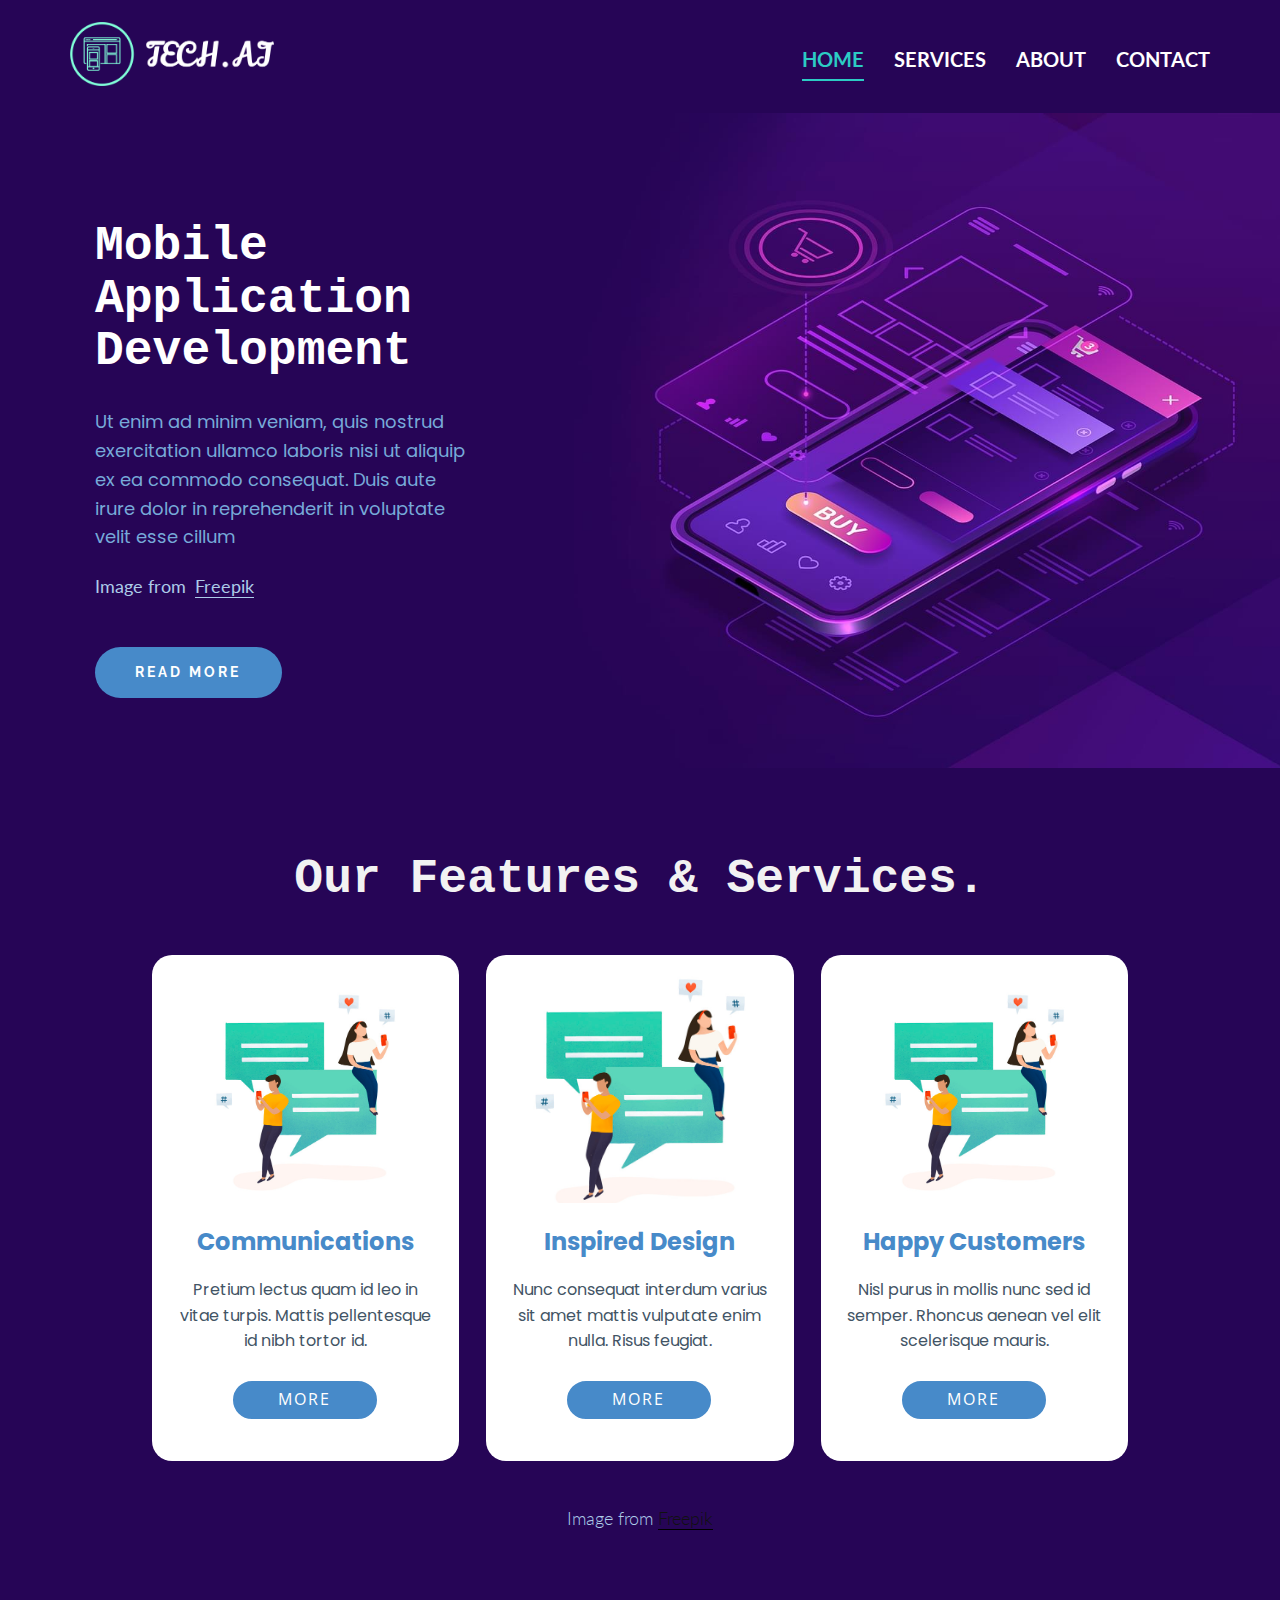
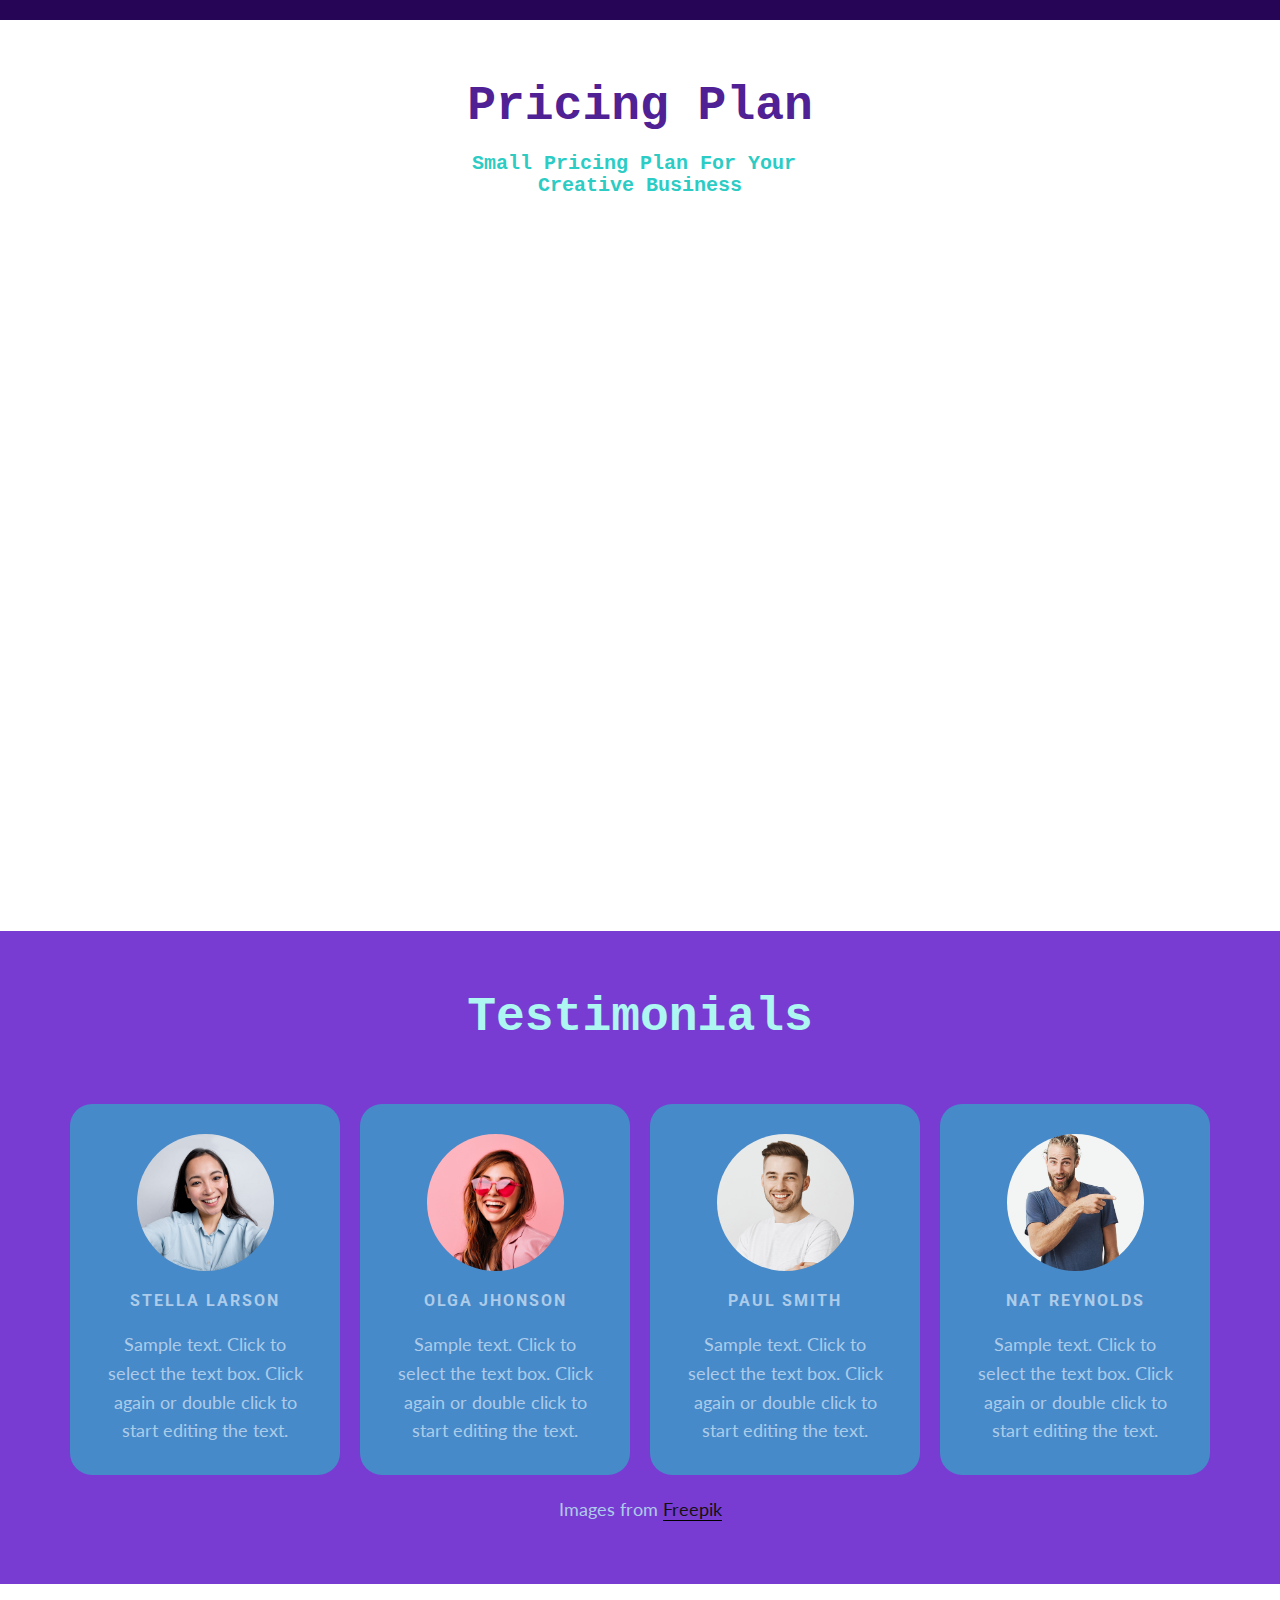
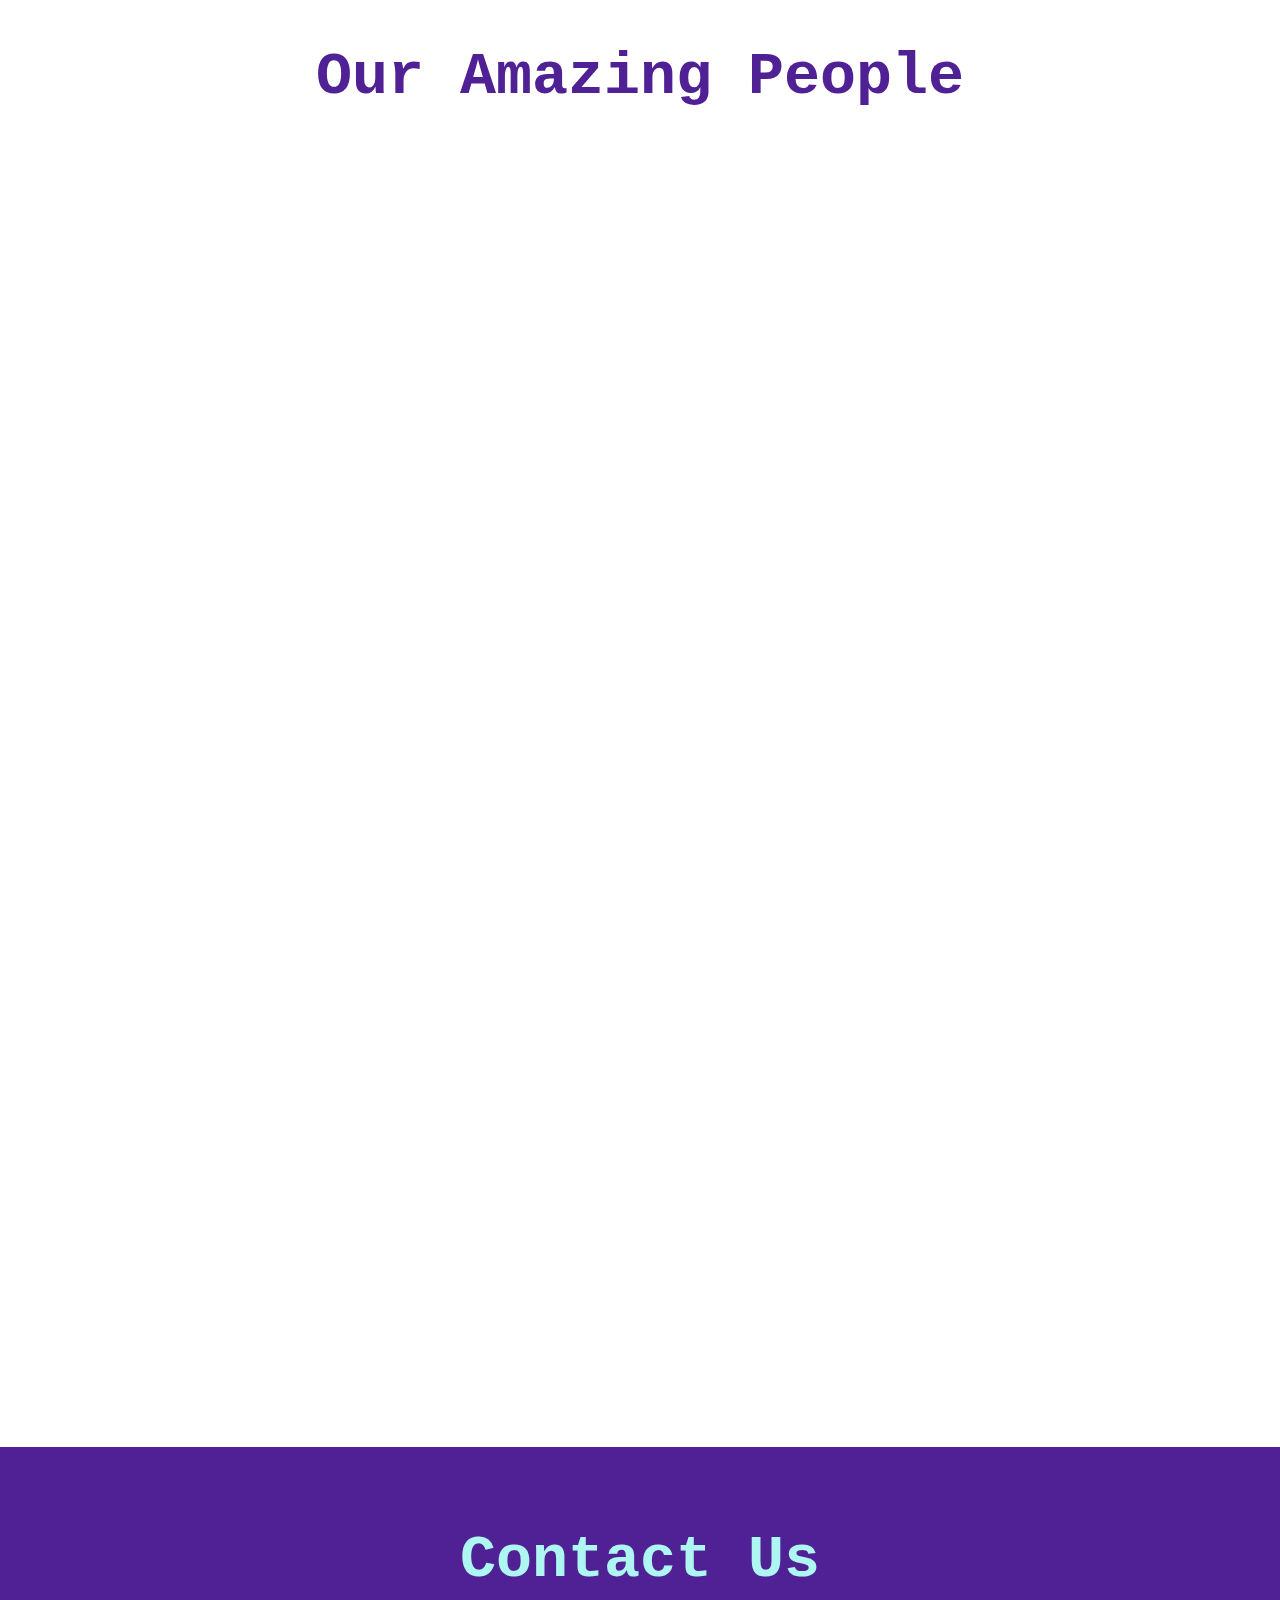
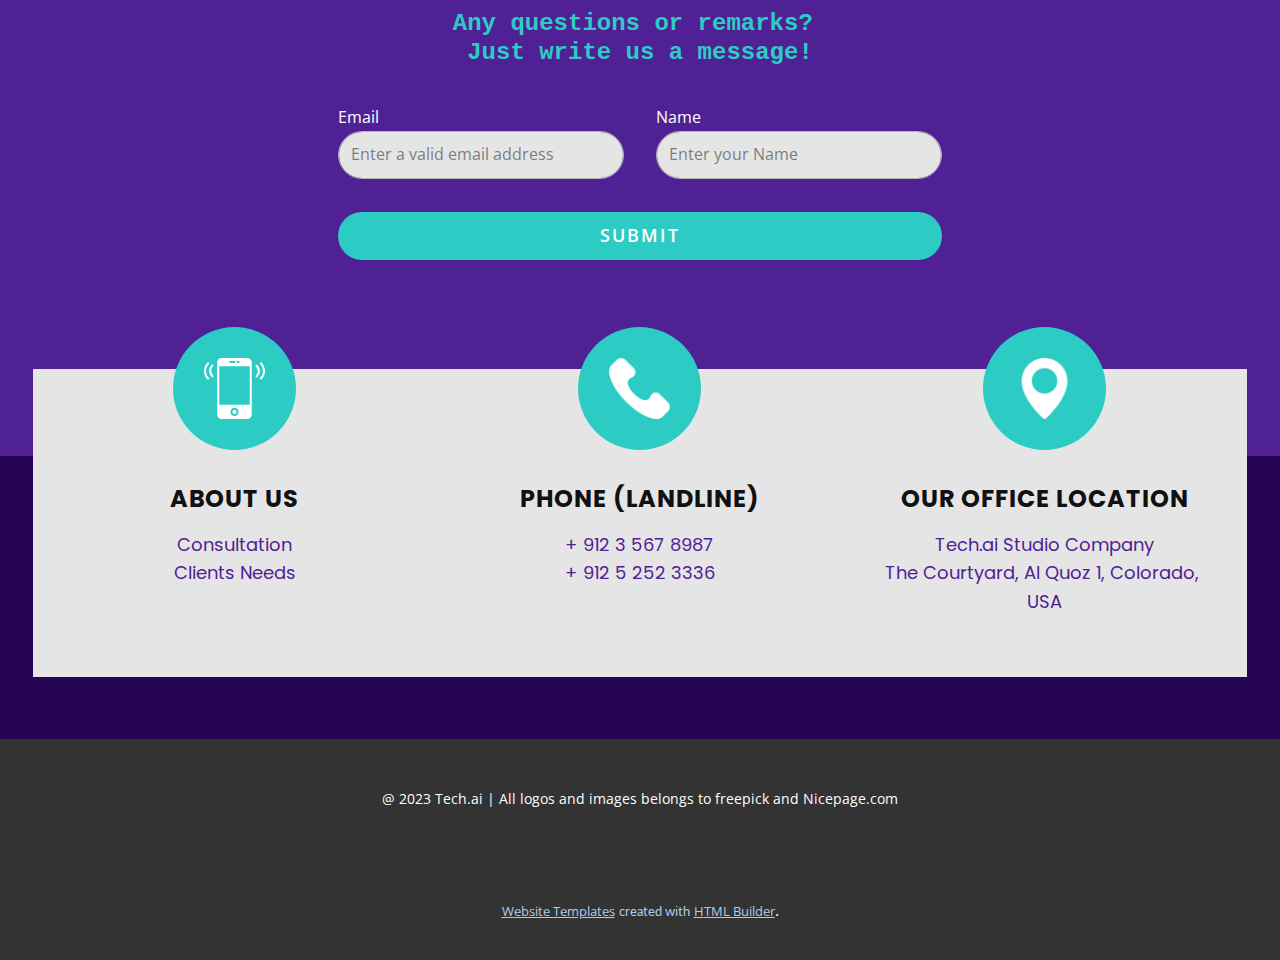
<file: index.html>
<!DOCTYPE html>
<html style="font-size: 16px;" lang="en"><head>
    <meta name="viewport" content="width=device-width, initial-scale=1.0">
    <meta charset="utf-8">
    <meta name="keywords" content="​Mobile Application Development">
    <meta name="description" content="">
    <title>Home</title>
    <link rel="stylesheet" href="nicepage.css" media="screen">
<link rel="stylesheet" href="Home.css" media="screen">
    <script class="u-script" type="text/javascript" src="jquery.js" defer=""></script>
    <script class="u-script" type="text/javascript" src="nicepage.js" defer=""></script>
    <meta name="generator" content="Nicepage 5.9.6, nicepage.com">
    <meta name="referrer" content="origin">
    <link id="u-theme-google-font" rel="stylesheet" href="https://fonts.googleapis.com/css?family=Roboto:100,100i,300,300i,400,400i,500,500i,700,700i,900,900i|Open+Sans:300,300i,400,400i,500,500i,600,600i,700,700i,800,800i">
    <link id="u-page-google-font" rel="stylesheet" href="https://fonts.googleapis.com/css?family=Lato:100,100i,300,300i,400,400i,700,700i,900,900i|Raleway:100,100i,200,200i,300,300i,400,400i,500,500i,600,600i,700,700i,800,800i,900,900i|Montserrat:100,100i,200,200i,300,300i,400,400i,500,500i,600,600i,700,700i,800,800i,900,900i|Poppins:100,100i,200,200i,300,300i,400,400i,500,500i,600,600i,700,700i,800,800i,900,900i">
    
    
    
    
    
    
    
    <script type="application/ld+json">{
		"@context": "http://schema.org",
		"@type": "Organization",
		"name": "Tech_ai",
		"logo": "images/logo-no-background.png"
}</script>
    <meta name="theme-color" content="#478ac9">
    <meta property="og:title" content="Home">
    <meta property="og:type" content="website">
  <meta data-intl-tel-input-cdn-path="intlTelInput/"></head>
  <body data-home-page="Home.html" data-home-page-title="Home" class="u-body u-overlap u-xl-mode" data-lang="en"><header class="u-clearfix u-header u-header" id="sec-a707"><div class="u-clearfix u-sheet u-sheet-1">
        <a href="https://nicepage.com" class="u-image u-logo u-image-1" data-image-width="1000" data-image-height="313">
          <img src="images/logo-no-background.png" class="u-logo-image u-logo-image-1">
        </a>
        <nav class="u-menu u-menu-one-level u-offcanvas u-menu-1">
          <div class="menu-collapse u-custom-font u-font-lato" style="font-size: 1.25rem; letter-spacing: 0px; text-transform: uppercase; font-weight: 700;">
            <a class="u-button-style u-custom-active-border-color u-custom-active-color u-custom-border u-custom-border-color u-custom-borders u-custom-hover-border-color u-custom-hover-color u-custom-left-right-menu-spacing u-custom-padding-bottom u-custom-text-active-color u-custom-text-color u-custom-text-decoration u-custom-text-hover-color u-custom-top-bottom-menu-spacing u-nav-link u-text-active-palette-1-base u-text-hover-palette-2-base u-text-palette-4-base" href="#">
              <svg class="u-svg-link" viewBox="0 0 24 24"><use xmlns:xlink="http://www.w3.org/1999/xlink" xlink:href="#menu-hamburger"></use></svg>
              <svg class="u-svg-content" version="1.1" id="menu-hamburger" viewBox="0 0 16 16" x="0px" y="0px" xmlns:xlink="http://www.w3.org/1999/xlink" xmlns="http://www.w3.org/2000/svg"><g><rect y="1" width="16" height="2"></rect><rect y="7" width="16" height="2"></rect><rect y="13" width="16" height="2"></rect>
</g></svg>
            </a>
          </div>
          <div class="u-custom-menu u-nav-container">
            <ul class="u-custom-font u-font-lato u-nav u-spacing-30 u-unstyled u-nav-1"><li class="u-nav-item"><a class="u-border-2 u-border-active-palette-4-base u-border-hover-palette-1-light-1 u-border-no-left u-border-no-right u-border-no-top u-button-style u-nav-link u-text-active-palette-4-base u-text-body-alt-color u-text-hover-palette-4-base" href="Home.html" style="padding: 10px 0px;">Home</a>
</li><li class="u-nav-item"><a class="u-border-2 u-border-active-palette-4-base u-border-hover-palette-1-light-1 u-border-no-left u-border-no-right u-border-no-top u-button-style u-nav-link u-text-active-palette-4-base u-text-body-alt-color u-text-hover-palette-4-base" href="#service" style="padding: 10px 0px;">Services</a>
</li><li class="u-nav-item"><a class="u-border-2 u-border-active-palette-4-base u-border-hover-palette-1-light-1 u-border-no-left u-border-no-right u-border-no-top u-button-style u-nav-link u-text-active-palette-4-base u-text-body-alt-color u-text-hover-palette-4-base" href="#about" style="padding: 10px 0px;">About</a>
</li><li class="u-nav-item"><a class="u-border-2 u-border-active-palette-4-base u-border-hover-palette-1-light-1 u-border-no-left u-border-no-right u-border-no-top u-button-style u-nav-link u-text-active-palette-4-base u-text-body-alt-color u-text-hover-palette-4-base" href="#contact" style="padding: 10px 0px;">Contact</a>
</li></ul>
          </div>
          <div class="u-custom-menu u-nav-container-collapse">
            <div class="u-black u-container-style u-inner-container-layout u-opacity u-opacity-95 u-sidenav">
              <div class="u-inner-container-layout u-sidenav-overflow">
                <div class="u-menu-close"></div>
                <ul class="u-align-center u-nav u-popupmenu-items u-unstyled u-nav-2"><li class="u-nav-item"><a class="u-button-style u-nav-link" href="Home.html">Home</a>
</li><li class="u-nav-item"><a class="u-button-style u-nav-link" href="Services.html">Services</a>
</li><li class="u-nav-item"><a class="u-button-style u-nav-link" href="About.html">About</a>
</li><li class="u-nav-item"><a class="u-button-style u-nav-link" href="Contact.html">Contact</a>
</li></ul>
              </div>
            </div>
            <div class="u-black u-menu-overlay u-opacity u-opacity-70"></div>
          </div>
        </nav>
      </div></header>
    <section class="u-align-left u-clearfix u-image u-section-1" id="carousel_fc2f" data-image-width="1980" data-image-height="1200">
      <div class="u-clearfix u-layout-wrap u-layout-wrap-1">
        <div class="u-gutter-0 u-layout">
          <div class="u-layout-row">
            <div class="u-align-left u-container-align-left u-container-style u-layout-cell u-left-cell u-shape-rectangle u-size-25-lg u-size-25-xl u-size-60-md u-size-60-sm u-size-60-xs u-layout-cell-1">
              <div class="u-container-layout u-valign-middle u-container-layout-1">
                <h1 class="u-align-left u-custom-font u-font-courier-new u-text u-text-1"> Mobile Application Development</h1>
                <p class="u-align-left u-custom-font u-text u-text-2">Ut enim ad minim veniam, quis nostrud exercitation ullamco laboris nisi ut aliquip ex ea commodo consequat. Duis aute irure dolor in reprehenderit in voluptate velit esse cillum </p>
                <p class="u-align-left u-text u-text-palette-1-light-2 u-text-3">Image from&nbsp;<b>
                    <a href="https://www.freepik.com/vectors/computer" class="u-border-1 u-border-no-left u-border-no-right u-border-no-top u-border-palette-1-light-2 u-btn u-button-link u-button-style u-none u-text-palette-1-light-2 u-btn-1" target="_blank">Freepik</a></b>
                </p>
                <a href="https://nicepage.com/c/pricing-html-templates" class="u-active-palette-4-base u-align-left u-border-none u-btn u-btn-round u-button-style u-custom-font u-font-raleway u-hover-palette-4-base u-palette-1-base u-radius-50 u-text-body-alt-color u-btn-2">read more</a>
              </div>
            </div>
            <div class="u-align-left u-container-style u-image u-layout-cell u-right-cell u-size-35-lg u-size-35-xl u-size-60-md u-size-60-sm u-size-60-xs u-image-1" data-image-width="1296" data-image-height="1080">
              <div class="u-container-layout u-valign-bottom u-container-layout-2"></div>
            </div>
          </div>
        </div>
      </div>
    </section>
    <section class="u-align-center u-clearfix u-custom-color-1 u-section-2" id="carousel_c605">
      <div class="u-clearfix u-sheet u-valign-middle u-sheet-1">
        <h1 class="u-custom-font u-font-courier-new u-text u-text-default u-text-grey-5 u-text-1">Our Features &amp; Services.</h1>
        <div class="u-list u-list-1">
          <div class="u-repeater u-repeater-1">
            <div class="u-align-center u-container-style u-list-item u-radius-20 u-repeater-item u-shape-round u-white u-list-item-1">
              <div class="u-container-layout u-similar-container u-valign-top u-container-layout-1">
                <div class="u-clearfix u-expanded-width u-group-elements u-group-elements-1">
                  <img src="images/users-with-speech-bubbles-vector_53876-82250.jpg" alt="" class="u-expanded-width u-image u-image-contain u-image-default u-image-1" data-image-width="626" data-image-height="625">
                  <h4 class="u-align-center u-custom-font u-text u-text-default u-text-palette-1-base u-text-2">Communications</h4>
                  <p class="u-custom-font u-text u-text-palette-1-dark-2 u-text-3">Pretium lectus quam id leo in vitae turpis. Mattis pellentesque id nibh tortor id.</p>
                  <a href="https://nicepage.com/website-builder" class="u-active-palette-1-base u-border-2 u-border-active-white u-border-hover-white u-border-white u-btn u-btn-round u-button-style u-hover-palette-1-base u-palette-1-base u-radius-50 u-text-active-white u-text-hover-white u-btn-1" target="_blank">more</a>
                </div>
              </div>
            </div>
            <div class="u-align-center u-container-style u-list-item u-radius-20 u-repeater-item u-shape-round u-video-cover u-white u-list-item-2">
              <div class="u-container-layout u-similar-container u-valign-top u-container-layout-2">
                <div class="u-clearfix u-expanded-width u-group-elements u-group-elements-2">
                  <img src="images/users-with-speech-bubbles-vector_53876-82250.jpg" alt="" class="u-expanded-width u-image u-image-default u-image-2" data-image-width="626" data-image-height="625">
                  <h4 class="u-align-center u-custom-font u-text u-text-default u-text-palette-1-base u-text-4">Inspired Design</h4>
                  <p class="u-custom-font u-text u-text-palette-1-dark-2 u-text-5"> Nunc consequat interdum varius sit amet mattis vulputate enim nulla. Risus feugiat.</p>
                  <a href="https://nicepage.com/website-builder" class="u-active-palette-1-base u-border-2 u-border-active-white u-border-hover-white u-border-white u-btn u-btn-round u-button-style u-hover-palette-1-base u-palette-1-base u-radius-50 u-text-active-white u-text-hover-white u-btn-2" target="_blank">More</a>
                </div>
              </div>
            </div>
            <div class="u-align-center u-container-style u-list-item u-radius-20 u-repeater-item u-shape-round u-video-cover u-white u-list-item-3">
              <div class="u-container-layout u-similar-container u-valign-top u-container-layout-3">
                <div class="u-clearfix u-expanded-width u-group-elements u-group-elements-3">
                  <img src="images/users-with-speech-bubbles-vector_53876-82250.jpg" alt="" class="u-expanded-width u-image u-image-contain u-image-default u-image-3" data-image-width="626" data-image-height="625">
                  <h4 class="u-align-center u-custom-font u-text u-text-default u-text-palette-1-base u-text-6">Happy Customers</h4>
                  <p class="u-custom-font u-text u-text-palette-1-dark-2 u-text-7">Nisl purus in mollis nunc sed id semper. Rhoncus aenean vel elit scelerisque mauris.</p>
                  <a href="https://nicepage.com/website-builder" class="u-active-palette-1-base u-border-2 u-border-active-white u-border-hover-white u-border-white u-btn u-btn-round u-button-style u-hover-palette-1-base u-palette-1-base u-radius-50 u-text-active-white u-text-hover-white u-btn-3" target="_blank">more</a>
                </div>
              </div>
            </div>
          </div>
        </div>
        <p class="u-text u-text-8">Image from <a href="https://www.freepik.com/vectors/background" class="u-active-none u-border-1 u-border-black u-border-no-left u-border-no-right u-border-no-top u-btn u-button-link u-button-style u-hover-none u-none u-text-body-color u-btn-4" target="_blank">Freepik</a>
        </p>
      </div>
    </section>
    <section class="u-align-center u-clearfix u-section-3" id="carousel_83d2">
      <div class="u-clearfix u-sheet u-sheet-1">
        <h1 class="u-custom-font u-font-courier-new u-text u-text-custom-color-2 u-text-default u-text-1"> Pricing Plan</h1>
        <h2 class="u-custom-font u-font-courier-new u-text u-text-2"> Small Pricing Plan For Your&nbsp;<br>Creative Business
        </h2>
        <div class="u-expanded-width u-list u-list-1">
          <div class="u-repeater u-repeater-1">
            <div class="u-container-style u-custom-color-2 u-list-item u-radius-30 u-repeater-item u-shape-round u-list-item-1" data-animation-name="customAnimationIn" data-animation-duration="1000" data-animation-delay="3000" data-animation-direction="">
              <div class="u-container-layout u-similar-container u-valign-top u-container-layout-1"><span class="u-custom-item u-grey-5 u-icon u-icon-circle u-text-palette-4-base u-icon-1"><svg class="u-svg-link" preserveAspectRatio="xMidYMin slice" viewBox="0 0 54 54" style=""><use xmlns:xlink="http://www.w3.org/1999/xlink" xlink:href="#svg-773b"></use></svg><svg class="u-svg-content" viewBox="0 0 54 54" x="0px" y="0px" id="svg-773b" style="enable-background:new 0 0 54 54;"><g><path d="M51.22,21h-5.052c-0.812,0-1.481-0.447-1.792-1.197s-0.153-1.54,0.42-2.114l3.572-3.571
		c0.525-0.525,0.814-1.224,0.814-1.966c0-0.743-0.289-1.441-0.814-1.967l-4.553-4.553c-1.05-1.05-2.881-1.052-3.933,0l-3.571,3.571
		c-0.574,0.573-1.366,0.733-2.114,0.421C33.447,9.313,33,8.644,33,7.832V2.78C33,1.247,31.753,0,30.22,0H23.78
		C22.247,0,21,1.247,21,2.78v5.052c0,0.812-0.447,1.481-1.197,1.792c-0.748,0.313-1.54,0.152-2.114-0.421l-3.571-3.571
		c-1.052-1.052-2.883-1.05-3.933,0l-4.553,4.553c-0.525,0.525-0.814,1.224-0.814,1.967c0,0.742,0.289,1.44,0.814,1.966l3.572,3.571
		c0.573,0.574,0.73,1.364,0.42,2.114S8.644,21,7.832,21H2.78C1.247,21,0,22.247,0,23.78v6.439C0,31.753,1.247,33,2.78,33h5.052
		c0.812,0,1.481,0.447,1.792,1.197s0.153,1.54-0.42,2.114l-3.572,3.571c-0.525,0.525-0.814,1.224-0.814,1.966
		c0,0.743,0.289,1.441,0.814,1.967l4.553,4.553c1.051,1.051,2.881,1.053,3.933,0l3.571-3.572c0.574-0.573,1.363-0.731,2.114-0.42
		c0.75,0.311,1.197,0.98,1.197,1.792v5.052c0,1.533,1.247,2.78,2.78,2.78h6.439c1.533,0,2.78-1.247,2.78-2.78v-5.052
		c0-0.812,0.447-1.481,1.197-1.792c0.751-0.312,1.54-0.153,2.114,0.42l3.571,3.572c1.052,1.052,2.883,1.05,3.933,0l4.553-4.553
		c0.525-0.525,0.814-1.224,0.814-1.967c0-0.742-0.289-1.44-0.814-1.966l-3.572-3.571c-0.573-0.574-0.73-1.364-0.42-2.114
		S45.356,33,46.168,33h5.052c1.533,0,2.78-1.247,2.78-2.78V23.78C54,22.247,52.753,21,51.22,21z M52,30.22
		C52,30.65,51.65,31,51.22,31h-5.052c-1.624,0-3.019,0.932-3.64,2.432c-0.622,1.5-0.295,3.146,0.854,4.294l3.572,3.571
		c0.305,0.305,0.305,0.8,0,1.104l-4.553,4.553c-0.304,0.304-0.799,0.306-1.104,0l-3.571-3.572c-1.149-1.149-2.794-1.474-4.294-0.854
		c-1.5,0.621-2.432,2.016-2.432,3.64v5.052C31,51.65,30.65,52,30.22,52H23.78C23.35,52,23,51.65,23,51.22v-5.052
		c0-1.624-0.932-3.019-2.432-3.64c-0.503-0.209-1.021-0.311-1.533-0.311c-1.014,0-1.997,0.4-2.761,1.164l-3.571,3.572
		c-0.306,0.306-0.801,0.304-1.104,0l-4.553-4.553c-0.305-0.305-0.305-0.8,0-1.104l3.572-3.571c1.148-1.148,1.476-2.794,0.854-4.294
		C10.851,31.932,9.456,31,7.832,31H2.78C2.35,31,2,30.65,2,30.22V23.78C2,23.35,2.35,23,2.78,23h5.052
		c1.624,0,3.019-0.932,3.64-2.432c0.622-1.5,0.295-3.146-0.854-4.294l-3.572-3.571c-0.305-0.305-0.305-0.8,0-1.104l4.553-4.553
		c0.304-0.305,0.799-0.305,1.104,0l3.571,3.571c1.147,1.147,2.792,1.476,4.294,0.854C22.068,10.851,23,9.456,23,7.832V2.78
		C23,2.35,23.35,2,23.78,2h6.439C30.65,2,31,2.35,31,2.78v5.052c0,1.624,0.932,3.019,2.432,3.64
		c1.502,0.622,3.146,0.294,4.294-0.854l3.571-3.571c0.306-0.305,0.801-0.305,1.104,0l4.553,4.553c0.305,0.305,0.305,0.8,0,1.104
		l-3.572,3.571c-1.148,1.148-1.476,2.794-0.854,4.294c0.621,1.5,2.016,2.432,3.64,2.432h5.052C51.65,23,52,23.35,52,23.78V30.22z"></path><path d="M27,18c-4.963,0-9,4.037-9,9s4.037,9,9,9s9-4.037,9-9S31.963,18,27,18z M27,34c-3.859,0-7-3.141-7-7s3.141-7,7-7
		s7,3.141,7,7S30.859,34,27,34z"></path>
</g></svg></span>
                <h4 class="u-custom-font u-font-montserrat u-text u-text-default u-text-palette-4-base u-text-3">$0</h4>
                <h6 class="u-custom-font u-font-montserrat u-text u-text-default u-text-4"> Per Month</h6>
                <div class="u-border-2 u-border-grey-25 u-expanded-width u-line u-line-horizontal u-line-1"></div>
                <p class="u-custom-font u-text u-text-white u-text-5">15 Users&nbsp;<br>Feature 2 <br>Feature 3 <br>Feature 4
                </p>
                <a href="https://nicepage.review" class="u-active-palette-1-light-3 u-border-none u-btn u-btn-round u-button-style u-custom-item u-hover-palette-1-light-3 u-palette-4-light-2 u-radius-50 u-text-palette-2-dark-1 u-btn-1" data-animation-name="" data-animation-duration="0" data-animation-delay="0" data-animation-direction="">get plan</a>
              </div>
            </div>
            <div class="u-container-style u-custom-color-2 u-list-item u-radius-30 u-repeater-item u-shape-round u-list-item-2" data-animation-name="customAnimationIn" data-animation-duration="1000" data-animation-delay="3000" data-animation-direction="">
              <div class="u-container-layout u-similar-container u-valign-top u-container-layout-2"><span class="u-custom-item u-grey-5 u-icon u-icon-circle u-text-palette-4-base u-icon-2"><svg class="u-svg-link" preserveAspectRatio="xMidYMin slice" viewBox="0 0 54 54" style=""><use xmlns:xlink="http://www.w3.org/1999/xlink" xlink:href="#svg-7154"></use></svg><svg class="u-svg-content" viewBox="0 0 54 54" x="0px" y="0px" id="svg-7154" style="enable-background:new 0 0 54 54;"><g><path d="M51.22,21h-5.052c-0.812,0-1.481-0.447-1.792-1.197s-0.153-1.54,0.42-2.114l3.572-3.571
		c0.525-0.525,0.814-1.224,0.814-1.966c0-0.743-0.289-1.441-0.814-1.967l-4.553-4.553c-1.05-1.05-2.881-1.052-3.933,0l-3.571,3.571
		c-0.574,0.573-1.366,0.733-2.114,0.421C33.447,9.313,33,8.644,33,7.832V2.78C33,1.247,31.753,0,30.22,0H23.78
		C22.247,0,21,1.247,21,2.78v5.052c0,0.812-0.447,1.481-1.197,1.792c-0.748,0.313-1.54,0.152-2.114-0.421l-3.571-3.571
		c-1.052-1.052-2.883-1.05-3.933,0l-4.553,4.553c-0.525,0.525-0.814,1.224-0.814,1.967c0,0.742,0.289,1.44,0.814,1.966l3.572,3.571
		c0.573,0.574,0.73,1.364,0.42,2.114S8.644,21,7.832,21H2.78C1.247,21,0,22.247,0,23.78v6.439C0,31.753,1.247,33,2.78,33h5.052
		c0.812,0,1.481,0.447,1.792,1.197s0.153,1.54-0.42,2.114l-3.572,3.571c-0.525,0.525-0.814,1.224-0.814,1.966
		c0,0.743,0.289,1.441,0.814,1.967l4.553,4.553c1.051,1.051,2.881,1.053,3.933,0l3.571-3.572c0.574-0.573,1.363-0.731,2.114-0.42
		c0.75,0.311,1.197,0.98,1.197,1.792v5.052c0,1.533,1.247,2.78,2.78,2.78h6.439c1.533,0,2.78-1.247,2.78-2.78v-5.052
		c0-0.812,0.447-1.481,1.197-1.792c0.751-0.312,1.54-0.153,2.114,0.42l3.571,3.572c1.052,1.052,2.883,1.05,3.933,0l4.553-4.553
		c0.525-0.525,0.814-1.224,0.814-1.967c0-0.742-0.289-1.44-0.814-1.966l-3.572-3.571c-0.573-0.574-0.73-1.364-0.42-2.114
		S45.356,33,46.168,33h5.052c1.533,0,2.78-1.247,2.78-2.78V23.78C54,22.247,52.753,21,51.22,21z M52,30.22
		C52,30.65,51.65,31,51.22,31h-5.052c-1.624,0-3.019,0.932-3.64,2.432c-0.622,1.5-0.295,3.146,0.854,4.294l3.572,3.571
		c0.305,0.305,0.305,0.8,0,1.104l-4.553,4.553c-0.304,0.304-0.799,0.306-1.104,0l-3.571-3.572c-1.149-1.149-2.794-1.474-4.294-0.854
		c-1.5,0.621-2.432,2.016-2.432,3.64v5.052C31,51.65,30.65,52,30.22,52H23.78C23.35,52,23,51.65,23,51.22v-5.052
		c0-1.624-0.932-3.019-2.432-3.64c-0.503-0.209-1.021-0.311-1.533-0.311c-1.014,0-1.997,0.4-2.761,1.164l-3.571,3.572
		c-0.306,0.306-0.801,0.304-1.104,0l-4.553-4.553c-0.305-0.305-0.305-0.8,0-1.104l3.572-3.571c1.148-1.148,1.476-2.794,0.854-4.294
		C10.851,31.932,9.456,31,7.832,31H2.78C2.35,31,2,30.65,2,30.22V23.78C2,23.35,2.35,23,2.78,23h5.052
		c1.624,0,3.019-0.932,3.64-2.432c0.622-1.5,0.295-3.146-0.854-4.294l-3.572-3.571c-0.305-0.305-0.305-0.8,0-1.104l4.553-4.553
		c0.304-0.305,0.799-0.305,1.104,0l3.571,3.571c1.147,1.147,2.792,1.476,4.294,0.854C22.068,10.851,23,9.456,23,7.832V2.78
		C23,2.35,23.35,2,23.78,2h6.439C30.65,2,31,2.35,31,2.78v5.052c0,1.624,0.932,3.019,2.432,3.64
		c1.502,0.622,3.146,0.294,4.294-0.854l3.571-3.571c0.306-0.305,0.801-0.305,1.104,0l4.553,4.553c0.305,0.305,0.305,0.8,0,1.104
		l-3.572,3.571c-1.148,1.148-1.476,2.794-0.854,4.294c0.621,1.5,2.016,2.432,3.64,2.432h5.052C51.65,23,52,23.35,52,23.78V30.22z"></path><path d="M27,18c-4.963,0-9,4.037-9,9s4.037,9,9,9s9-4.037,9-9S31.963,18,27,18z M27,34c-3.859,0-7-3.141-7-7s3.141-7,7-7
		s7,3.141,7,7S30.859,34,27,34z"></path>
</g></svg></span>
                <h4 class="u-custom-font u-font-montserrat u-text u-text-default u-text-palette-4-base u-text-6">$29</h4>
                <h6 class="u-custom-font u-font-montserrat u-text u-text-default u-text-7"> Per Month</h6>
                <div class="u-border-2 u-border-grey-25 u-expanded-width u-line u-line-horizontal u-line-2"></div>
                <p class="u-custom-font u-text u-text-white u-text-8">15 Users&nbsp;<br>Feature 2 <br>Feature 3 <br>Feature 4
                </p>
                <a href="https://nicepage.review" class="u-active-palette-1-light-3 u-border-none u-btn u-btn-round u-button-style u-custom-item u-hover-palette-1-light-3 u-palette-4-light-2 u-radius-50 u-text-body-color u-text-hover-palette-2-base u-btn-2" data-animation-name="" data-animation-duration="0" data-animation-delay="0" data-animation-direction="">get plan</a>
              </div>
            </div>
            <div class="u-container-style u-custom-color-2 u-list-item u-radius-30 u-repeater-item u-shape-round u-list-item-3" data-animation-name="customAnimationIn" data-animation-duration="1000" data-animation-delay="3000" data-animation-direction="">
              <div class="u-container-layout u-similar-container u-valign-top u-container-layout-3"><span class="u-custom-item u-grey-5 u-icon u-icon-circle u-text-palette-4-base u-icon-3"><svg class="u-svg-link" preserveAspectRatio="xMidYMin slice" viewBox="0 0 54 54" style=""><use xmlns:xlink="http://www.w3.org/1999/xlink" xlink:href="#svg-4284"></use></svg><svg class="u-svg-content" viewBox="0 0 54 54" x="0px" y="0px" id="svg-4284" style="enable-background:new 0 0 54 54;"><g><path d="M51.22,21h-5.052c-0.812,0-1.481-0.447-1.792-1.197s-0.153-1.54,0.42-2.114l3.572-3.571
		c0.525-0.525,0.814-1.224,0.814-1.966c0-0.743-0.289-1.441-0.814-1.967l-4.553-4.553c-1.05-1.05-2.881-1.052-3.933,0l-3.571,3.571
		c-0.574,0.573-1.366,0.733-2.114,0.421C33.447,9.313,33,8.644,33,7.832V2.78C33,1.247,31.753,0,30.22,0H23.78
		C22.247,0,21,1.247,21,2.78v5.052c0,0.812-0.447,1.481-1.197,1.792c-0.748,0.313-1.54,0.152-2.114-0.421l-3.571-3.571
		c-1.052-1.052-2.883-1.05-3.933,0l-4.553,4.553c-0.525,0.525-0.814,1.224-0.814,1.967c0,0.742,0.289,1.44,0.814,1.966l3.572,3.571
		c0.573,0.574,0.73,1.364,0.42,2.114S8.644,21,7.832,21H2.78C1.247,21,0,22.247,0,23.78v6.439C0,31.753,1.247,33,2.78,33h5.052
		c0.812,0,1.481,0.447,1.792,1.197s0.153,1.54-0.42,2.114l-3.572,3.571c-0.525,0.525-0.814,1.224-0.814,1.966
		c0,0.743,0.289,1.441,0.814,1.967l4.553,4.553c1.051,1.051,2.881,1.053,3.933,0l3.571-3.572c0.574-0.573,1.363-0.731,2.114-0.42
		c0.75,0.311,1.197,0.98,1.197,1.792v5.052c0,1.533,1.247,2.78,2.78,2.78h6.439c1.533,0,2.78-1.247,2.78-2.78v-5.052
		c0-0.812,0.447-1.481,1.197-1.792c0.751-0.312,1.54-0.153,2.114,0.42l3.571,3.572c1.052,1.052,2.883,1.05,3.933,0l4.553-4.553
		c0.525-0.525,0.814-1.224,0.814-1.967c0-0.742-0.289-1.44-0.814-1.966l-3.572-3.571c-0.573-0.574-0.73-1.364-0.42-2.114
		S45.356,33,46.168,33h5.052c1.533,0,2.78-1.247,2.78-2.78V23.78C54,22.247,52.753,21,51.22,21z M52,30.22
		C52,30.65,51.65,31,51.22,31h-5.052c-1.624,0-3.019,0.932-3.64,2.432c-0.622,1.5-0.295,3.146,0.854,4.294l3.572,3.571
		c0.305,0.305,0.305,0.8,0,1.104l-4.553,4.553c-0.304,0.304-0.799,0.306-1.104,0l-3.571-3.572c-1.149-1.149-2.794-1.474-4.294-0.854
		c-1.5,0.621-2.432,2.016-2.432,3.64v5.052C31,51.65,30.65,52,30.22,52H23.78C23.35,52,23,51.65,23,51.22v-5.052
		c0-1.624-0.932-3.019-2.432-3.64c-0.503-0.209-1.021-0.311-1.533-0.311c-1.014,0-1.997,0.4-2.761,1.164l-3.571,3.572
		c-0.306,0.306-0.801,0.304-1.104,0l-4.553-4.553c-0.305-0.305-0.305-0.8,0-1.104l3.572-3.571c1.148-1.148,1.476-2.794,0.854-4.294
		C10.851,31.932,9.456,31,7.832,31H2.78C2.35,31,2,30.65,2,30.22V23.78C2,23.35,2.35,23,2.78,23h5.052
		c1.624,0,3.019-0.932,3.64-2.432c0.622-1.5,0.295-3.146-0.854-4.294l-3.572-3.571c-0.305-0.305-0.305-0.8,0-1.104l4.553-4.553
		c0.304-0.305,0.799-0.305,1.104,0l3.571,3.571c1.147,1.147,2.792,1.476,4.294,0.854C22.068,10.851,23,9.456,23,7.832V2.78
		C23,2.35,23.35,2,23.78,2h6.439C30.65,2,31,2.35,31,2.78v5.052c0,1.624,0.932,3.019,2.432,3.64
		c1.502,0.622,3.146,0.294,4.294-0.854l3.571-3.571c0.306-0.305,0.801-0.305,1.104,0l4.553,4.553c0.305,0.305,0.305,0.8,0,1.104
		l-3.572,3.571c-1.148,1.148-1.476,2.794-0.854,4.294c0.621,1.5,2.016,2.432,3.64,2.432h5.052C51.65,23,52,23.35,52,23.78V30.22z"></path><path d="M27,18c-4.963,0-9,4.037-9,9s4.037,9,9,9s9-4.037,9-9S31.963,18,27,18z M27,34c-3.859,0-7-3.141-7-7s3.141-7,7-7
		s7,3.141,7,7S30.859,34,27,34z"></path>
</g></svg></span>
                <h4 class="u-custom-font u-font-montserrat u-text u-text-default u-text-palette-4-base u-text-9">$59</h4>
                <h6 class="u-custom-font u-font-montserrat u-text u-text-default u-text-10"> Per Month</h6>
                <div class="u-border-2 u-border-grey-25 u-expanded-width u-line u-line-horizontal u-line-3"></div>
                <p class="u-custom-font u-text u-text-white u-text-11">15 Users&nbsp;<br>Feature 2 <br>Feature 3 <br>Feature 4
                </p>
                <a href="https://nicepage.review" class="u-active-palette-1-light-3 u-border-none u-btn u-btn-round u-button-style u-custom-item u-hover-palette-1-light-3 u-palette-4-light-2 u-radius-50 u-text-palette-2-dark-1 u-btn-3" data-animation-name="" data-animation-duration="0" data-animation-delay="0" data-animation-direction="">get plan</a>
              </div>
            </div>
          </div>
        </div>
      </div>
    </section>
    <section class="u-align-center u-clearfix u-custom-color-3 u-section-4" id="carousel_2961">
      <div class="u-clearfix u-sheet u-valign-middle u-sheet-1">
        <h2 class="u-custom-font u-font-courier-new u-text u-text-default u-text-palette-4-light-2 u-text-1">Testi​​monials</h2>
        <div class="u-expanded-width u-list u-list-1">
          <div class="u-repeater u-repeater-1">
            <div class="u-align-center u-container-style u-list-item u-palette-1-base u-radius-22 u-repeater-item u-shape-round u-list-item-1">
              <div class="u-container-layout u-similar-container u-valign-top u-container-layout-1">
                <div alt="" class="u-image u-image-circle u-image-1" data-image-width="1000" data-image-height="876"></div>
                <h6 class="u-text u-text-default u-text-palette-1-light-2 u-text-2">stella larson</h6>
                <p class="u-text u-text-3">Sample text. Click to select the text box. Click again or double click to start editing the text.</p>
              </div>
            </div>
            <div class="u-align-center u-container-style u-list-item u-palette-1-base u-radius-22 u-repeater-item u-shape-round u-list-item-2">
              <div class="u-container-layout u-similar-container u-valign-top u-container-layout-2">
                <div alt="" class="u-image u-image-circle u-image-2" data-image-width="800" data-image-height="800"></div>
                <h6 class="u-text u-text-default u-text-palette-1-light-2 u-text-4">Olga jhonson</h6>
                <p class="u-text u-text-5">Sample text. Click to select the text box. Click again or double click to start editing the text.</p>
              </div>
            </div>
            <div class="u-align-center u-container-style u-list-item u-palette-1-base u-radius-22 u-repeater-item u-shape-round u-list-item-3">
              <div class="u-container-layout u-similar-container u-valign-top u-container-layout-3">
                <div alt="" class="u-image u-image-circle u-image-3" data-image-width="626" data-image-height="417"></div>
                <h6 class="u-text u-text-default u-text-palette-1-light-2 u-text-6"> Paul Smith</h6>
                <p class="u-text u-text-7">Sample text. Click to select the text box. Click again or double click to start editing the text.</p>
              </div>
            </div>
            <div class="u-align-center u-container-style u-list-item u-palette-1-base u-radius-22 u-repeater-item u-shape-round u-list-item-4">
              <div class="u-container-layout u-similar-container u-valign-top u-container-layout-4">
                <div alt="" class="u-image u-image-circle u-image-4" data-image-width="995" data-image-height="1080"></div>
                <h6 class="u-text u-text-default u-text-palette-1-light-2 u-text-8"> Nat Reynolds</h6>
                <p class="u-text u-text-9">Sample text. Click to select the text box. Click again or double click to start editing the text.</p>
              </div>
            </div>
          </div>
        </div>
        <p class="u-text u-text-default u-text-10">Images from <a href="https://freepik.com/photos/people" class="u-active-none u-border-1 u-border-black u-border-no-left u-border-no-right u-border-no-top u-btn u-button-link u-button-style u-hover-none u-none u-text-body-color u-btn-1">Freepik</a>
        </p>
      </div>
    </section>
    <section class="u-align-center u-clearfix u-container-align-center u-section-5" id="carousel_b5ca">
      <div class="u-clearfix u-sheet u-valign-middle u-sheet-1">
        <h2 class="u-align-center u-custom-font u-font-courier-new u-text u-text-custom-color-2 u-text-default u-text-1">Our Amazing People</h2>
        <div class="u-expanded-width u-list u-list-1">
          <div class="u-repeater u-repeater-1">
            <div class="u-align-center u-container-align-center-lg u-container-align-center-md u-container-align-center-sm u-container-align-center-xs u-container-style u-list-item u-radius-30 u-repeater-item u-shape-round u-white u-list-item-1" data-animation-name="customAnimationIn" data-animation-duration="1750" data-animation-delay="500">
              <div class="u-container-layout u-similar-container u-valign-top u-container-layout-1">
                <img alt="" class="u-image u-image-default u-image-1" src="images/woman-02.png" data-image-width="249" data-image-height="232">
                <h4 class="u-align-center u-custom-font u-text u-text-palette-1-base u-text-2"> Betty Nilson</h4>
                <h5 class="u-align-center u-custom-font u-text u-text-3"> Chief Accountant</h5>
                <p class="u-align-center u-custom-font u-text u-text-4">Glavi amet ritnisl libero molestie ante ut fringilla purus eros quis glavrid from dolor amet iquam lorem bibendum</p>
                <div class="u-social-icons u-spacing-10 u-social-icons-1">
                  <a class="u-social-url" target="_blank" href=""><span class="u-icon u-icon-circle u-social-facebook u-social-icon u-text-palette-1-light-1 u-icon-1"><svg class="u-svg-link" preserveAspectRatio="xMidYMin slice" viewBox="0 0 112 112" style=""><use xmlns:xlink="http://www.w3.org/1999/xlink" xlink:href="#svg-ad72"></use></svg><svg x="0px" y="0px" viewBox="0 0 112 112" id="svg-ad72" class="u-svg-content"><path d="M75.5,28.8H65.4c-1.5,0-4,0.9-4,4.3v9.4h13.9l-1.5,15.8H61.4v45.1H42.8V58.3h-8.8V42.4h8.8V32.2 c0-7.4,3.4-18.8,18.8-18.8h13.8v15.4H75.5z"></path></svg></span>
                  </a>
                  <a class="u-social-url" target="_blank" href=""><span class="u-icon u-icon-circle u-social-icon u-social-twitter u-text-palette-1-light-1 u-icon-2"><svg class="u-svg-link" preserveAspectRatio="xMidYMin slice" viewBox="0 0 112 112" style=""><use xmlns:xlink="http://www.w3.org/1999/xlink" xlink:href="#svg-f916"></use></svg><svg x="0px" y="0px" viewBox="0 0 112 112" id="svg-f916" class="u-svg-content"><path d="M92.2,38.2c0,0.8,0,1.6,0,2.3c0,24.3-18.6,52.4-52.6,52.4c-10.6,0.1-20.2-2.9-28.5-8.2 c1.4,0.2,2.9,0.2,4.4,0.2c8.7,0,16.7-2.9,23-7.9c-8.1-0.2-14.9-5.5-17.3-12.8c1.1,0.2,2.4,0.2,3.4,0.2c1.6,0,3.3-0.2,4.8-0.7 c-8.4-1.6-14.9-9.2-14.9-18c0-0.2,0-0.2,0-0.2c2.5,1.4,5.4,2.2,8.4,2.3c-5-3.3-8.3-8.9-8.3-15.4c0-3.4,1-6.5,2.5-9.2 c9.1,11.1,22.7,18.5,38,19.2c-0.2-1.4-0.4-2.8-0.4-4.3c0.1-10,8.3-18.2,18.5-18.2c5.4,0,10.1,2.2,13.5,5.7c4.3-0.8,8.1-2.3,11.7-4.5 c-1.4,4.3-4.3,7.9-8.1,10.1c3.7-0.4,7.3-1.4,10.6-2.9C98.9,32.3,95.7,35.5,92.2,38.2z"></path></svg></span>
                  </a>
                  <a class="u-social-url" target="_blank" href=""><span class="u-icon u-icon-circle u-social-icon u-social-instagram u-text-palette-1-light-1 u-icon-3"><svg class="u-svg-link" preserveAspectRatio="xMidYMin slice" viewBox="0 0 112 112" style=""><use xmlns:xlink="http://www.w3.org/1999/xlink" xlink:href="#svg-a0a0"></use></svg><svg x="0px" y="0px" viewBox="0 0 112 112" id="svg-a0a0" class="u-svg-content"><path d="M55.9,32.9c-12.8,0-23.2,10.4-23.2,23.2s10.4,23.2,23.2,23.2s23.2-10.4,23.2-23.2S68.7,32.9,55.9,32.9z M55.9,69.4c-7.4,0-13.3-6-13.3-13.3c-0.1-7.4,6-13.3,13.3-13.3s13.3,6,13.3,13.3C69.3,63.5,63.3,69.4,55.9,69.4z"></path><path d="M79.7,26.8c-3,0-5.4,2.5-5.4,5.4s2.5,5.4,5.4,5.4c3,0,5.4-2.5,5.4-5.4S82.7,26.8,79.7,26.8z"></path><path d="M78.2,11H33.5C21,11,10.8,21.3,10.8,33.7v44.7c0,12.6,10.2,22.8,22.7,22.8h44.7c12.6,0,22.7-10.2,22.7-22.7 V33.7C100.8,21.1,90.6,11,78.2,11z M91,78.4c0,7.1-5.8,12.8-12.8,12.8H33.5c-7.1,0-12.8-5.8-12.8-12.8V33.7 c0-7.1,5.8-12.8,12.8-12.8h44.7c7.1,0,12.8,5.8,12.8,12.8V78.4z"></path></svg></span>
                  </a>
                  <a class="u-social-url" target="_blank" href="#"><span class="u-icon u-icon-circle u-social-icon u-social-linkedin u-text-palette-1-light-1 u-icon-4"><svg class="u-svg-link" preserveAspectRatio="xMidYMin slice" viewBox="0 0 112 112" style=""><use xmlns:xlink="http://www.w3.org/1999/xlink" xlink:href="#svg-78e1"></use></svg><svg x="0px" y="0px" viewBox="0 0 112 112" id="svg-78e1" class="u-svg-content"><path d="M33.8,96.8H14.5v-58h19.3V96.8z M24.1,30.9L24.1,30.9c-6.6,0-10.8-4.5-10.8-10.1c0-5.8,4.3-10.1,10.9-10.1 S34.9,15,35.1,20.8C35.1,26.4,30.8,30.9,24.1,30.9z M103.3,96.8H84.1v-31c0-7.8-2.7-13.1-9.8-13.1c-5.3,0-8.5,3.6-9.9,7.1 c-0.6,1.3-0.6,3-0.6,4.8V97H44.5c0,0,0.3-52.6,0-58h19.3v8.2c2.6-3.9,7.2-9.6,17.4-9.6c12.7,0,22.2,8.4,22.2,26.1V96.8z"></path></svg></span>
                  </a>
                </div>
              </div>
            </div>
            <div class="u-align-center u-container-align-center-lg u-container-align-center-md u-container-align-center-sm u-container-align-center-xs u-container-style u-list-item u-radius-30 u-repeater-item u-shape-round u-white u-list-item-2" data-animation-name="customAnimationIn" data-animation-duration="1750" data-animation-delay="500">
              <div class="u-container-layout u-similar-container u-valign-top u-container-layout-2">
                <img alt="" class="u-image u-image-contain u-image-default u-image-2" src="images/boy.png" data-image-width="249" data-image-height="232">
                <h4 class="u-align-center u-custom-font u-text u-text-palette-1-base u-text-5">Bob Greenfield</h4>
                <h5 class="u-align-center u-custom-font u-text u-text-6"> sales manager</h5>
                <p class="u-align-center u-custom-font u-text u-text-7">Glavi amet ritnisl libero molestie ante ut fringilla purus eros quis glavrid from dolor amet iquam lorem bibendum</p>
                <div class="u-social-icons u-spacing-10 u-social-icons-2">
                  <a class="u-social-url" target="_blank" href=""><span class="u-icon u-icon-circle u-social-facebook u-social-icon u-text-palette-1-light-1 u-icon-5"><svg class="u-svg-link" preserveAspectRatio="xMidYMin slice" viewBox="0 0 112 112" style=""><use xmlns:xlink="http://www.w3.org/1999/xlink" xlink:href="#svg-ad72"></use></svg><svg x="0px" y="0px" viewBox="0 0 112 112" id="svg-ad72" class="u-svg-content"><path d="M75.5,28.8H65.4c-1.5,0-4,0.9-4,4.3v9.4h13.9l-1.5,15.8H61.4v45.1H42.8V58.3h-8.8V42.4h8.8V32.2 c0-7.4,3.4-18.8,18.8-18.8h13.8v15.4H75.5z"></path></svg></span>
                  </a>
                  <a class="u-social-url" target="_blank" href=""><span class="u-icon u-icon-circle u-social-icon u-social-twitter u-text-palette-1-light-1 u-icon-6"><svg class="u-svg-link" preserveAspectRatio="xMidYMin slice" viewBox="0 0 112 112" style=""><use xmlns:xlink="http://www.w3.org/1999/xlink" xlink:href="#svg-f916"></use></svg><svg x="0px" y="0px" viewBox="0 0 112 112" id="svg-f916" class="u-svg-content"><path d="M92.2,38.2c0,0.8,0,1.6,0,2.3c0,24.3-18.6,52.4-52.6,52.4c-10.6,0.1-20.2-2.9-28.5-8.2 c1.4,0.2,2.9,0.2,4.4,0.2c8.7,0,16.7-2.9,23-7.9c-8.1-0.2-14.9-5.5-17.3-12.8c1.1,0.2,2.4,0.2,3.4,0.2c1.6,0,3.3-0.2,4.8-0.7 c-8.4-1.6-14.9-9.2-14.9-18c0-0.2,0-0.2,0-0.2c2.5,1.4,5.4,2.2,8.4,2.3c-5-3.3-8.3-8.9-8.3-15.4c0-3.4,1-6.5,2.5-9.2 c9.1,11.1,22.7,18.5,38,19.2c-0.2-1.4-0.4-2.8-0.4-4.3c0.1-10,8.3-18.2,18.5-18.2c5.4,0,10.1,2.2,13.5,5.7c4.3-0.8,8.1-2.3,11.7-4.5 c-1.4,4.3-4.3,7.9-8.1,10.1c3.7-0.4,7.3-1.4,10.6-2.9C98.9,32.3,95.7,35.5,92.2,38.2z"></path></svg></span>
                  </a>
                  <a class="u-social-url" target="_blank" href=""><span class="u-icon u-icon-circle u-social-icon u-social-instagram u-text-palette-1-light-1 u-icon-7"><svg class="u-svg-link" preserveAspectRatio="xMidYMin slice" viewBox="0 0 112 112" style=""><use xmlns:xlink="http://www.w3.org/1999/xlink" xlink:href="#svg-a0a0"></use></svg><svg x="0px" y="0px" viewBox="0 0 112 112" id="svg-a0a0" class="u-svg-content"><path d="M55.9,32.9c-12.8,0-23.2,10.4-23.2,23.2s10.4,23.2,23.2,23.2s23.2-10.4,23.2-23.2S68.7,32.9,55.9,32.9z M55.9,69.4c-7.4,0-13.3-6-13.3-13.3c-0.1-7.4,6-13.3,13.3-13.3s13.3,6,13.3,13.3C69.3,63.5,63.3,69.4,55.9,69.4z"></path><path d="M79.7,26.8c-3,0-5.4,2.5-5.4,5.4s2.5,5.4,5.4,5.4c3,0,5.4-2.5,5.4-5.4S82.7,26.8,79.7,26.8z"></path><path d="M78.2,11H33.5C21,11,10.8,21.3,10.8,33.7v44.7c0,12.6,10.2,22.8,22.7,22.8h44.7c12.6,0,22.7-10.2,22.7-22.7 V33.7C100.8,21.1,90.6,11,78.2,11z M91,78.4c0,7.1-5.8,12.8-12.8,12.8H33.5c-7.1,0-12.8-5.8-12.8-12.8V33.7 c0-7.1,5.8-12.8,12.8-12.8h44.7c7.1,0,12.8,5.8,12.8,12.8V78.4z"></path></svg></span>
                  </a>
                  <a class="u-social-url" target="_blank" href="#"><span class="u-icon u-icon-circle u-social-icon u-social-linkedin u-text-palette-1-light-1 u-icon-8"><svg class="u-svg-link" preserveAspectRatio="xMidYMin slice" viewBox="0 0 112 112" style=""><use xmlns:xlink="http://www.w3.org/1999/xlink" xlink:href="#svg-78e1"></use></svg><svg x="0px" y="0px" viewBox="0 0 112 112" id="svg-78e1" class="u-svg-content"><path d="M33.8,96.8H14.5v-58h19.3V96.8z M24.1,30.9L24.1,30.9c-6.6,0-10.8-4.5-10.8-10.1c0-5.8,4.3-10.1,10.9-10.1 S34.9,15,35.1,20.8C35.1,26.4,30.8,30.9,24.1,30.9z M103.3,96.8H84.1v-31c0-7.8-2.7-13.1-9.8-13.1c-5.3,0-8.5,3.6-9.9,7.1 c-0.6,1.3-0.6,3-0.6,4.8V97H44.5c0,0,0.3-52.6,0-58h19.3v8.2c2.6-3.9,7.2-9.6,17.4-9.6c12.7,0,22.2,8.4,22.2,26.1V96.8z"></path></svg></span>
                  </a>
                </div>
              </div>
            </div>
            <div class="u-align-center u-container-align-center-lg u-container-align-center-md u-container-align-center-sm u-container-align-center-xs u-container-style u-list-item u-radius-30 u-repeater-item u-shape-round u-white u-list-item-3" data-animation-name="customAnimationIn" data-animation-duration="1750" data-animation-delay="500">
              <div class="u-container-layout u-similar-container u-valign-top u-container-layout-3">
                <img alt="" class="u-image u-image-default u-image-3" data-image-width="249" data-image-height="232" src="images/man-06.png">
                <h4 class="u-align-center u-custom-font u-text u-text-palette-1-base u-text-8"> Adrian Scold</h4>
                <h5 class="u-align-center u-custom-font u-text u-text-9">developer</h5>
                <p class="u-align-center u-custom-font u-text u-text-10">Glavi amet ritnisl libero molestie ante ut fringilla purus eros quis glavrid from dolor amet iquam lorem bibendum</p>
                <div class="u-social-icons u-spacing-10 u-social-icons-3">
                  <a class="u-social-url" target="_blank" href=""><span class="u-icon u-icon-circle u-social-facebook u-social-icon u-text-palette-1-light-1 u-icon-9"><svg class="u-svg-link" preserveAspectRatio="xMidYMin slice" viewBox="0 0 112 112" style=""><use xmlns:xlink="http://www.w3.org/1999/xlink" xlink:href="#svg-ad72"></use></svg><svg x="0px" y="0px" viewBox="0 0 112 112" id="svg-ad72" class="u-svg-content"><path d="M75.5,28.8H65.4c-1.5,0-4,0.9-4,4.3v9.4h13.9l-1.5,15.8H61.4v45.1H42.8V58.3h-8.8V42.4h8.8V32.2 c0-7.4,3.4-18.8,18.8-18.8h13.8v15.4H75.5z"></path></svg></span>
                  </a>
                  <a class="u-social-url" target="_blank" href=""><span class="u-icon u-icon-circle u-social-icon u-social-twitter u-text-palette-1-light-1 u-icon-10"><svg class="u-svg-link" preserveAspectRatio="xMidYMin slice" viewBox="0 0 112 112" style=""><use xmlns:xlink="http://www.w3.org/1999/xlink" xlink:href="#svg-f916"></use></svg><svg x="0px" y="0px" viewBox="0 0 112 112" id="svg-f916" class="u-svg-content"><path d="M92.2,38.2c0,0.8,0,1.6,0,2.3c0,24.3-18.6,52.4-52.6,52.4c-10.6,0.1-20.2-2.9-28.5-8.2 c1.4,0.2,2.9,0.2,4.4,0.2c8.7,0,16.7-2.9,23-7.9c-8.1-0.2-14.9-5.5-17.3-12.8c1.1,0.2,2.4,0.2,3.4,0.2c1.6,0,3.3-0.2,4.8-0.7 c-8.4-1.6-14.9-9.2-14.9-18c0-0.2,0-0.2,0-0.2c2.5,1.4,5.4,2.2,8.4,2.3c-5-3.3-8.3-8.9-8.3-15.4c0-3.4,1-6.5,2.5-9.2 c9.1,11.1,22.7,18.5,38,19.2c-0.2-1.4-0.4-2.8-0.4-4.3c0.1-10,8.3-18.2,18.5-18.2c5.4,0,10.1,2.2,13.5,5.7c4.3-0.8,8.1-2.3,11.7-4.5 c-1.4,4.3-4.3,7.9-8.1,10.1c3.7-0.4,7.3-1.4,10.6-2.9C98.9,32.3,95.7,35.5,92.2,38.2z"></path></svg></span>
                  </a>
                  <a class="u-social-url" target="_blank" href=""><span class="u-icon u-icon-circle u-social-icon u-social-instagram u-text-palette-1-light-1 u-icon-11"><svg class="u-svg-link" preserveAspectRatio="xMidYMin slice" viewBox="0 0 112 112" style=""><use xmlns:xlink="http://www.w3.org/1999/xlink" xlink:href="#svg-a0a0"></use></svg><svg x="0px" y="0px" viewBox="0 0 112 112" id="svg-a0a0" class="u-svg-content"><path d="M55.9,32.9c-12.8,0-23.2,10.4-23.2,23.2s10.4,23.2,23.2,23.2s23.2-10.4,23.2-23.2S68.7,32.9,55.9,32.9z M55.9,69.4c-7.4,0-13.3-6-13.3-13.3c-0.1-7.4,6-13.3,13.3-13.3s13.3,6,13.3,13.3C69.3,63.5,63.3,69.4,55.9,69.4z"></path><path d="M79.7,26.8c-3,0-5.4,2.5-5.4,5.4s2.5,5.4,5.4,5.4c3,0,5.4-2.5,5.4-5.4S82.7,26.8,79.7,26.8z"></path><path d="M78.2,11H33.5C21,11,10.8,21.3,10.8,33.7v44.7c0,12.6,10.2,22.8,22.7,22.8h44.7c12.6,0,22.7-10.2,22.7-22.7 V33.7C100.8,21.1,90.6,11,78.2,11z M91,78.4c0,7.1-5.8,12.8-12.8,12.8H33.5c-7.1,0-12.8-5.8-12.8-12.8V33.7 c0-7.1,5.8-12.8,12.8-12.8h44.7c7.1,0,12.8,5.8,12.8,12.8V78.4z"></path></svg></span>
                  </a>
                  <a class="u-social-url" target="_blank" href="#"><span class="u-icon u-icon-circle u-social-icon u-social-linkedin u-text-palette-1-light-1 u-icon-12"><svg class="u-svg-link" preserveAspectRatio="xMidYMin slice" viewBox="0 0 112 112" style=""><use xmlns:xlink="http://www.w3.org/1999/xlink" xlink:href="#svg-78e1"></use></svg><svg x="0px" y="0px" viewBox="0 0 112 112" id="svg-78e1" class="u-svg-content"><path d="M33.8,96.8H14.5v-58h19.3V96.8z M24.1,30.9L24.1,30.9c-6.6,0-10.8-4.5-10.8-10.1c0-5.8,4.3-10.1,10.9-10.1 S34.9,15,35.1,20.8C35.1,26.4,30.8,30.9,24.1,30.9z M103.3,96.8H84.1v-31c0-7.8-2.7-13.1-9.8-13.1c-5.3,0-8.5,3.6-9.9,7.1 c-0.6,1.3-0.6,3-0.6,4.8V97H44.5c0,0,0.3-52.6,0-58h19.3v8.2c2.6-3.9,7.2-9.6,17.4-9.6c12.7,0,22.2,8.4,22.2,26.1V96.8z"></path></svg></span>
                  </a>
                </div>
              </div>
            </div>
            <div class="u-align-center u-container-align-center-lg u-container-align-center-md u-container-align-center-sm u-container-align-center-xs u-container-style u-list-item u-radius-30 u-repeater-item u-shape-round u-white u-list-item-4" data-animation-name="customAnimationIn" data-animation-duration="1750" data-animation-delay="500">
              <div class="u-container-layout u-similar-container u-valign-top u-container-layout-4">
                <img alt="" class="u-image u-image-default u-image-4" data-image-width="249" data-image-height="232" src="images/girl.png">
                <h4 class="u-align-center u-custom-font u-text u-text-palette-1-base u-text-11">Mary Brown</h4>
                <h5 class="u-align-center u-custom-font u-text u-text-12">designer</h5>
                <p class="u-align-center u-custom-font u-text u-text-13">Glavi amet ritnisl libero molestie ante ut fringilla purus eros quis glavrid from dolor amet iquam lorem bibendum</p>
                <div class="u-social-icons u-spacing-10 u-social-icons-4">
                  <a class="u-social-url" target="_blank" href=""><span class="u-icon u-icon-circle u-social-facebook u-social-icon u-text-palette-1-light-1 u-icon-13"><svg class="u-svg-link" preserveAspectRatio="xMidYMin slice" viewBox="0 0 112 112" style=""><use xmlns:xlink="http://www.w3.org/1999/xlink" xlink:href="#svg-ad72"></use></svg><svg x="0px" y="0px" viewBox="0 0 112 112" id="svg-ad72" class="u-svg-content"><path d="M75.5,28.8H65.4c-1.5,0-4,0.9-4,4.3v9.4h13.9l-1.5,15.8H61.4v45.1H42.8V58.3h-8.8V42.4h8.8V32.2 c0-7.4,3.4-18.8,18.8-18.8h13.8v15.4H75.5z"></path></svg></span>
                  </a>
                  <a class="u-social-url" target="_blank" href=""><span class="u-icon u-icon-circle u-social-icon u-social-twitter u-text-palette-1-light-1 u-icon-14"><svg class="u-svg-link" preserveAspectRatio="xMidYMin slice" viewBox="0 0 112 112" style=""><use xmlns:xlink="http://www.w3.org/1999/xlink" xlink:href="#svg-f916"></use></svg><svg x="0px" y="0px" viewBox="0 0 112 112" id="svg-f916" class="u-svg-content"><path d="M92.2,38.2c0,0.8,0,1.6,0,2.3c0,24.3-18.6,52.4-52.6,52.4c-10.6,0.1-20.2-2.9-28.5-8.2 c1.4,0.2,2.9,0.2,4.4,0.2c8.7,0,16.7-2.9,23-7.9c-8.1-0.2-14.9-5.5-17.3-12.8c1.1,0.2,2.4,0.2,3.4,0.2c1.6,0,3.3-0.2,4.8-0.7 c-8.4-1.6-14.9-9.2-14.9-18c0-0.2,0-0.2,0-0.2c2.5,1.4,5.4,2.2,8.4,2.3c-5-3.3-8.3-8.9-8.3-15.4c0-3.4,1-6.5,2.5-9.2 c9.1,11.1,22.7,18.5,38,19.2c-0.2-1.4-0.4-2.8-0.4-4.3c0.1-10,8.3-18.2,18.5-18.2c5.4,0,10.1,2.2,13.5,5.7c4.3-0.8,8.1-2.3,11.7-4.5 c-1.4,4.3-4.3,7.9-8.1,10.1c3.7-0.4,7.3-1.4,10.6-2.9C98.9,32.3,95.7,35.5,92.2,38.2z"></path></svg></span>
                  </a>
                  <a class="u-social-url" target="_blank" href=""><span class="u-icon u-icon-circle u-social-icon u-social-instagram u-text-palette-1-light-1 u-icon-15"><svg class="u-svg-link" preserveAspectRatio="xMidYMin slice" viewBox="0 0 112 112" style=""><use xmlns:xlink="http://www.w3.org/1999/xlink" xlink:href="#svg-a0a0"></use></svg><svg x="0px" y="0px" viewBox="0 0 112 112" id="svg-a0a0" class="u-svg-content"><path d="M55.9,32.9c-12.8,0-23.2,10.4-23.2,23.2s10.4,23.2,23.2,23.2s23.2-10.4,23.2-23.2S68.7,32.9,55.9,32.9z M55.9,69.4c-7.4,0-13.3-6-13.3-13.3c-0.1-7.4,6-13.3,13.3-13.3s13.3,6,13.3,13.3C69.3,63.5,63.3,69.4,55.9,69.4z"></path><path d="M79.7,26.8c-3,0-5.4,2.5-5.4,5.4s2.5,5.4,5.4,5.4c3,0,5.4-2.5,5.4-5.4S82.7,26.8,79.7,26.8z"></path><path d="M78.2,11H33.5C21,11,10.8,21.3,10.8,33.7v44.7c0,12.6,10.2,22.8,22.7,22.8h44.7c12.6,0,22.7-10.2,22.7-22.7 V33.7C100.8,21.1,90.6,11,78.2,11z M91,78.4c0,7.1-5.8,12.8-12.8,12.8H33.5c-7.1,0-12.8-5.8-12.8-12.8V33.7 c0-7.1,5.8-12.8,12.8-12.8h44.7c7.1,0,12.8,5.8,12.8,12.8V78.4z"></path></svg></span>
                  </a>
                  <a class="u-social-url" target="_blank" href="#"><span class="u-icon u-icon-circle u-social-icon u-social-linkedin u-text-palette-1-light-1 u-icon-16"><svg class="u-svg-link" preserveAspectRatio="xMidYMin slice" viewBox="0 0 112 112" style=""><use xmlns:xlink="http://www.w3.org/1999/xlink" xlink:href="#svg-78e1"></use></svg><svg x="0px" y="0px" viewBox="0 0 112 112" id="svg-78e1" class="u-svg-content"><path d="M33.8,96.8H14.5v-58h19.3V96.8z M24.1,30.9L24.1,30.9c-6.6,0-10.8-4.5-10.8-10.1c0-5.8,4.3-10.1,10.9-10.1 S34.9,15,35.1,20.8C35.1,26.4,30.8,30.9,24.1,30.9z M103.3,96.8H84.1v-31c0-7.8-2.7-13.1-9.8-13.1c-5.3,0-8.5,3.6-9.9,7.1 c-0.6,1.3-0.6,3-0.6,4.8V97H44.5c0,0,0.3-52.6,0-58h19.3v8.2c2.6-3.9,7.2-9.6,17.4-9.6c12.7,0,22.2,8.4,22.2,26.1V96.8z"></path></svg></span>
                  </a>
                </div>
              </div>
            </div>
            <div class="u-align-center u-container-align-center-lg u-container-align-center-md u-container-align-center-sm u-container-align-center-xs u-container-style u-list-item u-radius-30 u-repeater-item u-shape-round u-white u-list-item-5" data-animation-name="customAnimationIn" data-animation-duration="1750" data-animation-delay="500">
              <div class="u-container-layout u-similar-container u-valign-top u-container-layout-5">
                <img alt="" class="u-image u-image-default u-image-5" data-image-width="249" data-image-height="232" src="images/boy-3.png">
                <h4 class="u-align-center u-custom-font u-text u-text-palette-1-base u-text-14">Mark Smith&nbsp;</h4>
                <h5 class="u-align-center u-custom-font u-text u-text-15">developer</h5>
                <p class="u-align-center u-custom-font u-text u-text-16">Glavi amet ritnisl libero molestie ante ut fringilla purus eros quis glavrid from dolor amet iquam lorem bibendum</p>
                <div class="u-social-icons u-spacing-10 u-social-icons-5">
                  <a class="u-social-url" target="_blank" href=""><span class="u-icon u-icon-circle u-social-facebook u-social-icon u-text-palette-1-light-1 u-icon-17"><svg class="u-svg-link" preserveAspectRatio="xMidYMin slice" viewBox="0 0 112 112" style=""><use xmlns:xlink="http://www.w3.org/1999/xlink" xlink:href="#svg-ad72"></use></svg><svg x="0px" y="0px" viewBox="0 0 112 112" id="svg-ad72" class="u-svg-content"><path d="M75.5,28.8H65.4c-1.5,0-4,0.9-4,4.3v9.4h13.9l-1.5,15.8H61.4v45.1H42.8V58.3h-8.8V42.4h8.8V32.2 c0-7.4,3.4-18.8,18.8-18.8h13.8v15.4H75.5z"></path></svg></span>
                  </a>
                  <a class="u-social-url" target="_blank" href=""><span class="u-icon u-icon-circle u-social-icon u-social-twitter u-text-palette-1-light-1 u-icon-18"><svg class="u-svg-link" preserveAspectRatio="xMidYMin slice" viewBox="0 0 112 112" style=""><use xmlns:xlink="http://www.w3.org/1999/xlink" xlink:href="#svg-f916"></use></svg><svg x="0px" y="0px" viewBox="0 0 112 112" id="svg-f916" class="u-svg-content"><path d="M92.2,38.2c0,0.8,0,1.6,0,2.3c0,24.3-18.6,52.4-52.6,52.4c-10.6,0.1-20.2-2.9-28.5-8.2 c1.4,0.2,2.9,0.2,4.4,0.2c8.7,0,16.7-2.9,23-7.9c-8.1-0.2-14.9-5.5-17.3-12.8c1.1,0.2,2.4,0.2,3.4,0.2c1.6,0,3.3-0.2,4.8-0.7 c-8.4-1.6-14.9-9.2-14.9-18c0-0.2,0-0.2,0-0.2c2.5,1.4,5.4,2.2,8.4,2.3c-5-3.3-8.3-8.9-8.3-15.4c0-3.4,1-6.5,2.5-9.2 c9.1,11.1,22.7,18.5,38,19.2c-0.2-1.4-0.4-2.8-0.4-4.3c0.1-10,8.3-18.2,18.5-18.2c5.4,0,10.1,2.2,13.5,5.7c4.3-0.8,8.1-2.3,11.7-4.5 c-1.4,4.3-4.3,7.9-8.1,10.1c3.7-0.4,7.3-1.4,10.6-2.9C98.9,32.3,95.7,35.5,92.2,38.2z"></path></svg></span>
                  </a>
                  <a class="u-social-url" target="_blank" href=""><span class="u-icon u-icon-circle u-social-icon u-social-instagram u-text-palette-1-light-1 u-icon-19"><svg class="u-svg-link" preserveAspectRatio="xMidYMin slice" viewBox="0 0 112 112" style=""><use xmlns:xlink="http://www.w3.org/1999/xlink" xlink:href="#svg-a0a0"></use></svg><svg x="0px" y="0px" viewBox="0 0 112 112" id="svg-a0a0" class="u-svg-content"><path d="M55.9,32.9c-12.8,0-23.2,10.4-23.2,23.2s10.4,23.2,23.2,23.2s23.2-10.4,23.2-23.2S68.7,32.9,55.9,32.9z M55.9,69.4c-7.4,0-13.3-6-13.3-13.3c-0.1-7.4,6-13.3,13.3-13.3s13.3,6,13.3,13.3C69.3,63.5,63.3,69.4,55.9,69.4z"></path><path d="M79.7,26.8c-3,0-5.4,2.5-5.4,5.4s2.5,5.4,5.4,5.4c3,0,5.4-2.5,5.4-5.4S82.7,26.8,79.7,26.8z"></path><path d="M78.2,11H33.5C21,11,10.8,21.3,10.8,33.7v44.7c0,12.6,10.2,22.8,22.7,22.8h44.7c12.6,0,22.7-10.2,22.7-22.7 V33.7C100.8,21.1,90.6,11,78.2,11z M91,78.4c0,7.1-5.8,12.8-12.8,12.8H33.5c-7.1,0-12.8-5.8-12.8-12.8V33.7 c0-7.1,5.8-12.8,12.8-12.8h44.7c7.1,0,12.8,5.8,12.8,12.8V78.4z"></path></svg></span>
                  </a>
                  <a class="u-social-url" target="_blank" href="#"><span class="u-icon u-icon-circle u-social-icon u-social-linkedin u-text-palette-1-light-1 u-icon-20"><svg class="u-svg-link" preserveAspectRatio="xMidYMin slice" viewBox="0 0 112 112" style=""><use xmlns:xlink="http://www.w3.org/1999/xlink" xlink:href="#svg-78e1"></use></svg><svg x="0px" y="0px" viewBox="0 0 112 112" id="svg-78e1" class="u-svg-content"><path d="M33.8,96.8H14.5v-58h19.3V96.8z M24.1,30.9L24.1,30.9c-6.6,0-10.8-4.5-10.8-10.1c0-5.8,4.3-10.1,10.9-10.1 S34.9,15,35.1,20.8C35.1,26.4,30.8,30.9,24.1,30.9z M103.3,96.8H84.1v-31c0-7.8-2.7-13.1-9.8-13.1c-5.3,0-8.5,3.6-9.9,7.1 c-0.6,1.3-0.6,3-0.6,4.8V97H44.5c0,0,0.3-52.6,0-58h19.3v8.2c2.6-3.9,7.2-9.6,17.4-9.6c12.7,0,22.2,8.4,22.2,26.1V96.8z"></path></svg></span>
                  </a>
                </div>
              </div>
            </div>
            <div class="u-align-center u-container-align-center-lg u-container-align-center-md u-container-align-center-sm u-container-align-center-xs u-container-style u-list-item u-radius-30 u-repeater-item u-shape-round u-white u-list-item-6" data-animation-name="customAnimationIn" data-animation-duration="1750" data-animation-delay="500">
              <div class="u-container-layout u-similar-container u-valign-top u-container-layout-6">
                <img alt="" class="u-image u-image-default u-image-6" data-image-width="249" data-image-height="232" src="images/woman-5.png">
                <h4 class="u-align-center u-custom-font u-text u-text-palette-1-base u-text-17"> Margo Loo</h4>
                <h5 class="u-align-center u-custom-font u-text u-text-18">sales manages</h5>
                <p class="u-align-center u-custom-font u-text u-text-19">Glavi amet ritnisl libero molestie ante ut fringilla purus eros quis glavrid from dolor amet iquam lorem bibendum</p>
                <div class="u-social-icons u-spacing-10 u-social-icons-6">
                  <a class="u-social-url" target="_blank" href=""><span class="u-icon u-icon-circle u-social-facebook u-social-icon u-text-palette-1-light-1 u-icon-21"><svg class="u-svg-link" preserveAspectRatio="xMidYMin slice" viewBox="0 0 112 112" style=""><use xmlns:xlink="http://www.w3.org/1999/xlink" xlink:href="#svg-ad72"></use></svg><svg x="0px" y="0px" viewBox="0 0 112 112" id="svg-ad72" class="u-svg-content"><path d="M75.5,28.8H65.4c-1.5,0-4,0.9-4,4.3v9.4h13.9l-1.5,15.8H61.4v45.1H42.8V58.3h-8.8V42.4h8.8V32.2 c0-7.4,3.4-18.8,18.8-18.8h13.8v15.4H75.5z"></path></svg></span>
                  </a>
                  <a class="u-social-url" target="_blank" href=""><span class="u-icon u-icon-circle u-social-icon u-social-twitter u-text-palette-1-light-1 u-icon-22"><svg class="u-svg-link" preserveAspectRatio="xMidYMin slice" viewBox="0 0 112 112" style=""><use xmlns:xlink="http://www.w3.org/1999/xlink" xlink:href="#svg-f916"></use></svg><svg x="0px" y="0px" viewBox="0 0 112 112" id="svg-f916" class="u-svg-content"><path d="M92.2,38.2c0,0.8,0,1.6,0,2.3c0,24.3-18.6,52.4-52.6,52.4c-10.6,0.1-20.2-2.9-28.5-8.2 c1.4,0.2,2.9,0.2,4.4,0.2c8.7,0,16.7-2.9,23-7.9c-8.1-0.2-14.9-5.5-17.3-12.8c1.1,0.2,2.4,0.2,3.4,0.2c1.6,0,3.3-0.2,4.8-0.7 c-8.4-1.6-14.9-9.2-14.9-18c0-0.2,0-0.2,0-0.2c2.5,1.4,5.4,2.2,8.4,2.3c-5-3.3-8.3-8.9-8.3-15.4c0-3.4,1-6.5,2.5-9.2 c9.1,11.1,22.7,18.5,38,19.2c-0.2-1.4-0.4-2.8-0.4-4.3c0.1-10,8.3-18.2,18.5-18.2c5.4,0,10.1,2.2,13.5,5.7c4.3-0.8,8.1-2.3,11.7-4.5 c-1.4,4.3-4.3,7.9-8.1,10.1c3.7-0.4,7.3-1.4,10.6-2.9C98.9,32.3,95.7,35.5,92.2,38.2z"></path></svg></span>
                  </a>
                  <a class="u-social-url" target="_blank" href=""><span class="u-icon u-icon-circle u-social-icon u-social-instagram u-text-palette-1-light-1 u-icon-23"><svg class="u-svg-link" preserveAspectRatio="xMidYMin slice" viewBox="0 0 112 112" style=""><use xmlns:xlink="http://www.w3.org/1999/xlink" xlink:href="#svg-a0a0"></use></svg><svg x="0px" y="0px" viewBox="0 0 112 112" id="svg-a0a0" class="u-svg-content"><path d="M55.9,32.9c-12.8,0-23.2,10.4-23.2,23.2s10.4,23.2,23.2,23.2s23.2-10.4,23.2-23.2S68.7,32.9,55.9,32.9z M55.9,69.4c-7.4,0-13.3-6-13.3-13.3c-0.1-7.4,6-13.3,13.3-13.3s13.3,6,13.3,13.3C69.3,63.5,63.3,69.4,55.9,69.4z"></path><path d="M79.7,26.8c-3,0-5.4,2.5-5.4,5.4s2.5,5.4,5.4,5.4c3,0,5.4-2.5,5.4-5.4S82.7,26.8,79.7,26.8z"></path><path d="M78.2,11H33.5C21,11,10.8,21.3,10.8,33.7v44.7c0,12.6,10.2,22.8,22.7,22.8h44.7c12.6,0,22.7-10.2,22.7-22.7 V33.7C100.8,21.1,90.6,11,78.2,11z M91,78.4c0,7.1-5.8,12.8-12.8,12.8H33.5c-7.1,0-12.8-5.8-12.8-12.8V33.7 c0-7.1,5.8-12.8,12.8-12.8h44.7c7.1,0,12.8,5.8,12.8,12.8V78.4z"></path></svg></span>
                  </a>
                  <a class="u-social-url" target="_blank" href="#"><span class="u-icon u-icon-circle u-social-icon u-social-linkedin u-text-palette-1-light-1 u-icon-24"><svg class="u-svg-link" preserveAspectRatio="xMidYMin slice" viewBox="0 0 112 112" style=""><use xmlns:xlink="http://www.w3.org/1999/xlink" xlink:href="#svg-78e1"></use></svg><svg x="0px" y="0px" viewBox="0 0 112 112" id="svg-78e1" class="u-svg-content"><path d="M33.8,96.8H14.5v-58h19.3V96.8z M24.1,30.9L24.1,30.9c-6.6,0-10.8-4.5-10.8-10.1c0-5.8,4.3-10.1,10.9-10.1 S34.9,15,35.1,20.8C35.1,26.4,30.8,30.9,24.1,30.9z M103.3,96.8H84.1v-31c0-7.8-2.7-13.1-9.8-13.1c-5.3,0-8.5,3.6-9.9,7.1 c-0.6,1.3-0.6,3-0.6,4.8V97H44.5c0,0,0.3-52.6,0-58h19.3v8.2c2.6-3.9,7.2-9.6,17.4-9.6c12.7,0,22.2,8.4,22.2,26.1V96.8z"></path></svg></span>
                  </a>
                </div>
              </div>
            </div>
          </div>
        </div>
        <p class="u-align-center u-text u-text-default u-text-20" data-animation-name="customAnimationIn" data-animation-duration="1500" data-animation-delay="500">Image by <a href="https://freepik.com" class="u-active-none u-border-1 u-border-active-palette-2-base u-border-black u-border-hover-palette-2-base u-border-no-left u-border-no-right u-border-no-top u-btn u-button-link u-button-style u-hover-none u-none u-text-body-color u-btn-1" data-animation-name="" data-animation-duration="0" data-animation-delay="0" data-animation-direction="">Freepik</a>
        </p>
      </div>
    </section>
    <section class="u-align-center u-clearfix u-custom-color-1 u-section-6" id="contact">
      <div class="u-align-center u-container-align-center u-container-style u-custom-color-2 u-expanded-width-xs u-group u-group-1">
        <div class="u-container-layout u-valign-top u-container-layout-1">
          <h2 class="u-align-center u-custom-font u-font-courier-new u-text u-text-default u-text-1">Contact Us</h2>
          <h5 class="u-align-center u-custom-font u-font-courier-new u-text u-text-palette-4-base u-text-2"> Any questions or remarks?&nbsp;<br>Just​ write us a message!
          </h5>
          <div class="u-form u-form-1">
            <form action="https://forms.nicepagesrv.com/v2/form/process" class="u-clearfix u-form-spacing-32 u-form-vertical u-inner-form" source="email" name="form" style="padding: 10px;">
              <div class="u-form-email u-form-group u-form-partition-factor-2">
                <label for="email-bb9b" class="u-label">Email</label>
                <input type="email" placeholder="Enter a valid email address" id="email-bb9b" name="email" class="u-grey-10 u-input u-input-rectangle u-radius-50" required="" wfd-id="id1096">
              </div>
              <div class="u-form-group u-form-name u-form-partition-factor-2">
                <label for="name-bb9b" class="u-label">Name</label>
                <input type="text" placeholder="Enter your Name" id="name-bb9b" name="name" class="u-grey-10 u-input u-input-rectangle u-radius-50" required="" wfd-id="id1097">
              </div>
              <div class="u-align-left u-form-group u-form-submit">
                <a href="#" class="u-border-none u-btn u-btn-round u-btn-submit u-button-style u-palette-4-base u-radius-50 u-btn-1">Submit</a>
                <input type="submit" value="submit" class="u-form-control-hidden" wfd-id="id1098">
              </div>
              <div class="u-form-send-message u-form-send-success"> Thank you! Your message has been sent. </div>
              <div class="u-form-send-error u-form-send-message"> Unable to send your message. Please fix errors then try again. </div>
              <input type="hidden" value="" name="recaptchaResponse" wfd-id="id1099">
              <input type="hidden" name="formServices" value="c15be6fb8226aa745c310495e4ba7829">
            </form>
          </div>
        </div>
      </div>
      <div class="u-list u-list-1">
        <div class="u-repeater u-repeater-1">
          <div class="u-align-center u-container-style u-grey-10 u-list-item u-repeater-item u-list-item-1">
            <div class="u-container-layout u-similar-container u-container-layout-2"><span class="u-icon u-icon-circle u-palette-4-base u-icon-1"><svg class="u-svg-link" preserveAspectRatio="xMidYMin slice" viewBox="0 0 60 60" style=""><use xmlns:xlink="http://www.w3.org/1999/xlink" xlink:href="#svg-ef98"></use></svg><svg class="u-svg-content" viewBox="0 0 60 60" x="0px" y="0px" id="svg-ef98" style="enable-background:new 0 0 60 60;"><g><path d="M56.612,4.569c-0.391-0.391-1.023-0.391-1.414,0s-0.391,1.023,0,1.414c3.736,3.736,3.736,9.815,0,13.552
		c-0.391,0.391-0.391,1.023,0,1.414c0.195,0.195,0.451,0.293,0.707,0.293s0.512-0.098,0.707-0.293
		C61.128,16.434,61.128,9.085,56.612,4.569z"></path><path d="M52.401,6.845c-0.391-0.391-1.023-0.391-1.414,0s-0.391,1.023,0,1.414c1.237,1.237,1.918,2.885,1.918,4.639
		s-0.681,3.401-1.918,4.638c-0.391,0.391-0.391,1.023,0,1.414c0.195,0.195,0.451,0.293,0.707,0.293s0.512-0.098,0.707-0.293
		c1.615-1.614,2.504-3.764,2.504-6.052S54.017,8.459,52.401,6.845z"></path><path d="M4.802,5.983c0.391-0.391,0.391-1.023,0-1.414s-1.023-0.391-1.414,0c-4.516,4.516-4.516,11.864,0,16.38
		c0.195,0.195,0.451,0.293,0.707,0.293s0.512-0.098,0.707-0.293c0.391-0.391,0.391-1.023,0-1.414
		C1.065,15.799,1.065,9.72,4.802,5.983z"></path><path d="M9.013,6.569c-0.391-0.391-1.023-0.391-1.414,0c-1.615,1.614-2.504,3.764-2.504,6.052s0.889,4.438,2.504,6.053
		c0.195,0.195,0.451,0.293,0.707,0.293s0.512-0.098,0.707-0.293c0.391-0.391,0.391-1.023,0-1.414
		c-1.237-1.237-1.918-2.885-1.918-4.639S7.775,9.22,9.013,7.983C9.403,7.593,9.403,6.96,9.013,6.569z"></path><circle cx="30" cy="53" r="2"></circle><path d="M42.595,0H17.405C14.976,0,13,1.977,13,4.405v51.189C13,58.023,14.976,60,17.405,60h25.189C45.024,60,47,58.023,47,55.595
		V4.405C47,1.977,45.024,0,42.595,0z M33,3h1c0.552,0,1,0.447,1,1s-0.448,1-1,1h-1c-0.552,0-1-0.447-1-1S32.448,3,33,3z M26,3h4
		c0.552,0,1,0.447,1,1s-0.448,1-1,1h-4c-0.552,0-1-0.447-1-1S25.448,3,26,3z M30,57c-2.206,0-4-1.794-4-4s1.794-4,4-4s4,1.794,4,4
		S32.206,57,30,57z M45,46H15V8h30V46z"></path>
</g></svg></span>
              <h4 class="u-custom-font u-text u-text-3">About Us</h4>
              <p class="u-custom-font u-text u-text-custom-color-2 u-text-4">Consultation<br>Clients Needs
              </p>
            </div>
          </div>
          <div class="u-align-center u-container-style u-grey-10 u-list-item u-repeater-item u-list-item-2">
            <div class="u-container-layout u-similar-container u-container-layout-3"><span class="u-file-icon u-icon u-icon-circle u-palette-4-base u-text-white u-icon-2"><img src="images/ce131fa2-9b26-4c33-a9f7-aff3357242a7-39fea02a.png" alt=""></span>
              <h4 class="u-custom-font u-text u-text-5"> Phone (Landline)</h4>
              <p class="u-custom-font u-text u-text-custom-color-2 u-text-6">+ 912 3 567 8987<br>+ 912 5 252 3336
              </p>
            </div>
          </div>
          <div class="u-align-center u-container-style u-grey-10 u-list-item u-repeater-item u-list-item-3">
            <div class="u-container-layout u-similar-container u-container-layout-4"><span class="u-file-icon u-icon u-icon-circle u-palette-4-base u-text-white u-icon-3"><img src="images/3179068-30b3e966.png" alt=""></span>
              <h4 class="u-custom-font u-text u-text-7"> Our Office Location</h4>
              <p class="u-custom-font u-text u-text-custom-color-2 u-text-8"> Tech.ai Studio Company<br>The Courtyard, ​Al Quoz 1,​	Colorado, ​	USA
              </p>
            </div>
          </div>
        </div>
      </div>
    </section>
    
    
    <footer class="u-align-center u-clearfix u-footer u-grey-80 u-footer" id="sec-f9e8"><div class="u-clearfix u-sheet u-valign-middle u-sheet-1">
        <p class="u-small-text u-text u-text-variant u-text-1">@ 2023 Tech.ai | All logos and images belongs to freepick and Nicepage.com</p>
      </div></footer>
    <section class="u-backlink u-clearfix u-grey-80">
      <a class="u-link" href="https://nicepage.com/website-templates" target="_blank">
        <span>Website Templates</span>
      </a>
      <p class="u-text">
        <span>created with</span>
      </p>
      <a class="u-link" href="https://nicepage.com/html-website-builder" target="_blank">
        <span>HTML Builder</span>
      </a>. 
    </section>
  
</body></html>
</file>
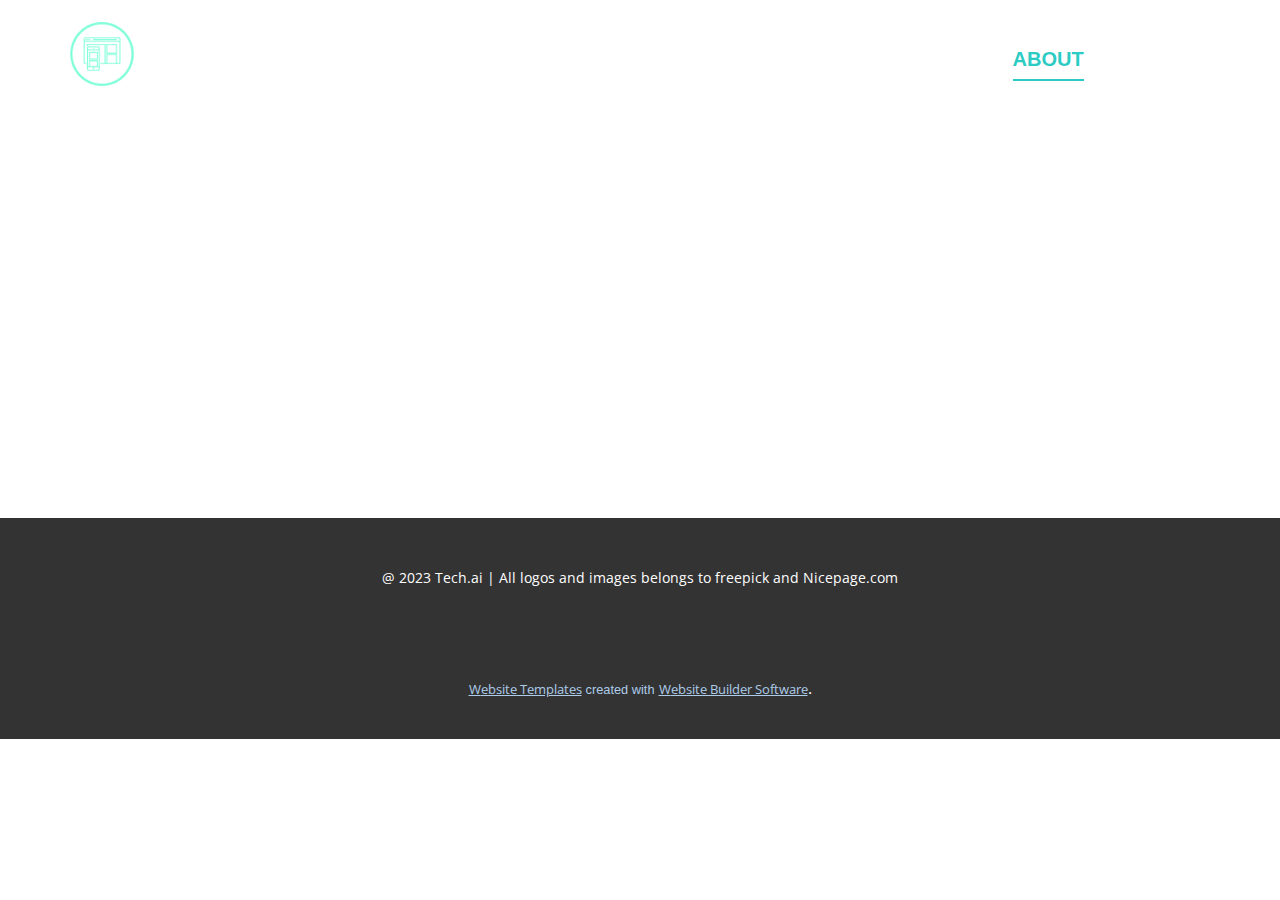
<file: About.html>
<!DOCTYPE html>
<html style="font-size: 16px;" lang="en"><head>
    <meta name="viewport" content="width=device-width, initial-scale=1.0">
    <meta charset="utf-8">
    <meta name="keywords" content="">
    <meta name="description" content="">
    <title>About</title>
    <link rel="stylesheet" href="nicepage.css" media="screen">
<link rel="stylesheet" href="About.css" media="screen">
    <script class="u-script" type="text/javascript" src="jquery.js" defer=""></script>
    <script class="u-script" type="text/javascript" src="nicepage.js" defer=""></script>
    <meta name="generator" content="Nicepage 5.9.6, nicepage.com">
    <link id="u-theme-google-font" rel="stylesheet" href="https://fonts.googleapis.com/css?family=Roboto:100,100i,300,300i,400,400i,500,500i,700,700i,900,900i|Open+Sans:300,300i,400,400i,500,500i,600,600i,700,700i,800,800i">
    
    
    <script type="application/ld+json">{
		"@context": "http://schema.org",
		"@type": "Organization",
		"name": "Tech_ai",
		"logo": "images/logo-no-background.png"
}</script>
    <meta name="theme-color" content="#478ac9">
    <meta property="og:title" content="About">
    <meta property="og:type" content="website">
  <meta data-intl-tel-input-cdn-path="intlTelInput/"></head>
  <body class="u-body u-xl-mode" data-lang="en"><header class="u-clearfix u-header u-header" id="sec-a707"><div class="u-clearfix u-sheet u-sheet-1">
        <a href="https://nicepage.com" class="u-image u-logo u-image-1" data-image-width="1000" data-image-height="313">
          <img src="images/logo-no-background.png" class="u-logo-image u-logo-image-1">
        </a>
        <nav class="u-menu u-menu-one-level u-offcanvas u-menu-1">
          <div class="menu-collapse u-custom-font u-font-lato" style="font-size: 1.25rem; letter-spacing: 0px; text-transform: uppercase; font-weight: 700;">
            <a class="u-button-style u-custom-active-border-color u-custom-active-color u-custom-border u-custom-border-color u-custom-borders u-custom-hover-border-color u-custom-hover-color u-custom-left-right-menu-spacing u-custom-padding-bottom u-custom-text-active-color u-custom-text-color u-custom-text-decoration u-custom-text-hover-color u-custom-top-bottom-menu-spacing u-nav-link u-text-active-palette-1-base u-text-hover-palette-2-base u-text-palette-4-base" href="#">
              <svg class="u-svg-link" viewBox="0 0 24 24"><use xmlns:xlink="http://www.w3.org/1999/xlink" xlink:href="#menu-hamburger"></use></svg>
              <svg class="u-svg-content" version="1.1" id="menu-hamburger" viewBox="0 0 16 16" x="0px" y="0px" xmlns:xlink="http://www.w3.org/1999/xlink" xmlns="http://www.w3.org/2000/svg"><g><rect y="1" width="16" height="2"></rect><rect y="7" width="16" height="2"></rect><rect y="13" width="16" height="2"></rect>
</g></svg>
            </a>
          </div>
          <div class="u-custom-menu u-nav-container">
            <ul class="u-custom-font u-font-lato u-nav u-spacing-30 u-unstyled u-nav-1"><li class="u-nav-item"><a class="u-border-2 u-border-active-palette-4-base u-border-hover-palette-1-light-1 u-border-no-left u-border-no-right u-border-no-top u-button-style u-nav-link u-text-active-palette-4-base u-text-body-alt-color u-text-hover-palette-4-base" href="Home.html" style="padding: 10px 0px;">Home</a>
</li><li class="u-nav-item"><a class="u-border-2 u-border-active-palette-4-base u-border-hover-palette-1-light-1 u-border-no-left u-border-no-right u-border-no-top u-button-style u-nav-link u-text-active-palette-4-base u-text-body-alt-color u-text-hover-palette-4-base" href="Services.html" style="padding: 10px 0px;">Services</a>
</li><li class="u-nav-item"><a class="u-border-2 u-border-active-palette-4-base u-border-hover-palette-1-light-1 u-border-no-left u-border-no-right u-border-no-top u-button-style u-nav-link u-text-active-palette-4-base u-text-body-alt-color u-text-hover-palette-4-base" href="About.html" style="padding: 10px 0px;">About</a>
</li><li class="u-nav-item"><a class="u-border-2 u-border-active-palette-4-base u-border-hover-palette-1-light-1 u-border-no-left u-border-no-right u-border-no-top u-button-style u-nav-link u-text-active-palette-4-base u-text-body-alt-color u-text-hover-palette-4-base" href="Contact.html" style="padding: 10px 0px;">Contact</a>
</li></ul>
          </div>
          <div class="u-custom-menu u-nav-container-collapse">
            <div class="u-black u-container-style u-inner-container-layout u-opacity u-opacity-95 u-sidenav">
              <div class="u-inner-container-layout u-sidenav-overflow">
                <div class="u-menu-close"></div>
                <ul class="u-align-center u-nav u-popupmenu-items u-unstyled u-nav-2"><li class="u-nav-item"><a class="u-button-style u-nav-link" href="Home.html">Home</a>
</li><li class="u-nav-item"><a class="u-button-style u-nav-link" href="Services.html">Services</a>
</li><li class="u-nav-item"><a class="u-button-style u-nav-link" href="About.html">About</a>
</li><li class="u-nav-item"><a class="u-button-style u-nav-link" href="Contact.html">Contact</a>
</li></ul>
              </div>
            </div>
            <div class="u-black u-menu-overlay u-opacity u-opacity-70"></div>
          </div>
        </nav>
      </div></header>
    <section class="u-clearfix u-section-1" id="sec-6ea8">
      <div class="u-clearfix u-sheet u-sheet-1"></div>
    </section>
    
    
    <footer class="u-align-center u-clearfix u-footer u-grey-80 u-footer" id="sec-f9e8"><div class="u-clearfix u-sheet u-valign-middle u-sheet-1">
        <p class="u-small-text u-text u-text-variant u-text-1">@ 2023 Tech.ai | All logos and images belongs to freepick and Nicepage.com</p>
      </div></footer>
    <section class="u-backlink u-clearfix u-grey-80">
      <a class="u-link" href="https://nicepage.com/website-templates" target="_blank">
        <span>Website Templates</span>
      </a>
      <p class="u-text">
        <span>created with</span>
      </p>
      <a class="u-link" href="" target="_blank">
        <span>Website Builder Software</span>
      </a>. 
    </section>
  
</body></html>
</file>
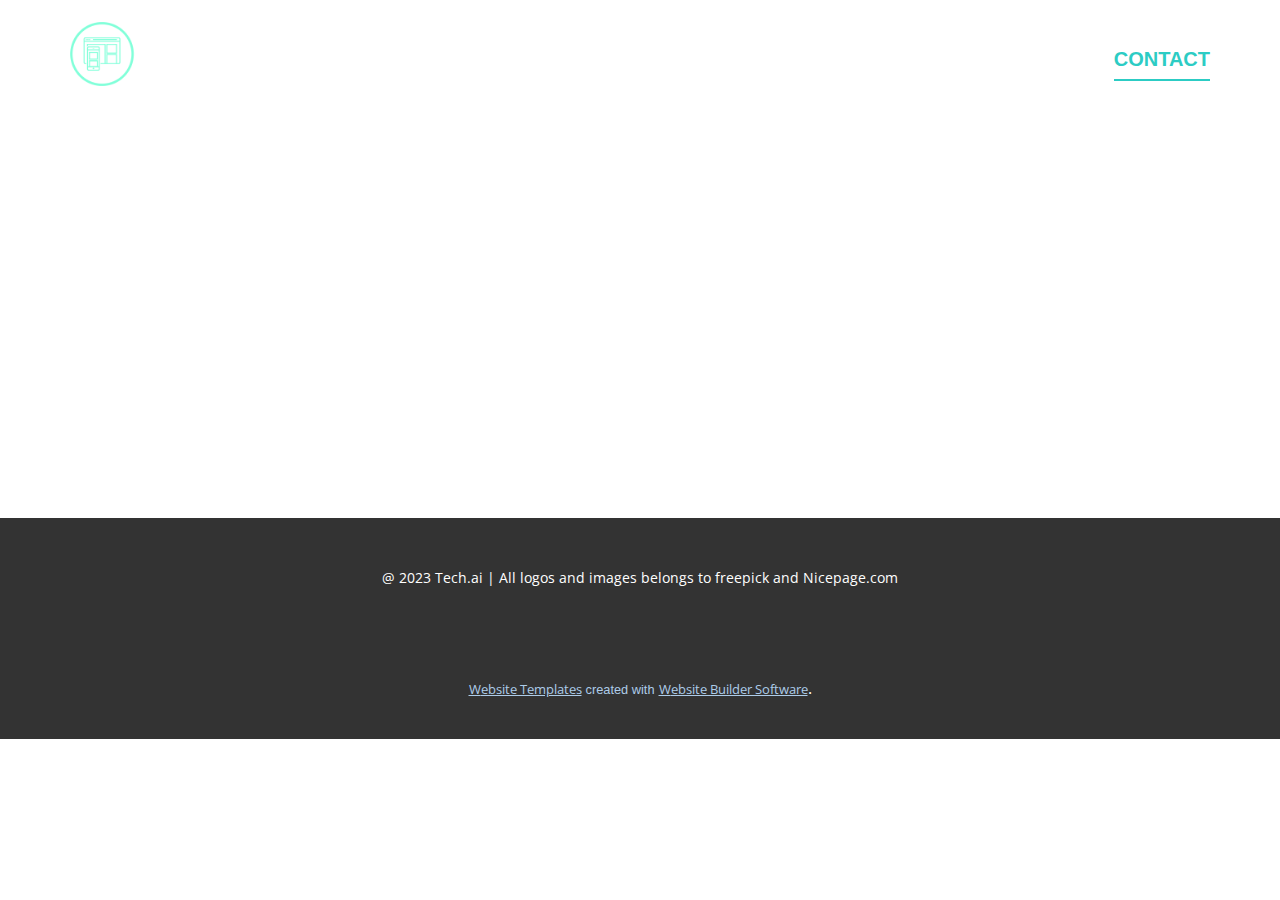
<file: Contact.html>
<!DOCTYPE html>
<html style="font-size: 16px;" lang="en"><head>
    <meta name="viewport" content="width=device-width, initial-scale=1.0">
    <meta charset="utf-8">
    <meta name="keywords" content="">
    <meta name="description" content="">
    <title>Contact</title>
    <link rel="stylesheet" href="nicepage.css" media="screen">
<link rel="stylesheet" href="Contact.css" media="screen">
    <script class="u-script" type="text/javascript" src="jquery.js" defer=""></script>
    <script class="u-script" type="text/javascript" src="nicepage.js" defer=""></script>
    <meta name="generator" content="Nicepage 5.9.6, nicepage.com">
    <link id="u-theme-google-font" rel="stylesheet" href="https://fonts.googleapis.com/css?family=Roboto:100,100i,300,300i,400,400i,500,500i,700,700i,900,900i|Open+Sans:300,300i,400,400i,500,500i,600,600i,700,700i,800,800i">
    
    
    <script type="application/ld+json">{
		"@context": "http://schema.org",
		"@type": "Organization",
		"name": "Tech_ai",
		"logo": "images/logo-no-background.png"
}</script>
    <meta name="theme-color" content="#478ac9">
    <meta property="og:title" content="Contact">
    <meta property="og:type" content="website">
  <meta data-intl-tel-input-cdn-path="intlTelInput/"></head>
  <body class="u-body u-xl-mode" data-lang="en"><header class="u-clearfix u-header u-header" id="sec-a707"><div class="u-clearfix u-sheet u-sheet-1">
        <a href="https://nicepage.com" class="u-image u-logo u-image-1" data-image-width="1000" data-image-height="313">
          <img src="images/logo-no-background.png" class="u-logo-image u-logo-image-1">
        </a>
        <nav class="u-menu u-menu-one-level u-offcanvas u-menu-1">
          <div class="menu-collapse u-custom-font u-font-lato" style="font-size: 1.25rem; letter-spacing: 0px; text-transform: uppercase; font-weight: 700;">
            <a class="u-button-style u-custom-active-border-color u-custom-active-color u-custom-border u-custom-border-color u-custom-borders u-custom-hover-border-color u-custom-hover-color u-custom-left-right-menu-spacing u-custom-padding-bottom u-custom-text-active-color u-custom-text-color u-custom-text-decoration u-custom-text-hover-color u-custom-top-bottom-menu-spacing u-nav-link u-text-active-palette-1-base u-text-hover-palette-2-base u-text-palette-4-base" href="#">
              <svg class="u-svg-link" viewBox="0 0 24 24"><use xmlns:xlink="http://www.w3.org/1999/xlink" xlink:href="#menu-hamburger"></use></svg>
              <svg class="u-svg-content" version="1.1" id="menu-hamburger" viewBox="0 0 16 16" x="0px" y="0px" xmlns:xlink="http://www.w3.org/1999/xlink" xmlns="http://www.w3.org/2000/svg"><g><rect y="1" width="16" height="2"></rect><rect y="7" width="16" height="2"></rect><rect y="13" width="16" height="2"></rect>
</g></svg>
            </a>
          </div>
          <div class="u-custom-menu u-nav-container">
            <ul class="u-custom-font u-font-lato u-nav u-spacing-30 u-unstyled u-nav-1"><li class="u-nav-item"><a class="u-border-2 u-border-active-palette-4-base u-border-hover-palette-1-light-1 u-border-no-left u-border-no-right u-border-no-top u-button-style u-nav-link u-text-active-palette-4-base u-text-body-alt-color u-text-hover-palette-4-base" href="Home.html" style="padding: 10px 0px;">Home</a>
</li><li class="u-nav-item"><a class="u-border-2 u-border-active-palette-4-base u-border-hover-palette-1-light-1 u-border-no-left u-border-no-right u-border-no-top u-button-style u-nav-link u-text-active-palette-4-base u-text-body-alt-color u-text-hover-palette-4-base" href="Services.html" style="padding: 10px 0px;">Services</a>
</li><li class="u-nav-item"><a class="u-border-2 u-border-active-palette-4-base u-border-hover-palette-1-light-1 u-border-no-left u-border-no-right u-border-no-top u-button-style u-nav-link u-text-active-palette-4-base u-text-body-alt-color u-text-hover-palette-4-base" href="About.html" style="padding: 10px 0px;">About</a>
</li><li class="u-nav-item"><a class="u-border-2 u-border-active-palette-4-base u-border-hover-palette-1-light-1 u-border-no-left u-border-no-right u-border-no-top u-button-style u-nav-link u-text-active-palette-4-base u-text-body-alt-color u-text-hover-palette-4-base" href="Contact.html" style="padding: 10px 0px;">Contact</a>
</li></ul>
          </div>
          <div class="u-custom-menu u-nav-container-collapse">
            <div class="u-black u-container-style u-inner-container-layout u-opacity u-opacity-95 u-sidenav">
              <div class="u-inner-container-layout u-sidenav-overflow">
                <div class="u-menu-close"></div>
                <ul class="u-align-center u-nav u-popupmenu-items u-unstyled u-nav-2"><li class="u-nav-item"><a class="u-button-style u-nav-link" href="Home.html">Home</a>
</li><li class="u-nav-item"><a class="u-button-style u-nav-link" href="Services.html">Services</a>
</li><li class="u-nav-item"><a class="u-button-style u-nav-link" href="About.html">About</a>
</li><li class="u-nav-item"><a class="u-button-style u-nav-link" href="Contact.html">Contact</a>
</li></ul>
              </div>
            </div>
            <div class="u-black u-menu-overlay u-opacity u-opacity-70"></div>
          </div>
        </nav>
      </div></header>
    <section class="u-clearfix u-section-1" id="sec-f660">
      <div class="u-clearfix u-sheet u-sheet-1"></div>
    </section>
    
    
    <footer class="u-align-center u-clearfix u-footer u-grey-80 u-footer" id="sec-f9e8"><div class="u-clearfix u-sheet u-valign-middle u-sheet-1">
        <p class="u-small-text u-text u-text-variant u-text-1">@ 2023 Tech.ai | All logos and images belongs to freepick and Nicepage.com</p>
      </div></footer>
    <section class="u-backlink u-clearfix u-grey-80">
      <a class="u-link" href="https://nicepage.com/website-templates" target="_blank">
        <span>Website Templates</span>
      </a>
      <p class="u-text">
        <span>created with</span>
      </p>
      <a class="u-link" href="" target="_blank">
        <span>Website Builder Software</span>
      </a>. 
    </section>
  
</body></html>
</file>
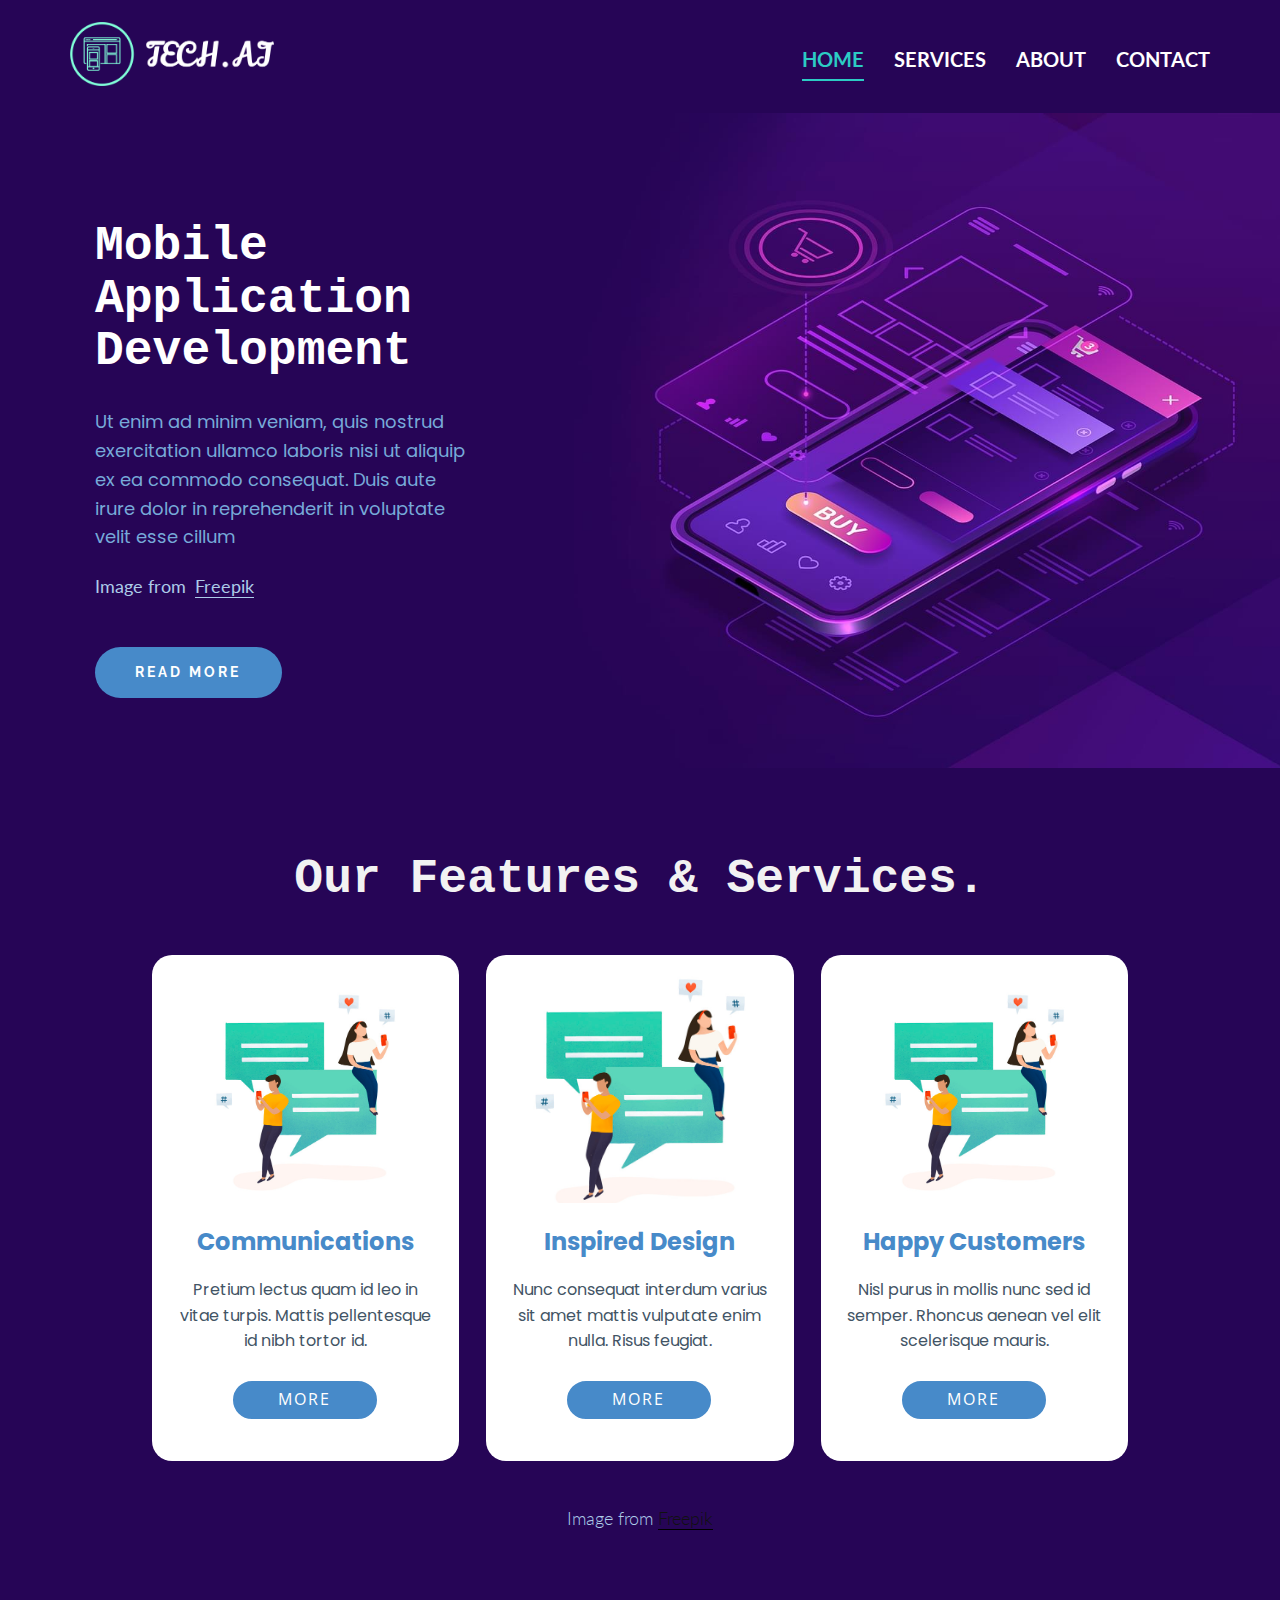
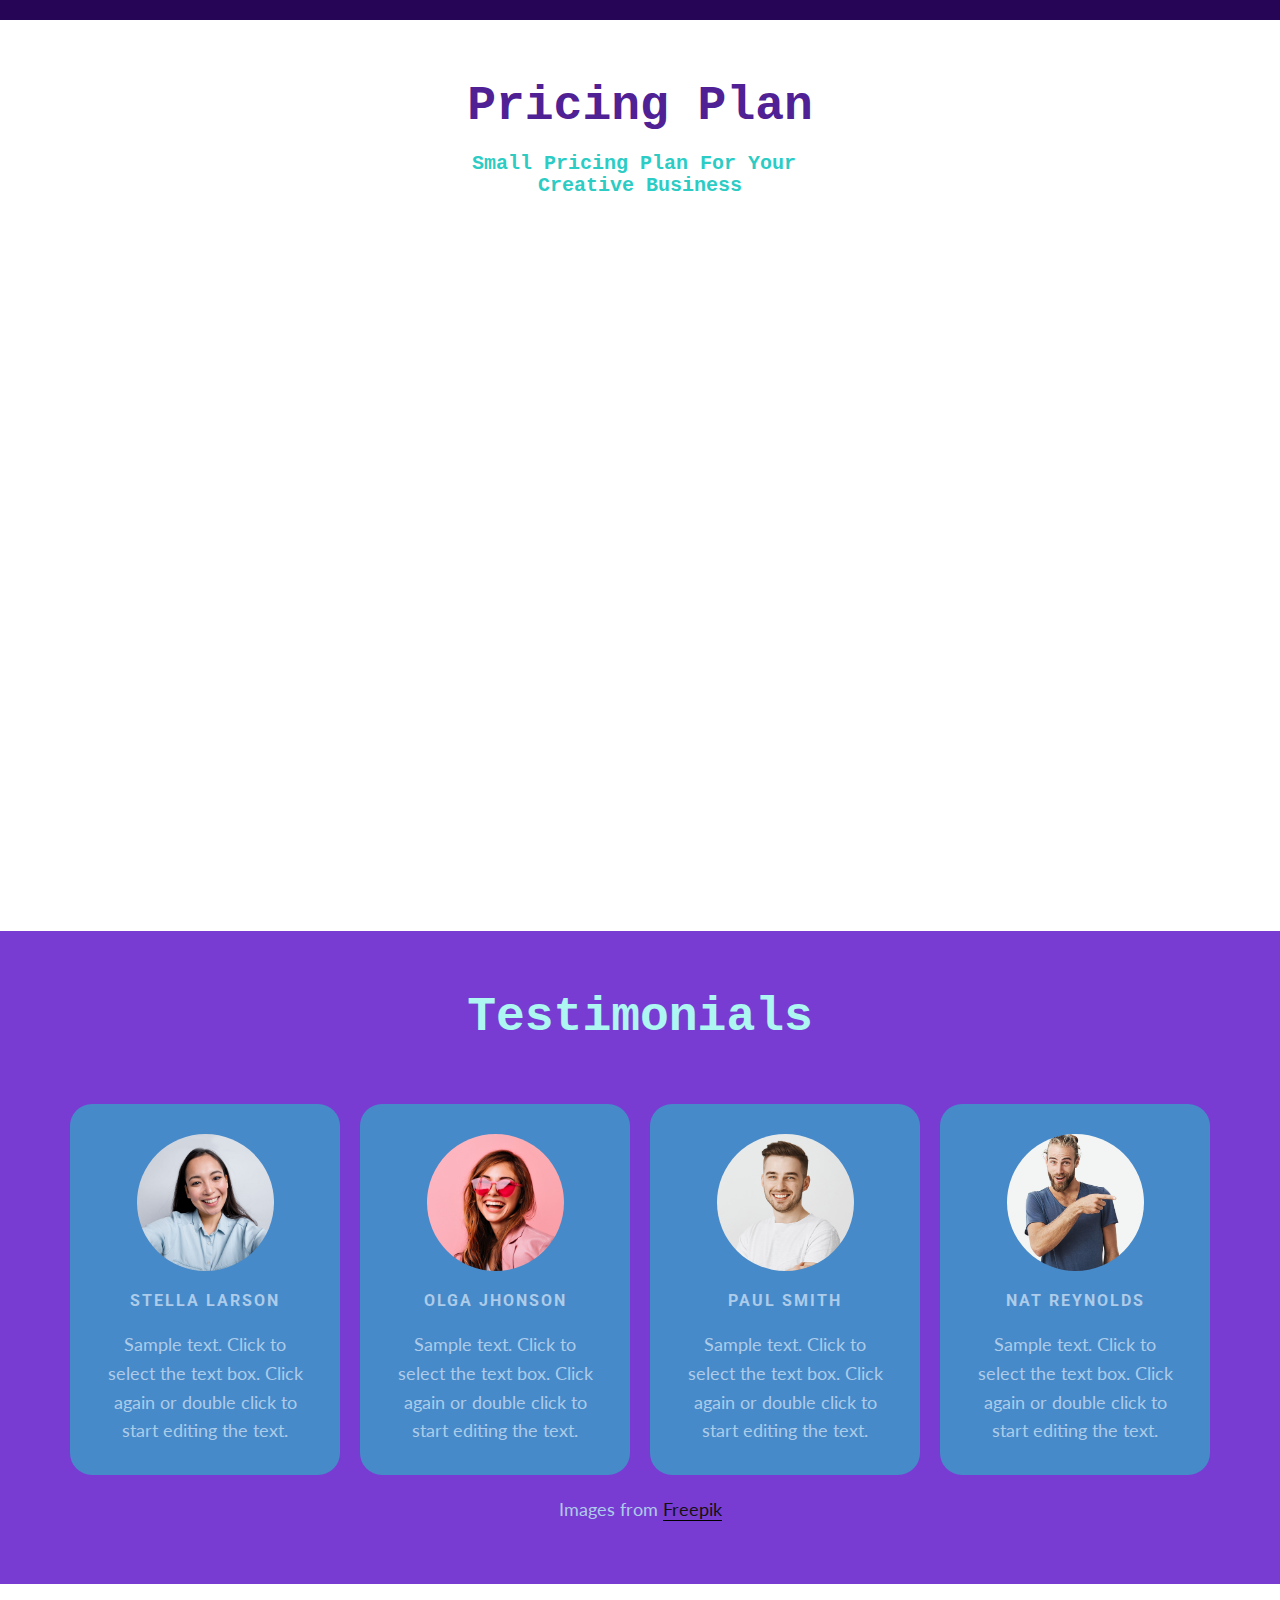
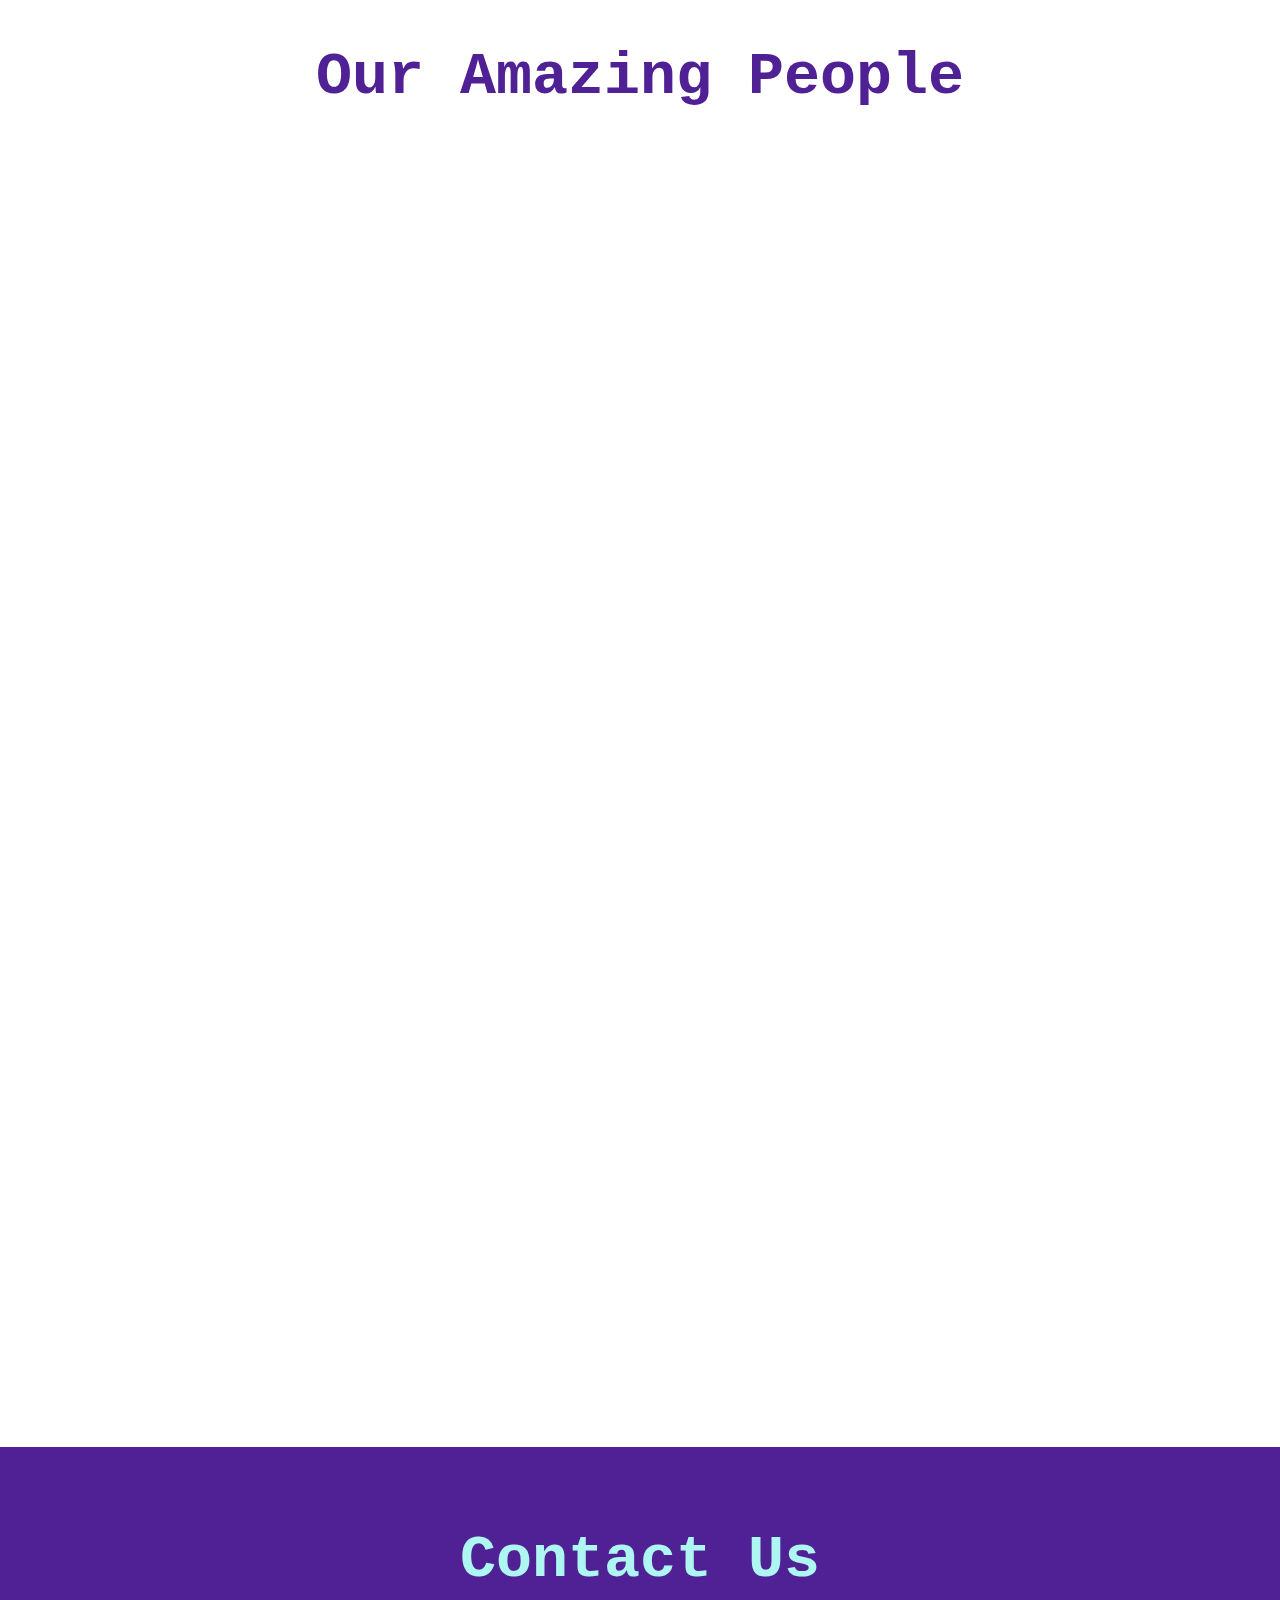
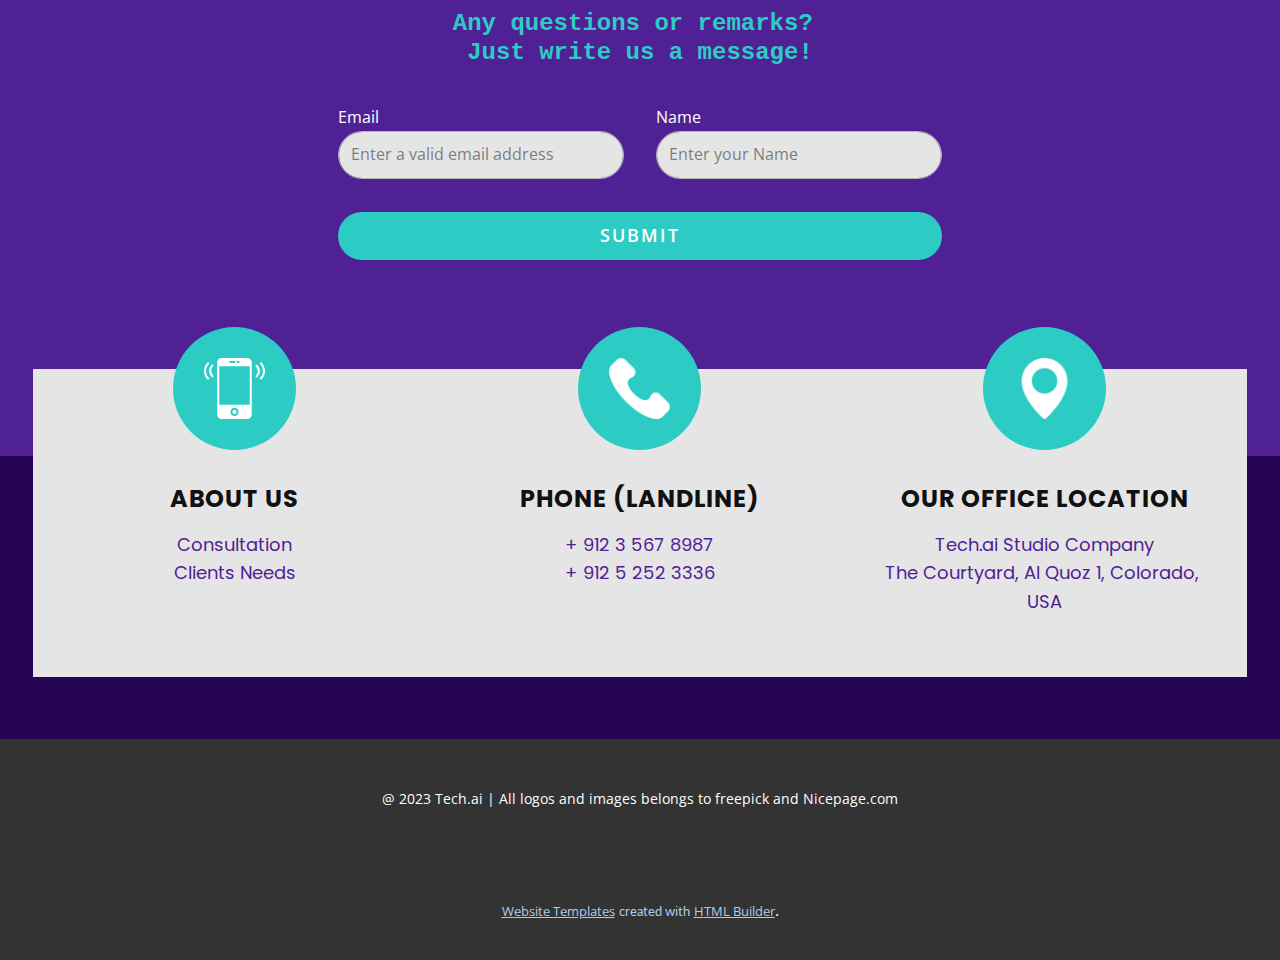
<file: Home.html>
<!DOCTYPE html>
<html style="font-size: 16px;" lang="en"><head>
    <meta name="viewport" content="width=device-width, initial-scale=1.0">
    <meta charset="utf-8">
    <meta name="keywords" content="​Mobile Application Development">
    <meta name="description" content="">
    <title>Home</title>
    <link rel="stylesheet" href="nicepage.css" media="screen">
<link rel="stylesheet" href="Home.css" media="screen">
    <script class="u-script" type="text/javascript" src="jquery.js" defer=""></script>
    <script class="u-script" type="text/javascript" src="nicepage.js" defer=""></script>
    <meta name="generator" content="Nicepage 5.9.6, nicepage.com">
    <meta name="referrer" content="origin">
    <link id="u-theme-google-font" rel="stylesheet" href="https://fonts.googleapis.com/css?family=Roboto:100,100i,300,300i,400,400i,500,500i,700,700i,900,900i|Open+Sans:300,300i,400,400i,500,500i,600,600i,700,700i,800,800i">
    <link id="u-page-google-font" rel="stylesheet" href="https://fonts.googleapis.com/css?family=Lato:100,100i,300,300i,400,400i,700,700i,900,900i|Raleway:100,100i,200,200i,300,300i,400,400i,500,500i,600,600i,700,700i,800,800i,900,900i|Montserrat:100,100i,200,200i,300,300i,400,400i,500,500i,600,600i,700,700i,800,800i,900,900i|Poppins:100,100i,200,200i,300,300i,400,400i,500,500i,600,600i,700,700i,800,800i,900,900i">
    
    
    
    
    
    
    
    <script type="application/ld+json">{
		"@context": "http://schema.org",
		"@type": "Organization",
		"name": "Tech_ai",
		"logo": "images/logo-no-background.png"
}</script>
    <meta name="theme-color" content="#478ac9">
    <meta property="og:title" content="Home">
    <meta property="og:type" content="website">
  <meta data-intl-tel-input-cdn-path="intlTelInput/"></head>
  <body class="u-body u-overlap u-xl-mode" data-lang="en"><header class="u-clearfix u-header u-header" id="sec-a707"><div class="u-clearfix u-sheet u-sheet-1">
        <a href="https://nicepage.com" class="u-image u-logo u-image-1" data-image-width="1000" data-image-height="313">
          <img src="images/logo-no-background.png" class="u-logo-image u-logo-image-1">
        </a>
        <nav class="u-menu u-menu-one-level u-offcanvas u-menu-1">
          <div class="menu-collapse u-custom-font u-font-lato" style="font-size: 1.25rem; letter-spacing: 0px; text-transform: uppercase; font-weight: 700;">
            <a class="u-button-style u-custom-active-border-color u-custom-active-color u-custom-border u-custom-border-color u-custom-borders u-custom-hover-border-color u-custom-hover-color u-custom-left-right-menu-spacing u-custom-padding-bottom u-custom-text-active-color u-custom-text-color u-custom-text-decoration u-custom-text-hover-color u-custom-top-bottom-menu-spacing u-nav-link u-text-active-palette-1-base u-text-hover-palette-2-base u-text-palette-4-base" href="#">
              <svg class="u-svg-link" viewBox="0 0 24 24"><use xmlns:xlink="http://www.w3.org/1999/xlink" xlink:href="#menu-hamburger"></use></svg>
              <svg class="u-svg-content" version="1.1" id="menu-hamburger" viewBox="0 0 16 16" x="0px" y="0px" xmlns:xlink="http://www.w3.org/1999/xlink" xmlns="http://www.w3.org/2000/svg"><g><rect y="1" width="16" height="2"></rect><rect y="7" width="16" height="2"></rect><rect y="13" width="16" height="2"></rect>
</g></svg>
            </a>
          </div>
          <div class="u-custom-menu u-nav-container">
            <ul class="u-custom-font u-font-lato u-nav u-spacing-30 u-unstyled u-nav-1"><li class="u-nav-item"><a class="u-border-2 u-border-active-palette-4-base u-border-hover-palette-1-light-1 u-border-no-left u-border-no-right u-border-no-top u-button-style u-nav-link u-text-active-palette-4-base u-text-body-alt-color u-text-hover-palette-4-base" href="Home.html" style="padding: 10px 0px;">Home</a>
</li><li class="u-nav-item"><a class="u-border-2 u-border-active-palette-4-base u-border-hover-palette-1-light-1 u-border-no-left u-border-no-right u-border-no-top u-button-style u-nav-link u-text-active-palette-4-base u-text-body-alt-color u-text-hover-palette-4-base" href="Services.html" style="padding: 10px 0px;">Services</a>
</li><li class="u-nav-item"><a class="u-border-2 u-border-active-palette-4-base u-border-hover-palette-1-light-1 u-border-no-left u-border-no-right u-border-no-top u-button-style u-nav-link u-text-active-palette-4-base u-text-body-alt-color u-text-hover-palette-4-base" href="About.html" style="padding: 10px 0px;">About</a>
</li><li class="u-nav-item"><a class="u-border-2 u-border-active-palette-4-base u-border-hover-palette-1-light-1 u-border-no-left u-border-no-right u-border-no-top u-button-style u-nav-link u-text-active-palette-4-base u-text-body-alt-color u-text-hover-palette-4-base" href="Contact.html" style="padding: 10px 0px;">Contact</a>
</li></ul>
          </div>
          <div class="u-custom-menu u-nav-container-collapse">
            <div class="u-black u-container-style u-inner-container-layout u-opacity u-opacity-95 u-sidenav">
              <div class="u-inner-container-layout u-sidenav-overflow">
                <div class="u-menu-close"></div>
                <ul class="u-align-center u-nav u-popupmenu-items u-unstyled u-nav-2"><li class="u-nav-item"><a class="u-button-style u-nav-link" href="Home.html">Home</a>
</li><li class="u-nav-item"><a class="u-button-style u-nav-link" href="Services.html">Services</a>
</li><li class="u-nav-item"><a class="u-button-style u-nav-link" href="About.html">About</a>
</li><li class="u-nav-item"><a class="u-button-style u-nav-link" href="Contact.html">Contact</a>
</li></ul>
              </div>
            </div>
            <div class="u-black u-menu-overlay u-opacity u-opacity-70"></div>
          </div>
        </nav>
      </div></header>
    <section class="u-align-left u-clearfix u-image u-section-1" id="carousel_fc2f" data-image-width="1980" data-image-height="1200">
      <div class="u-clearfix u-layout-wrap u-layout-wrap-1">
        <div class="u-gutter-0 u-layout">
          <div class="u-layout-row">
            <div class="u-align-left u-container-align-left u-container-style u-layout-cell u-left-cell u-shape-rectangle u-size-25-lg u-size-25-xl u-size-60-md u-size-60-sm u-size-60-xs u-layout-cell-1">
              <div class="u-container-layout u-valign-middle u-container-layout-1">
                <h1 class="u-align-left u-custom-font u-font-courier-new u-text u-text-1"> Mobile Application Development</h1>
                <p class="u-align-left u-custom-font u-text u-text-2">Ut enim ad minim veniam, quis nostrud exercitation ullamco laboris nisi ut aliquip ex ea commodo consequat. Duis aute irure dolor in reprehenderit in voluptate velit esse cillum </p>
                <p class="u-align-left u-text u-text-palette-1-light-2 u-text-3">Image from&nbsp;<b>
                    <a href="https://www.freepik.com/vectors/computer" class="u-border-1 u-border-no-left u-border-no-right u-border-no-top u-border-palette-1-light-2 u-btn u-button-link u-button-style u-none u-text-palette-1-light-2 u-btn-1" target="_blank">Freepik</a></b>
                </p>
                <a href="https://nicepage.com/c/pricing-html-templates" class="u-active-palette-4-base u-align-left u-border-none u-btn u-btn-round u-button-style u-custom-font u-font-raleway u-hover-palette-4-base u-palette-1-base u-radius-50 u-text-body-alt-color u-btn-2">read more</a>
              </div>
            </div>
            <div class="u-align-left u-container-style u-image u-layout-cell u-right-cell u-size-35-lg u-size-35-xl u-size-60-md u-size-60-sm u-size-60-xs u-image-1" data-image-width="1296" data-image-height="1080">
              <div class="u-container-layout u-valign-bottom u-container-layout-2"></div>
            </div>
          </div>
        </div>
      </div>
    </section>
    <section class="u-align-center u-clearfix u-custom-color-1 u-section-2" id="carousel_c605">
      <div class="u-clearfix u-sheet u-valign-middle u-sheet-1">
        <h1 class="u-custom-font u-font-courier-new u-text u-text-default u-text-grey-5 u-text-1">Our Features &amp; Services.</h1>
        <div class="u-list u-list-1">
          <div class="u-repeater u-repeater-1">
            <div class="u-align-center u-container-style u-list-item u-radius-20 u-repeater-item u-shape-round u-white u-list-item-1">
              <div class="u-container-layout u-similar-container u-valign-top u-container-layout-1">
                <div class="u-clearfix u-expanded-width u-group-elements u-group-elements-1">
                  <img src="images/users-with-speech-bubbles-vector_53876-82250.jpg" alt="" class="u-expanded-width u-image u-image-contain u-image-default u-image-1" data-image-width="626" data-image-height="625">
                  <h4 class="u-align-center u-custom-font u-text u-text-default u-text-palette-1-base u-text-2">Communications</h4>
                  <p class="u-custom-font u-text u-text-palette-1-dark-2 u-text-3">Pretium lectus quam id leo in vitae turpis. Mattis pellentesque id nibh tortor id.</p>
                  <a href="https://nicepage.com/website-builder" class="u-active-palette-1-base u-border-2 u-border-active-white u-border-hover-white u-border-white u-btn u-btn-round u-button-style u-hover-palette-1-base u-palette-1-base u-radius-50 u-text-active-white u-text-hover-white u-btn-1" target="_blank">more</a>
                </div>
              </div>
            </div>
            <div class="u-align-center u-container-style u-list-item u-radius-20 u-repeater-item u-shape-round u-video-cover u-white u-list-item-2">
              <div class="u-container-layout u-similar-container u-valign-top u-container-layout-2">
                <div class="u-clearfix u-expanded-width u-group-elements u-group-elements-2">
                  <img src="images/users-with-speech-bubbles-vector_53876-82250.jpg" alt="" class="u-expanded-width u-image u-image-default u-image-2" data-image-width="626" data-image-height="625">
                  <h4 class="u-align-center u-custom-font u-text u-text-default u-text-palette-1-base u-text-4">Inspired Design</h4>
                  <p class="u-custom-font u-text u-text-palette-1-dark-2 u-text-5"> Nunc consequat interdum varius sit amet mattis vulputate enim nulla. Risus feugiat.</p>
                  <a href="https://nicepage.com/website-builder" class="u-active-palette-1-base u-border-2 u-border-active-white u-border-hover-white u-border-white u-btn u-btn-round u-button-style u-hover-palette-1-base u-palette-1-base u-radius-50 u-text-active-white u-text-hover-white u-btn-2" target="_blank">More</a>
                </div>
              </div>
            </div>
            <div class="u-align-center u-container-style u-list-item u-radius-20 u-repeater-item u-shape-round u-video-cover u-white u-list-item-3">
              <div class="u-container-layout u-similar-container u-valign-top u-container-layout-3">
                <div class="u-clearfix u-expanded-width u-group-elements u-group-elements-3">
                  <img src="images/users-with-speech-bubbles-vector_53876-82250.jpg" alt="" class="u-expanded-width u-image u-image-contain u-image-default u-image-3" data-image-width="626" data-image-height="625">
                  <h4 class="u-align-center u-custom-font u-text u-text-default u-text-palette-1-base u-text-6">Happy Customers</h4>
                  <p class="u-custom-font u-text u-text-palette-1-dark-2 u-text-7">Nisl purus in mollis nunc sed id semper. Rhoncus aenean vel elit scelerisque mauris.</p>
                  <a href="https://nicepage.com/website-builder" class="u-active-palette-1-base u-border-2 u-border-active-white u-border-hover-white u-border-white u-btn u-btn-round u-button-style u-hover-palette-1-base u-palette-1-base u-radius-50 u-text-active-white u-text-hover-white u-btn-3" target="_blank">more</a>
                </div>
              </div>
            </div>
          </div>
        </div>
        <p class="u-text u-text-8">Image from <a href="https://www.freepik.com/vectors/background" class="u-active-none u-border-1 u-border-black u-border-no-left u-border-no-right u-border-no-top u-btn u-button-link u-button-style u-hover-none u-none u-text-body-color u-btn-4" target="_blank">Freepik</a>
        </p>
      </div>
    </section>
    <section class="u-align-center u-clearfix u-section-3" id="carousel_83d2">
      <div class="u-clearfix u-sheet u-sheet-1">
        <h1 class="u-custom-font u-font-courier-new u-text u-text-custom-color-2 u-text-default u-text-1"> Pricing Plan</h1>
        <h2 class="u-custom-font u-font-courier-new u-text u-text-2"> Small Pricing Plan For Your&nbsp;<br>Creative Business
        </h2>
        <div class="u-expanded-width u-list u-list-1">
          <div class="u-repeater u-repeater-1">
            <div class="u-container-style u-custom-color-2 u-list-item u-radius-30 u-repeater-item u-shape-round u-list-item-1" data-animation-name="customAnimationIn" data-animation-duration="1000" data-animation-delay="3000" data-animation-direction="">
              <div class="u-container-layout u-similar-container u-valign-top u-container-layout-1"><span class="u-custom-item u-grey-5 u-icon u-icon-circle u-text-palette-4-base u-icon-1"><svg class="u-svg-link" preserveAspectRatio="xMidYMin slice" viewBox="0 0 54 54" style=""><use xmlns:xlink="http://www.w3.org/1999/xlink" xlink:href="#svg-773b"></use></svg><svg class="u-svg-content" viewBox="0 0 54 54" x="0px" y="0px" id="svg-773b" style="enable-background:new 0 0 54 54;"><g><path d="M51.22,21h-5.052c-0.812,0-1.481-0.447-1.792-1.197s-0.153-1.54,0.42-2.114l3.572-3.571
		c0.525-0.525,0.814-1.224,0.814-1.966c0-0.743-0.289-1.441-0.814-1.967l-4.553-4.553c-1.05-1.05-2.881-1.052-3.933,0l-3.571,3.571
		c-0.574,0.573-1.366,0.733-2.114,0.421C33.447,9.313,33,8.644,33,7.832V2.78C33,1.247,31.753,0,30.22,0H23.78
		C22.247,0,21,1.247,21,2.78v5.052c0,0.812-0.447,1.481-1.197,1.792c-0.748,0.313-1.54,0.152-2.114-0.421l-3.571-3.571
		c-1.052-1.052-2.883-1.05-3.933,0l-4.553,4.553c-0.525,0.525-0.814,1.224-0.814,1.967c0,0.742,0.289,1.44,0.814,1.966l3.572,3.571
		c0.573,0.574,0.73,1.364,0.42,2.114S8.644,21,7.832,21H2.78C1.247,21,0,22.247,0,23.78v6.439C0,31.753,1.247,33,2.78,33h5.052
		c0.812,0,1.481,0.447,1.792,1.197s0.153,1.54-0.42,2.114l-3.572,3.571c-0.525,0.525-0.814,1.224-0.814,1.966
		c0,0.743,0.289,1.441,0.814,1.967l4.553,4.553c1.051,1.051,2.881,1.053,3.933,0l3.571-3.572c0.574-0.573,1.363-0.731,2.114-0.42
		c0.75,0.311,1.197,0.98,1.197,1.792v5.052c0,1.533,1.247,2.78,2.78,2.78h6.439c1.533,0,2.78-1.247,2.78-2.78v-5.052
		c0-0.812,0.447-1.481,1.197-1.792c0.751-0.312,1.54-0.153,2.114,0.42l3.571,3.572c1.052,1.052,2.883,1.05,3.933,0l4.553-4.553
		c0.525-0.525,0.814-1.224,0.814-1.967c0-0.742-0.289-1.44-0.814-1.966l-3.572-3.571c-0.573-0.574-0.73-1.364-0.42-2.114
		S45.356,33,46.168,33h5.052c1.533,0,2.78-1.247,2.78-2.78V23.78C54,22.247,52.753,21,51.22,21z M52,30.22
		C52,30.65,51.65,31,51.22,31h-5.052c-1.624,0-3.019,0.932-3.64,2.432c-0.622,1.5-0.295,3.146,0.854,4.294l3.572,3.571
		c0.305,0.305,0.305,0.8,0,1.104l-4.553,4.553c-0.304,0.304-0.799,0.306-1.104,0l-3.571-3.572c-1.149-1.149-2.794-1.474-4.294-0.854
		c-1.5,0.621-2.432,2.016-2.432,3.64v5.052C31,51.65,30.65,52,30.22,52H23.78C23.35,52,23,51.65,23,51.22v-5.052
		c0-1.624-0.932-3.019-2.432-3.64c-0.503-0.209-1.021-0.311-1.533-0.311c-1.014,0-1.997,0.4-2.761,1.164l-3.571,3.572
		c-0.306,0.306-0.801,0.304-1.104,0l-4.553-4.553c-0.305-0.305-0.305-0.8,0-1.104l3.572-3.571c1.148-1.148,1.476-2.794,0.854-4.294
		C10.851,31.932,9.456,31,7.832,31H2.78C2.35,31,2,30.65,2,30.22V23.78C2,23.35,2.35,23,2.78,23h5.052
		c1.624,0,3.019-0.932,3.64-2.432c0.622-1.5,0.295-3.146-0.854-4.294l-3.572-3.571c-0.305-0.305-0.305-0.8,0-1.104l4.553-4.553
		c0.304-0.305,0.799-0.305,1.104,0l3.571,3.571c1.147,1.147,2.792,1.476,4.294,0.854C22.068,10.851,23,9.456,23,7.832V2.78
		C23,2.35,23.35,2,23.78,2h6.439C30.65,2,31,2.35,31,2.78v5.052c0,1.624,0.932,3.019,2.432,3.64
		c1.502,0.622,3.146,0.294,4.294-0.854l3.571-3.571c0.306-0.305,0.801-0.305,1.104,0l4.553,4.553c0.305,0.305,0.305,0.8,0,1.104
		l-3.572,3.571c-1.148,1.148-1.476,2.794-0.854,4.294c0.621,1.5,2.016,2.432,3.64,2.432h5.052C51.65,23,52,23.35,52,23.78V30.22z"></path><path d="M27,18c-4.963,0-9,4.037-9,9s4.037,9,9,9s9-4.037,9-9S31.963,18,27,18z M27,34c-3.859,0-7-3.141-7-7s3.141-7,7-7
		s7,3.141,7,7S30.859,34,27,34z"></path>
</g></svg></span>
                <h4 class="u-custom-font u-font-montserrat u-text u-text-default u-text-palette-4-base u-text-3">$0</h4>
                <h6 class="u-custom-font u-font-montserrat u-text u-text-default u-text-4"> Per Month</h6>
                <div class="u-border-2 u-border-grey-25 u-expanded-width u-line u-line-horizontal u-line-1"></div>
                <p class="u-custom-font u-text u-text-white u-text-5">15 Users&nbsp;<br>Feature 2 <br>Feature 3 <br>Feature 4
                </p>
                <a href="https://nicepage.review" class="u-active-palette-1-light-3 u-border-none u-btn u-btn-round u-button-style u-custom-item u-hover-palette-1-light-3 u-palette-4-light-2 u-radius-50 u-text-palette-2-dark-1 u-btn-1" data-animation-name="" data-animation-duration="0" data-animation-delay="0" data-animation-direction="">get plan</a>
              </div>
            </div>
            <div class="u-container-style u-custom-color-2 u-list-item u-radius-30 u-repeater-item u-shape-round u-list-item-2" data-animation-name="customAnimationIn" data-animation-duration="1000" data-animation-delay="3000" data-animation-direction="">
              <div class="u-container-layout u-similar-container u-valign-top u-container-layout-2"><span class="u-custom-item u-grey-5 u-icon u-icon-circle u-text-palette-4-base u-icon-2"><svg class="u-svg-link" preserveAspectRatio="xMidYMin slice" viewBox="0 0 54 54" style=""><use xmlns:xlink="http://www.w3.org/1999/xlink" xlink:href="#svg-7154"></use></svg><svg class="u-svg-content" viewBox="0 0 54 54" x="0px" y="0px" id="svg-7154" style="enable-background:new 0 0 54 54;"><g><path d="M51.22,21h-5.052c-0.812,0-1.481-0.447-1.792-1.197s-0.153-1.54,0.42-2.114l3.572-3.571
		c0.525-0.525,0.814-1.224,0.814-1.966c0-0.743-0.289-1.441-0.814-1.967l-4.553-4.553c-1.05-1.05-2.881-1.052-3.933,0l-3.571,3.571
		c-0.574,0.573-1.366,0.733-2.114,0.421C33.447,9.313,33,8.644,33,7.832V2.78C33,1.247,31.753,0,30.22,0H23.78
		C22.247,0,21,1.247,21,2.78v5.052c0,0.812-0.447,1.481-1.197,1.792c-0.748,0.313-1.54,0.152-2.114-0.421l-3.571-3.571
		c-1.052-1.052-2.883-1.05-3.933,0l-4.553,4.553c-0.525,0.525-0.814,1.224-0.814,1.967c0,0.742,0.289,1.44,0.814,1.966l3.572,3.571
		c0.573,0.574,0.73,1.364,0.42,2.114S8.644,21,7.832,21H2.78C1.247,21,0,22.247,0,23.78v6.439C0,31.753,1.247,33,2.78,33h5.052
		c0.812,0,1.481,0.447,1.792,1.197s0.153,1.54-0.42,2.114l-3.572,3.571c-0.525,0.525-0.814,1.224-0.814,1.966
		c0,0.743,0.289,1.441,0.814,1.967l4.553,4.553c1.051,1.051,2.881,1.053,3.933,0l3.571-3.572c0.574-0.573,1.363-0.731,2.114-0.42
		c0.75,0.311,1.197,0.98,1.197,1.792v5.052c0,1.533,1.247,2.78,2.78,2.78h6.439c1.533,0,2.78-1.247,2.78-2.78v-5.052
		c0-0.812,0.447-1.481,1.197-1.792c0.751-0.312,1.54-0.153,2.114,0.42l3.571,3.572c1.052,1.052,2.883,1.05,3.933,0l4.553-4.553
		c0.525-0.525,0.814-1.224,0.814-1.967c0-0.742-0.289-1.44-0.814-1.966l-3.572-3.571c-0.573-0.574-0.73-1.364-0.42-2.114
		S45.356,33,46.168,33h5.052c1.533,0,2.78-1.247,2.78-2.78V23.78C54,22.247,52.753,21,51.22,21z M52,30.22
		C52,30.65,51.65,31,51.22,31h-5.052c-1.624,0-3.019,0.932-3.64,2.432c-0.622,1.5-0.295,3.146,0.854,4.294l3.572,3.571
		c0.305,0.305,0.305,0.8,0,1.104l-4.553,4.553c-0.304,0.304-0.799,0.306-1.104,0l-3.571-3.572c-1.149-1.149-2.794-1.474-4.294-0.854
		c-1.5,0.621-2.432,2.016-2.432,3.64v5.052C31,51.65,30.65,52,30.22,52H23.78C23.35,52,23,51.65,23,51.22v-5.052
		c0-1.624-0.932-3.019-2.432-3.64c-0.503-0.209-1.021-0.311-1.533-0.311c-1.014,0-1.997,0.4-2.761,1.164l-3.571,3.572
		c-0.306,0.306-0.801,0.304-1.104,0l-4.553-4.553c-0.305-0.305-0.305-0.8,0-1.104l3.572-3.571c1.148-1.148,1.476-2.794,0.854-4.294
		C10.851,31.932,9.456,31,7.832,31H2.78C2.35,31,2,30.65,2,30.22V23.78C2,23.35,2.35,23,2.78,23h5.052
		c1.624,0,3.019-0.932,3.64-2.432c0.622-1.5,0.295-3.146-0.854-4.294l-3.572-3.571c-0.305-0.305-0.305-0.8,0-1.104l4.553-4.553
		c0.304-0.305,0.799-0.305,1.104,0l3.571,3.571c1.147,1.147,2.792,1.476,4.294,0.854C22.068,10.851,23,9.456,23,7.832V2.78
		C23,2.35,23.35,2,23.78,2h6.439C30.65,2,31,2.35,31,2.78v5.052c0,1.624,0.932,3.019,2.432,3.64
		c1.502,0.622,3.146,0.294,4.294-0.854l3.571-3.571c0.306-0.305,0.801-0.305,1.104,0l4.553,4.553c0.305,0.305,0.305,0.8,0,1.104
		l-3.572,3.571c-1.148,1.148-1.476,2.794-0.854,4.294c0.621,1.5,2.016,2.432,3.64,2.432h5.052C51.65,23,52,23.35,52,23.78V30.22z"></path><path d="M27,18c-4.963,0-9,4.037-9,9s4.037,9,9,9s9-4.037,9-9S31.963,18,27,18z M27,34c-3.859,0-7-3.141-7-7s3.141-7,7-7
		s7,3.141,7,7S30.859,34,27,34z"></path>
</g></svg></span>
                <h4 class="u-custom-font u-font-montserrat u-text u-text-default u-text-palette-4-base u-text-6">$29</h4>
                <h6 class="u-custom-font u-font-montserrat u-text u-text-default u-text-7"> Per Month</h6>
                <div class="u-border-2 u-border-grey-25 u-expanded-width u-line u-line-horizontal u-line-2"></div>
                <p class="u-custom-font u-text u-text-white u-text-8">15 Users&nbsp;<br>Feature 2 <br>Feature 3 <br>Feature 4
                </p>
                <a href="https://nicepage.review" class="u-active-palette-1-light-3 u-border-none u-btn u-btn-round u-button-style u-custom-item u-hover-palette-1-light-3 u-palette-4-light-2 u-radius-50 u-text-body-color u-text-hover-palette-2-base u-btn-2" data-animation-name="" data-animation-duration="0" data-animation-delay="0" data-animation-direction="">get plan</a>
              </div>
            </div>
            <div class="u-container-style u-custom-color-2 u-list-item u-radius-30 u-repeater-item u-shape-round u-list-item-3" data-animation-name="customAnimationIn" data-animation-duration="1000" data-animation-delay="3000" data-animation-direction="">
              <div class="u-container-layout u-similar-container u-valign-top u-container-layout-3"><span class="u-custom-item u-grey-5 u-icon u-icon-circle u-text-palette-4-base u-icon-3"><svg class="u-svg-link" preserveAspectRatio="xMidYMin slice" viewBox="0 0 54 54" style=""><use xmlns:xlink="http://www.w3.org/1999/xlink" xlink:href="#svg-4284"></use></svg><svg class="u-svg-content" viewBox="0 0 54 54" x="0px" y="0px" id="svg-4284" style="enable-background:new 0 0 54 54;"><g><path d="M51.22,21h-5.052c-0.812,0-1.481-0.447-1.792-1.197s-0.153-1.54,0.42-2.114l3.572-3.571
		c0.525-0.525,0.814-1.224,0.814-1.966c0-0.743-0.289-1.441-0.814-1.967l-4.553-4.553c-1.05-1.05-2.881-1.052-3.933,0l-3.571,3.571
		c-0.574,0.573-1.366,0.733-2.114,0.421C33.447,9.313,33,8.644,33,7.832V2.78C33,1.247,31.753,0,30.22,0H23.78
		C22.247,0,21,1.247,21,2.78v5.052c0,0.812-0.447,1.481-1.197,1.792c-0.748,0.313-1.54,0.152-2.114-0.421l-3.571-3.571
		c-1.052-1.052-2.883-1.05-3.933,0l-4.553,4.553c-0.525,0.525-0.814,1.224-0.814,1.967c0,0.742,0.289,1.44,0.814,1.966l3.572,3.571
		c0.573,0.574,0.73,1.364,0.42,2.114S8.644,21,7.832,21H2.78C1.247,21,0,22.247,0,23.78v6.439C0,31.753,1.247,33,2.78,33h5.052
		c0.812,0,1.481,0.447,1.792,1.197s0.153,1.54-0.42,2.114l-3.572,3.571c-0.525,0.525-0.814,1.224-0.814,1.966
		c0,0.743,0.289,1.441,0.814,1.967l4.553,4.553c1.051,1.051,2.881,1.053,3.933,0l3.571-3.572c0.574-0.573,1.363-0.731,2.114-0.42
		c0.75,0.311,1.197,0.98,1.197,1.792v5.052c0,1.533,1.247,2.78,2.78,2.78h6.439c1.533,0,2.78-1.247,2.78-2.78v-5.052
		c0-0.812,0.447-1.481,1.197-1.792c0.751-0.312,1.54-0.153,2.114,0.42l3.571,3.572c1.052,1.052,2.883,1.05,3.933,0l4.553-4.553
		c0.525-0.525,0.814-1.224,0.814-1.967c0-0.742-0.289-1.44-0.814-1.966l-3.572-3.571c-0.573-0.574-0.73-1.364-0.42-2.114
		S45.356,33,46.168,33h5.052c1.533,0,2.78-1.247,2.78-2.78V23.78C54,22.247,52.753,21,51.22,21z M52,30.22
		C52,30.65,51.65,31,51.22,31h-5.052c-1.624,0-3.019,0.932-3.64,2.432c-0.622,1.5-0.295,3.146,0.854,4.294l3.572,3.571
		c0.305,0.305,0.305,0.8,0,1.104l-4.553,4.553c-0.304,0.304-0.799,0.306-1.104,0l-3.571-3.572c-1.149-1.149-2.794-1.474-4.294-0.854
		c-1.5,0.621-2.432,2.016-2.432,3.64v5.052C31,51.65,30.65,52,30.22,52H23.78C23.35,52,23,51.65,23,51.22v-5.052
		c0-1.624-0.932-3.019-2.432-3.64c-0.503-0.209-1.021-0.311-1.533-0.311c-1.014,0-1.997,0.4-2.761,1.164l-3.571,3.572
		c-0.306,0.306-0.801,0.304-1.104,0l-4.553-4.553c-0.305-0.305-0.305-0.8,0-1.104l3.572-3.571c1.148-1.148,1.476-2.794,0.854-4.294
		C10.851,31.932,9.456,31,7.832,31H2.78C2.35,31,2,30.65,2,30.22V23.78C2,23.35,2.35,23,2.78,23h5.052
		c1.624,0,3.019-0.932,3.64-2.432c0.622-1.5,0.295-3.146-0.854-4.294l-3.572-3.571c-0.305-0.305-0.305-0.8,0-1.104l4.553-4.553
		c0.304-0.305,0.799-0.305,1.104,0l3.571,3.571c1.147,1.147,2.792,1.476,4.294,0.854C22.068,10.851,23,9.456,23,7.832V2.78
		C23,2.35,23.35,2,23.78,2h6.439C30.65,2,31,2.35,31,2.78v5.052c0,1.624,0.932,3.019,2.432,3.64
		c1.502,0.622,3.146,0.294,4.294-0.854l3.571-3.571c0.306-0.305,0.801-0.305,1.104,0l4.553,4.553c0.305,0.305,0.305,0.8,0,1.104
		l-3.572,3.571c-1.148,1.148-1.476,2.794-0.854,4.294c0.621,1.5,2.016,2.432,3.64,2.432h5.052C51.65,23,52,23.35,52,23.78V30.22z"></path><path d="M27,18c-4.963,0-9,4.037-9,9s4.037,9,9,9s9-4.037,9-9S31.963,18,27,18z M27,34c-3.859,0-7-3.141-7-7s3.141-7,7-7
		s7,3.141,7,7S30.859,34,27,34z"></path>
</g></svg></span>
                <h4 class="u-custom-font u-font-montserrat u-text u-text-default u-text-palette-4-base u-text-9">$59</h4>
                <h6 class="u-custom-font u-font-montserrat u-text u-text-default u-text-10"> Per Month</h6>
                <div class="u-border-2 u-border-grey-25 u-expanded-width u-line u-line-horizontal u-line-3"></div>
                <p class="u-custom-font u-text u-text-white u-text-11">15 Users&nbsp;<br>Feature 2 <br>Feature 3 <br>Feature 4
                </p>
                <a href="https://nicepage.review" class="u-active-palette-1-light-3 u-border-none u-btn u-btn-round u-button-style u-custom-item u-hover-palette-1-light-3 u-palette-4-light-2 u-radius-50 u-text-palette-2-dark-1 u-btn-3" data-animation-name="" data-animation-duration="0" data-animation-delay="0" data-animation-direction="">get plan</a>
              </div>
            </div>
          </div>
        </div>
      </div>
    </section>
    <section class="u-align-center u-clearfix u-custom-color-3 u-section-4" id="carousel_2961">
      <div class="u-clearfix u-sheet u-valign-middle u-sheet-1">
        <h2 class="u-custom-font u-font-courier-new u-text u-text-default u-text-palette-4-light-2 u-text-1">Testi​​monials</h2>
        <div class="u-expanded-width u-list u-list-1">
          <div class="u-repeater u-repeater-1">
            <div class="u-align-center u-container-style u-list-item u-palette-1-base u-radius-22 u-repeater-item u-shape-round u-list-item-1">
              <div class="u-container-layout u-similar-container u-valign-top u-container-layout-1">
                <div alt="" class="u-image u-image-circle u-image-1" data-image-width="1000" data-image-height="876"></div>
                <h6 class="u-text u-text-default u-text-palette-1-light-2 u-text-2">stella larson</h6>
                <p class="u-text u-text-3">Sample text. Click to select the text box. Click again or double click to start editing the text.</p>
              </div>
            </div>
            <div class="u-align-center u-container-style u-list-item u-palette-1-base u-radius-22 u-repeater-item u-shape-round u-list-item-2">
              <div class="u-container-layout u-similar-container u-valign-top u-container-layout-2">
                <div alt="" class="u-image u-image-circle u-image-2" data-image-width="800" data-image-height="800"></div>
                <h6 class="u-text u-text-default u-text-palette-1-light-2 u-text-4">Olga jhonson</h6>
                <p class="u-text u-text-5">Sample text. Click to select the text box. Click again or double click to start editing the text.</p>
              </div>
            </div>
            <div class="u-align-center u-container-style u-list-item u-palette-1-base u-radius-22 u-repeater-item u-shape-round u-list-item-3">
              <div class="u-container-layout u-similar-container u-valign-top u-container-layout-3">
                <div alt="" class="u-image u-image-circle u-image-3" data-image-width="626" data-image-height="417"></div>
                <h6 class="u-text u-text-default u-text-palette-1-light-2 u-text-6"> Paul Smith</h6>
                <p class="u-text u-text-7">Sample text. Click to select the text box. Click again or double click to start editing the text.</p>
              </div>
            </div>
            <div class="u-align-center u-container-style u-list-item u-palette-1-base u-radius-22 u-repeater-item u-shape-round u-list-item-4">
              <div class="u-container-layout u-similar-container u-valign-top u-container-layout-4">
                <div alt="" class="u-image u-image-circle u-image-4" data-image-width="995" data-image-height="1080"></div>
                <h6 class="u-text u-text-default u-text-palette-1-light-2 u-text-8"> Nat Reynolds</h6>
                <p class="u-text u-text-9">Sample text. Click to select the text box. Click again or double click to start editing the text.</p>
              </div>
            </div>
          </div>
        </div>
        <p class="u-text u-text-default u-text-10">Images from <a href="https://freepik.com/photos/people" class="u-active-none u-border-1 u-border-black u-border-no-left u-border-no-right u-border-no-top u-btn u-button-link u-button-style u-hover-none u-none u-text-body-color u-btn-1">Freepik</a>
        </p>
      </div>
    </section>
    <section class="u-align-center u-clearfix u-container-align-center u-section-5" id="carousel_b5ca">
      <div class="u-clearfix u-sheet u-valign-middle u-sheet-1">
        <h2 class="u-align-center u-custom-font u-font-courier-new u-text u-text-custom-color-2 u-text-default u-text-1">Our Amazing People</h2>
        <div class="u-expanded-width u-list u-list-1">
          <div class="u-repeater u-repeater-1">
            <div class="u-align-center u-container-align-center-lg u-container-align-center-md u-container-align-center-sm u-container-align-center-xs u-container-style u-list-item u-radius-30 u-repeater-item u-shape-round u-white u-list-item-1" data-animation-name="customAnimationIn" data-animation-duration="1750" data-animation-delay="500">
              <div class="u-container-layout u-similar-container u-valign-top u-container-layout-1">
                <img alt="" class="u-image u-image-default u-image-1" src="images/woman-02.png" data-image-width="249" data-image-height="232">
                <h4 class="u-align-center u-custom-font u-text u-text-palette-1-base u-text-2"> Betty Nilson</h4>
                <h5 class="u-align-center u-custom-font u-text u-text-3"> Chief Accountant</h5>
                <p class="u-align-center u-custom-font u-text u-text-4">Glavi amet ritnisl libero molestie ante ut fringilla purus eros quis glavrid from dolor amet iquam lorem bibendum</p>
                <div class="u-social-icons u-spacing-10 u-social-icons-1">
                  <a class="u-social-url" target="_blank" href=""><span class="u-icon u-icon-circle u-social-facebook u-social-icon u-text-palette-1-light-1 u-icon-1"><svg class="u-svg-link" preserveAspectRatio="xMidYMin slice" viewBox="0 0 112 112" style=""><use xmlns:xlink="http://www.w3.org/1999/xlink" xlink:href="#svg-ad72"></use></svg><svg x="0px" y="0px" viewBox="0 0 112 112" id="svg-ad72" class="u-svg-content"><path d="M75.5,28.8H65.4c-1.5,0-4,0.9-4,4.3v9.4h13.9l-1.5,15.8H61.4v45.1H42.8V58.3h-8.8V42.4h8.8V32.2 c0-7.4,3.4-18.8,18.8-18.8h13.8v15.4H75.5z"></path></svg></span>
                  </a>
                  <a class="u-social-url" target="_blank" href=""><span class="u-icon u-icon-circle u-social-icon u-social-twitter u-text-palette-1-light-1 u-icon-2"><svg class="u-svg-link" preserveAspectRatio="xMidYMin slice" viewBox="0 0 112 112" style=""><use xmlns:xlink="http://www.w3.org/1999/xlink" xlink:href="#svg-f916"></use></svg><svg x="0px" y="0px" viewBox="0 0 112 112" id="svg-f916" class="u-svg-content"><path d="M92.2,38.2c0,0.8,0,1.6,0,2.3c0,24.3-18.6,52.4-52.6,52.4c-10.6,0.1-20.2-2.9-28.5-8.2 c1.4,0.2,2.9,0.2,4.4,0.2c8.7,0,16.7-2.9,23-7.9c-8.1-0.2-14.9-5.5-17.3-12.8c1.1,0.2,2.4,0.2,3.4,0.2c1.6,0,3.3-0.2,4.8-0.7 c-8.4-1.6-14.9-9.2-14.9-18c0-0.2,0-0.2,0-0.2c2.5,1.4,5.4,2.2,8.4,2.3c-5-3.3-8.3-8.9-8.3-15.4c0-3.4,1-6.5,2.5-9.2 c9.1,11.1,22.7,18.5,38,19.2c-0.2-1.4-0.4-2.8-0.4-4.3c0.1-10,8.3-18.2,18.5-18.2c5.4,0,10.1,2.2,13.5,5.7c4.3-0.8,8.1-2.3,11.7-4.5 c-1.4,4.3-4.3,7.9-8.1,10.1c3.7-0.4,7.3-1.4,10.6-2.9C98.9,32.3,95.7,35.5,92.2,38.2z"></path></svg></span>
                  </a>
                  <a class="u-social-url" target="_blank" href=""><span class="u-icon u-icon-circle u-social-icon u-social-instagram u-text-palette-1-light-1 u-icon-3"><svg class="u-svg-link" preserveAspectRatio="xMidYMin slice" viewBox="0 0 112 112" style=""><use xmlns:xlink="http://www.w3.org/1999/xlink" xlink:href="#svg-a0a0"></use></svg><svg x="0px" y="0px" viewBox="0 0 112 112" id="svg-a0a0" class="u-svg-content"><path d="M55.9,32.9c-12.8,0-23.2,10.4-23.2,23.2s10.4,23.2,23.2,23.2s23.2-10.4,23.2-23.2S68.7,32.9,55.9,32.9z M55.9,69.4c-7.4,0-13.3-6-13.3-13.3c-0.1-7.4,6-13.3,13.3-13.3s13.3,6,13.3,13.3C69.3,63.5,63.3,69.4,55.9,69.4z"></path><path d="M79.7,26.8c-3,0-5.4,2.5-5.4,5.4s2.5,5.4,5.4,5.4c3,0,5.4-2.5,5.4-5.4S82.7,26.8,79.7,26.8z"></path><path d="M78.2,11H33.5C21,11,10.8,21.3,10.8,33.7v44.7c0,12.6,10.2,22.8,22.7,22.8h44.7c12.6,0,22.7-10.2,22.7-22.7 V33.7C100.8,21.1,90.6,11,78.2,11z M91,78.4c0,7.1-5.8,12.8-12.8,12.8H33.5c-7.1,0-12.8-5.8-12.8-12.8V33.7 c0-7.1,5.8-12.8,12.8-12.8h44.7c7.1,0,12.8,5.8,12.8,12.8V78.4z"></path></svg></span>
                  </a>
                  <a class="u-social-url" target="_blank" href="#"><span class="u-icon u-icon-circle u-social-icon u-social-linkedin u-text-palette-1-light-1 u-icon-4"><svg class="u-svg-link" preserveAspectRatio="xMidYMin slice" viewBox="0 0 112 112" style=""><use xmlns:xlink="http://www.w3.org/1999/xlink" xlink:href="#svg-78e1"></use></svg><svg x="0px" y="0px" viewBox="0 0 112 112" id="svg-78e1" class="u-svg-content"><path d="M33.8,96.8H14.5v-58h19.3V96.8z M24.1,30.9L24.1,30.9c-6.6,0-10.8-4.5-10.8-10.1c0-5.8,4.3-10.1,10.9-10.1 S34.9,15,35.1,20.8C35.1,26.4,30.8,30.9,24.1,30.9z M103.3,96.8H84.1v-31c0-7.8-2.7-13.1-9.8-13.1c-5.3,0-8.5,3.6-9.9,7.1 c-0.6,1.3-0.6,3-0.6,4.8V97H44.5c0,0,0.3-52.6,0-58h19.3v8.2c2.6-3.9,7.2-9.6,17.4-9.6c12.7,0,22.2,8.4,22.2,26.1V96.8z"></path></svg></span>
                  </a>
                </div>
              </div>
            </div>
            <div class="u-align-center u-container-align-center-lg u-container-align-center-md u-container-align-center-sm u-container-align-center-xs u-container-style u-list-item u-radius-30 u-repeater-item u-shape-round u-white u-list-item-2" data-animation-name="customAnimationIn" data-animation-duration="1750" data-animation-delay="500">
              <div class="u-container-layout u-similar-container u-valign-top u-container-layout-2">
                <img alt="" class="u-image u-image-contain u-image-default u-image-2" src="images/boy.png" data-image-width="249" data-image-height="232">
                <h4 class="u-align-center u-custom-font u-text u-text-palette-1-base u-text-5">Bob Greenfield</h4>
                <h5 class="u-align-center u-custom-font u-text u-text-6"> sales manager</h5>
                <p class="u-align-center u-custom-font u-text u-text-7">Glavi amet ritnisl libero molestie ante ut fringilla purus eros quis glavrid from dolor amet iquam lorem bibendum</p>
                <div class="u-social-icons u-spacing-10 u-social-icons-2">
                  <a class="u-social-url" target="_blank" href=""><span class="u-icon u-icon-circle u-social-facebook u-social-icon u-text-palette-1-light-1 u-icon-5"><svg class="u-svg-link" preserveAspectRatio="xMidYMin slice" viewBox="0 0 112 112" style=""><use xmlns:xlink="http://www.w3.org/1999/xlink" xlink:href="#svg-ad72"></use></svg><svg x="0px" y="0px" viewBox="0 0 112 112" id="svg-ad72" class="u-svg-content"><path d="M75.5,28.8H65.4c-1.5,0-4,0.9-4,4.3v9.4h13.9l-1.5,15.8H61.4v45.1H42.8V58.3h-8.8V42.4h8.8V32.2 c0-7.4,3.4-18.8,18.8-18.8h13.8v15.4H75.5z"></path></svg></span>
                  </a>
                  <a class="u-social-url" target="_blank" href=""><span class="u-icon u-icon-circle u-social-icon u-social-twitter u-text-palette-1-light-1 u-icon-6"><svg class="u-svg-link" preserveAspectRatio="xMidYMin slice" viewBox="0 0 112 112" style=""><use xmlns:xlink="http://www.w3.org/1999/xlink" xlink:href="#svg-f916"></use></svg><svg x="0px" y="0px" viewBox="0 0 112 112" id="svg-f916" class="u-svg-content"><path d="M92.2,38.2c0,0.8,0,1.6,0,2.3c0,24.3-18.6,52.4-52.6,52.4c-10.6,0.1-20.2-2.9-28.5-8.2 c1.4,0.2,2.9,0.2,4.4,0.2c8.7,0,16.7-2.9,23-7.9c-8.1-0.2-14.9-5.5-17.3-12.8c1.1,0.2,2.4,0.2,3.4,0.2c1.6,0,3.3-0.2,4.8-0.7 c-8.4-1.6-14.9-9.2-14.9-18c0-0.2,0-0.2,0-0.2c2.5,1.4,5.4,2.2,8.4,2.3c-5-3.3-8.3-8.9-8.3-15.4c0-3.4,1-6.5,2.5-9.2 c9.1,11.1,22.7,18.5,38,19.2c-0.2-1.4-0.4-2.8-0.4-4.3c0.1-10,8.3-18.2,18.5-18.2c5.4,0,10.1,2.2,13.5,5.7c4.3-0.8,8.1-2.3,11.7-4.5 c-1.4,4.3-4.3,7.9-8.1,10.1c3.7-0.4,7.3-1.4,10.6-2.9C98.9,32.3,95.7,35.5,92.2,38.2z"></path></svg></span>
                  </a>
                  <a class="u-social-url" target="_blank" href=""><span class="u-icon u-icon-circle u-social-icon u-social-instagram u-text-palette-1-light-1 u-icon-7"><svg class="u-svg-link" preserveAspectRatio="xMidYMin slice" viewBox="0 0 112 112" style=""><use xmlns:xlink="http://www.w3.org/1999/xlink" xlink:href="#svg-a0a0"></use></svg><svg x="0px" y="0px" viewBox="0 0 112 112" id="svg-a0a0" class="u-svg-content"><path d="M55.9,32.9c-12.8,0-23.2,10.4-23.2,23.2s10.4,23.2,23.2,23.2s23.2-10.4,23.2-23.2S68.7,32.9,55.9,32.9z M55.9,69.4c-7.4,0-13.3-6-13.3-13.3c-0.1-7.4,6-13.3,13.3-13.3s13.3,6,13.3,13.3C69.3,63.5,63.3,69.4,55.9,69.4z"></path><path d="M79.7,26.8c-3,0-5.4,2.5-5.4,5.4s2.5,5.4,5.4,5.4c3,0,5.4-2.5,5.4-5.4S82.7,26.8,79.7,26.8z"></path><path d="M78.2,11H33.5C21,11,10.8,21.3,10.8,33.7v44.7c0,12.6,10.2,22.8,22.7,22.8h44.7c12.6,0,22.7-10.2,22.7-22.7 V33.7C100.8,21.1,90.6,11,78.2,11z M91,78.4c0,7.1-5.8,12.8-12.8,12.8H33.5c-7.1,0-12.8-5.8-12.8-12.8V33.7 c0-7.1,5.8-12.8,12.8-12.8h44.7c7.1,0,12.8,5.8,12.8,12.8V78.4z"></path></svg></span>
                  </a>
                  <a class="u-social-url" target="_blank" href="#"><span class="u-icon u-icon-circle u-social-icon u-social-linkedin u-text-palette-1-light-1 u-icon-8"><svg class="u-svg-link" preserveAspectRatio="xMidYMin slice" viewBox="0 0 112 112" style=""><use xmlns:xlink="http://www.w3.org/1999/xlink" xlink:href="#svg-78e1"></use></svg><svg x="0px" y="0px" viewBox="0 0 112 112" id="svg-78e1" class="u-svg-content"><path d="M33.8,96.8H14.5v-58h19.3V96.8z M24.1,30.9L24.1,30.9c-6.6,0-10.8-4.5-10.8-10.1c0-5.8,4.3-10.1,10.9-10.1 S34.9,15,35.1,20.8C35.1,26.4,30.8,30.9,24.1,30.9z M103.3,96.8H84.1v-31c0-7.8-2.7-13.1-9.8-13.1c-5.3,0-8.5,3.6-9.9,7.1 c-0.6,1.3-0.6,3-0.6,4.8V97H44.5c0,0,0.3-52.6,0-58h19.3v8.2c2.6-3.9,7.2-9.6,17.4-9.6c12.7,0,22.2,8.4,22.2,26.1V96.8z"></path></svg></span>
                  </a>
                </div>
              </div>
            </div>
            <div class="u-align-center u-container-align-center-lg u-container-align-center-md u-container-align-center-sm u-container-align-center-xs u-container-style u-list-item u-radius-30 u-repeater-item u-shape-round u-white u-list-item-3" data-animation-name="customAnimationIn" data-animation-duration="1750" data-animation-delay="500">
              <div class="u-container-layout u-similar-container u-valign-top u-container-layout-3">
                <img alt="" class="u-image u-image-default u-image-3" data-image-width="249" data-image-height="232" src="images/man-06.png">
                <h4 class="u-align-center u-custom-font u-text u-text-palette-1-base u-text-8"> Adrian Scold</h4>
                <h5 class="u-align-center u-custom-font u-text u-text-9">developer</h5>
                <p class="u-align-center u-custom-font u-text u-text-10">Glavi amet ritnisl libero molestie ante ut fringilla purus eros quis glavrid from dolor amet iquam lorem bibendum</p>
                <div class="u-social-icons u-spacing-10 u-social-icons-3">
                  <a class="u-social-url" target="_blank" href=""><span class="u-icon u-icon-circle u-social-facebook u-social-icon u-text-palette-1-light-1 u-icon-9"><svg class="u-svg-link" preserveAspectRatio="xMidYMin slice" viewBox="0 0 112 112" style=""><use xmlns:xlink="http://www.w3.org/1999/xlink" xlink:href="#svg-ad72"></use></svg><svg x="0px" y="0px" viewBox="0 0 112 112" id="svg-ad72" class="u-svg-content"><path d="M75.5,28.8H65.4c-1.5,0-4,0.9-4,4.3v9.4h13.9l-1.5,15.8H61.4v45.1H42.8V58.3h-8.8V42.4h8.8V32.2 c0-7.4,3.4-18.8,18.8-18.8h13.8v15.4H75.5z"></path></svg></span>
                  </a>
                  <a class="u-social-url" target="_blank" href=""><span class="u-icon u-icon-circle u-social-icon u-social-twitter u-text-palette-1-light-1 u-icon-10"><svg class="u-svg-link" preserveAspectRatio="xMidYMin slice" viewBox="0 0 112 112" style=""><use xmlns:xlink="http://www.w3.org/1999/xlink" xlink:href="#svg-f916"></use></svg><svg x="0px" y="0px" viewBox="0 0 112 112" id="svg-f916" class="u-svg-content"><path d="M92.2,38.2c0,0.8,0,1.6,0,2.3c0,24.3-18.6,52.4-52.6,52.4c-10.6,0.1-20.2-2.9-28.5-8.2 c1.4,0.2,2.9,0.2,4.4,0.2c8.7,0,16.7-2.9,23-7.9c-8.1-0.2-14.9-5.5-17.3-12.8c1.1,0.2,2.4,0.2,3.4,0.2c1.6,0,3.3-0.2,4.8-0.7 c-8.4-1.6-14.9-9.2-14.9-18c0-0.2,0-0.2,0-0.2c2.5,1.4,5.4,2.2,8.4,2.3c-5-3.3-8.3-8.9-8.3-15.4c0-3.4,1-6.5,2.5-9.2 c9.1,11.1,22.7,18.5,38,19.2c-0.2-1.4-0.4-2.8-0.4-4.3c0.1-10,8.3-18.2,18.5-18.2c5.4,0,10.1,2.2,13.5,5.7c4.3-0.8,8.1-2.3,11.7-4.5 c-1.4,4.3-4.3,7.9-8.1,10.1c3.7-0.4,7.3-1.4,10.6-2.9C98.9,32.3,95.7,35.5,92.2,38.2z"></path></svg></span>
                  </a>
                  <a class="u-social-url" target="_blank" href=""><span class="u-icon u-icon-circle u-social-icon u-social-instagram u-text-palette-1-light-1 u-icon-11"><svg class="u-svg-link" preserveAspectRatio="xMidYMin slice" viewBox="0 0 112 112" style=""><use xmlns:xlink="http://www.w3.org/1999/xlink" xlink:href="#svg-a0a0"></use></svg><svg x="0px" y="0px" viewBox="0 0 112 112" id="svg-a0a0" class="u-svg-content"><path d="M55.9,32.9c-12.8,0-23.2,10.4-23.2,23.2s10.4,23.2,23.2,23.2s23.2-10.4,23.2-23.2S68.7,32.9,55.9,32.9z M55.9,69.4c-7.4,0-13.3-6-13.3-13.3c-0.1-7.4,6-13.3,13.3-13.3s13.3,6,13.3,13.3C69.3,63.5,63.3,69.4,55.9,69.4z"></path><path d="M79.7,26.8c-3,0-5.4,2.5-5.4,5.4s2.5,5.4,5.4,5.4c3,0,5.4-2.5,5.4-5.4S82.7,26.8,79.7,26.8z"></path><path d="M78.2,11H33.5C21,11,10.8,21.3,10.8,33.7v44.7c0,12.6,10.2,22.8,22.7,22.8h44.7c12.6,0,22.7-10.2,22.7-22.7 V33.7C100.8,21.1,90.6,11,78.2,11z M91,78.4c0,7.1-5.8,12.8-12.8,12.8H33.5c-7.1,0-12.8-5.8-12.8-12.8V33.7 c0-7.1,5.8-12.8,12.8-12.8h44.7c7.1,0,12.8,5.8,12.8,12.8V78.4z"></path></svg></span>
                  </a>
                  <a class="u-social-url" target="_blank" href="#"><span class="u-icon u-icon-circle u-social-icon u-social-linkedin u-text-palette-1-light-1 u-icon-12"><svg class="u-svg-link" preserveAspectRatio="xMidYMin slice" viewBox="0 0 112 112" style=""><use xmlns:xlink="http://www.w3.org/1999/xlink" xlink:href="#svg-78e1"></use></svg><svg x="0px" y="0px" viewBox="0 0 112 112" id="svg-78e1" class="u-svg-content"><path d="M33.8,96.8H14.5v-58h19.3V96.8z M24.1,30.9L24.1,30.9c-6.6,0-10.8-4.5-10.8-10.1c0-5.8,4.3-10.1,10.9-10.1 S34.9,15,35.1,20.8C35.1,26.4,30.8,30.9,24.1,30.9z M103.3,96.8H84.1v-31c0-7.8-2.7-13.1-9.8-13.1c-5.3,0-8.5,3.6-9.9,7.1 c-0.6,1.3-0.6,3-0.6,4.8V97H44.5c0,0,0.3-52.6,0-58h19.3v8.2c2.6-3.9,7.2-9.6,17.4-9.6c12.7,0,22.2,8.4,22.2,26.1V96.8z"></path></svg></span>
                  </a>
                </div>
              </div>
            </div>
            <div class="u-align-center u-container-align-center-lg u-container-align-center-md u-container-align-center-sm u-container-align-center-xs u-container-style u-list-item u-radius-30 u-repeater-item u-shape-round u-white u-list-item-4" data-animation-name="customAnimationIn" data-animation-duration="1750" data-animation-delay="500">
              <div class="u-container-layout u-similar-container u-valign-top u-container-layout-4">
                <img alt="" class="u-image u-image-default u-image-4" data-image-width="249" data-image-height="232" src="images/girl.png">
                <h4 class="u-align-center u-custom-font u-text u-text-palette-1-base u-text-11">Mary Brown</h4>
                <h5 class="u-align-center u-custom-font u-text u-text-12">designer</h5>
                <p class="u-align-center u-custom-font u-text u-text-13">Glavi amet ritnisl libero molestie ante ut fringilla purus eros quis glavrid from dolor amet iquam lorem bibendum</p>
                <div class="u-social-icons u-spacing-10 u-social-icons-4">
                  <a class="u-social-url" target="_blank" href=""><span class="u-icon u-icon-circle u-social-facebook u-social-icon u-text-palette-1-light-1 u-icon-13"><svg class="u-svg-link" preserveAspectRatio="xMidYMin slice" viewBox="0 0 112 112" style=""><use xmlns:xlink="http://www.w3.org/1999/xlink" xlink:href="#svg-ad72"></use></svg><svg x="0px" y="0px" viewBox="0 0 112 112" id="svg-ad72" class="u-svg-content"><path d="M75.5,28.8H65.4c-1.5,0-4,0.9-4,4.3v9.4h13.9l-1.5,15.8H61.4v45.1H42.8V58.3h-8.8V42.4h8.8V32.2 c0-7.4,3.4-18.8,18.8-18.8h13.8v15.4H75.5z"></path></svg></span>
                  </a>
                  <a class="u-social-url" target="_blank" href=""><span class="u-icon u-icon-circle u-social-icon u-social-twitter u-text-palette-1-light-1 u-icon-14"><svg class="u-svg-link" preserveAspectRatio="xMidYMin slice" viewBox="0 0 112 112" style=""><use xmlns:xlink="http://www.w3.org/1999/xlink" xlink:href="#svg-f916"></use></svg><svg x="0px" y="0px" viewBox="0 0 112 112" id="svg-f916" class="u-svg-content"><path d="M92.2,38.2c0,0.8,0,1.6,0,2.3c0,24.3-18.6,52.4-52.6,52.4c-10.6,0.1-20.2-2.9-28.5-8.2 c1.4,0.2,2.9,0.2,4.4,0.2c8.7,0,16.7-2.9,23-7.9c-8.1-0.2-14.9-5.5-17.3-12.8c1.1,0.2,2.4,0.2,3.4,0.2c1.6,0,3.3-0.2,4.8-0.7 c-8.4-1.6-14.9-9.2-14.9-18c0-0.2,0-0.2,0-0.2c2.5,1.4,5.4,2.2,8.4,2.3c-5-3.3-8.3-8.9-8.3-15.4c0-3.4,1-6.5,2.5-9.2 c9.1,11.1,22.7,18.5,38,19.2c-0.2-1.4-0.4-2.8-0.4-4.3c0.1-10,8.3-18.2,18.5-18.2c5.4,0,10.1,2.2,13.5,5.7c4.3-0.8,8.1-2.3,11.7-4.5 c-1.4,4.3-4.3,7.9-8.1,10.1c3.7-0.4,7.3-1.4,10.6-2.9C98.9,32.3,95.7,35.5,92.2,38.2z"></path></svg></span>
                  </a>
                  <a class="u-social-url" target="_blank" href=""><span class="u-icon u-icon-circle u-social-icon u-social-instagram u-text-palette-1-light-1 u-icon-15"><svg class="u-svg-link" preserveAspectRatio="xMidYMin slice" viewBox="0 0 112 112" style=""><use xmlns:xlink="http://www.w3.org/1999/xlink" xlink:href="#svg-a0a0"></use></svg><svg x="0px" y="0px" viewBox="0 0 112 112" id="svg-a0a0" class="u-svg-content"><path d="M55.9,32.9c-12.8,0-23.2,10.4-23.2,23.2s10.4,23.2,23.2,23.2s23.2-10.4,23.2-23.2S68.7,32.9,55.9,32.9z M55.9,69.4c-7.4,0-13.3-6-13.3-13.3c-0.1-7.4,6-13.3,13.3-13.3s13.3,6,13.3,13.3C69.3,63.5,63.3,69.4,55.9,69.4z"></path><path d="M79.7,26.8c-3,0-5.4,2.5-5.4,5.4s2.5,5.4,5.4,5.4c3,0,5.4-2.5,5.4-5.4S82.7,26.8,79.7,26.8z"></path><path d="M78.2,11H33.5C21,11,10.8,21.3,10.8,33.7v44.7c0,12.6,10.2,22.8,22.7,22.8h44.7c12.6,0,22.7-10.2,22.7-22.7 V33.7C100.8,21.1,90.6,11,78.2,11z M91,78.4c0,7.1-5.8,12.8-12.8,12.8H33.5c-7.1,0-12.8-5.8-12.8-12.8V33.7 c0-7.1,5.8-12.8,12.8-12.8h44.7c7.1,0,12.8,5.8,12.8,12.8V78.4z"></path></svg></span>
                  </a>
                  <a class="u-social-url" target="_blank" href="#"><span class="u-icon u-icon-circle u-social-icon u-social-linkedin u-text-palette-1-light-1 u-icon-16"><svg class="u-svg-link" preserveAspectRatio="xMidYMin slice" viewBox="0 0 112 112" style=""><use xmlns:xlink="http://www.w3.org/1999/xlink" xlink:href="#svg-78e1"></use></svg><svg x="0px" y="0px" viewBox="0 0 112 112" id="svg-78e1" class="u-svg-content"><path d="M33.8,96.8H14.5v-58h19.3V96.8z M24.1,30.9L24.1,30.9c-6.6,0-10.8-4.5-10.8-10.1c0-5.8,4.3-10.1,10.9-10.1 S34.9,15,35.1,20.8C35.1,26.4,30.8,30.9,24.1,30.9z M103.3,96.8H84.1v-31c0-7.8-2.7-13.1-9.8-13.1c-5.3,0-8.5,3.6-9.9,7.1 c-0.6,1.3-0.6,3-0.6,4.8V97H44.5c0,0,0.3-52.6,0-58h19.3v8.2c2.6-3.9,7.2-9.6,17.4-9.6c12.7,0,22.2,8.4,22.2,26.1V96.8z"></path></svg></span>
                  </a>
                </div>
              </div>
            </div>
            <div class="u-align-center u-container-align-center-lg u-container-align-center-md u-container-align-center-sm u-container-align-center-xs u-container-style u-list-item u-radius-30 u-repeater-item u-shape-round u-white u-list-item-5" data-animation-name="customAnimationIn" data-animation-duration="1750" data-animation-delay="500">
              <div class="u-container-layout u-similar-container u-valign-top u-container-layout-5">
                <img alt="" class="u-image u-image-default u-image-5" data-image-width="249" data-image-height="232" src="images/boy-3.png">
                <h4 class="u-align-center u-custom-font u-text u-text-palette-1-base u-text-14">Mark Smith&nbsp;</h4>
                <h5 class="u-align-center u-custom-font u-text u-text-15">developer</h5>
                <p class="u-align-center u-custom-font u-text u-text-16">Glavi amet ritnisl libero molestie ante ut fringilla purus eros quis glavrid from dolor amet iquam lorem bibendum</p>
                <div class="u-social-icons u-spacing-10 u-social-icons-5">
                  <a class="u-social-url" target="_blank" href=""><span class="u-icon u-icon-circle u-social-facebook u-social-icon u-text-palette-1-light-1 u-icon-17"><svg class="u-svg-link" preserveAspectRatio="xMidYMin slice" viewBox="0 0 112 112" style=""><use xmlns:xlink="http://www.w3.org/1999/xlink" xlink:href="#svg-ad72"></use></svg><svg x="0px" y="0px" viewBox="0 0 112 112" id="svg-ad72" class="u-svg-content"><path d="M75.5,28.8H65.4c-1.5,0-4,0.9-4,4.3v9.4h13.9l-1.5,15.8H61.4v45.1H42.8V58.3h-8.8V42.4h8.8V32.2 c0-7.4,3.4-18.8,18.8-18.8h13.8v15.4H75.5z"></path></svg></span>
                  </a>
                  <a class="u-social-url" target="_blank" href=""><span class="u-icon u-icon-circle u-social-icon u-social-twitter u-text-palette-1-light-1 u-icon-18"><svg class="u-svg-link" preserveAspectRatio="xMidYMin slice" viewBox="0 0 112 112" style=""><use xmlns:xlink="http://www.w3.org/1999/xlink" xlink:href="#svg-f916"></use></svg><svg x="0px" y="0px" viewBox="0 0 112 112" id="svg-f916" class="u-svg-content"><path d="M92.2,38.2c0,0.8,0,1.6,0,2.3c0,24.3-18.6,52.4-52.6,52.4c-10.6,0.1-20.2-2.9-28.5-8.2 c1.4,0.2,2.9,0.2,4.4,0.2c8.7,0,16.7-2.9,23-7.9c-8.1-0.2-14.9-5.5-17.3-12.8c1.1,0.2,2.4,0.2,3.4,0.2c1.6,0,3.3-0.2,4.8-0.7 c-8.4-1.6-14.9-9.2-14.9-18c0-0.2,0-0.2,0-0.2c2.5,1.4,5.4,2.2,8.4,2.3c-5-3.3-8.3-8.9-8.3-15.4c0-3.4,1-6.5,2.5-9.2 c9.1,11.1,22.7,18.5,38,19.2c-0.2-1.4-0.4-2.8-0.4-4.3c0.1-10,8.3-18.2,18.5-18.2c5.4,0,10.1,2.2,13.5,5.7c4.3-0.8,8.1-2.3,11.7-4.5 c-1.4,4.3-4.3,7.9-8.1,10.1c3.7-0.4,7.3-1.4,10.6-2.9C98.9,32.3,95.7,35.5,92.2,38.2z"></path></svg></span>
                  </a>
                  <a class="u-social-url" target="_blank" href=""><span class="u-icon u-icon-circle u-social-icon u-social-instagram u-text-palette-1-light-1 u-icon-19"><svg class="u-svg-link" preserveAspectRatio="xMidYMin slice" viewBox="0 0 112 112" style=""><use xmlns:xlink="http://www.w3.org/1999/xlink" xlink:href="#svg-a0a0"></use></svg><svg x="0px" y="0px" viewBox="0 0 112 112" id="svg-a0a0" class="u-svg-content"><path d="M55.9,32.9c-12.8,0-23.2,10.4-23.2,23.2s10.4,23.2,23.2,23.2s23.2-10.4,23.2-23.2S68.7,32.9,55.9,32.9z M55.9,69.4c-7.4,0-13.3-6-13.3-13.3c-0.1-7.4,6-13.3,13.3-13.3s13.3,6,13.3,13.3C69.3,63.5,63.3,69.4,55.9,69.4z"></path><path d="M79.7,26.8c-3,0-5.4,2.5-5.4,5.4s2.5,5.4,5.4,5.4c3,0,5.4-2.5,5.4-5.4S82.7,26.8,79.7,26.8z"></path><path d="M78.2,11H33.5C21,11,10.8,21.3,10.8,33.7v44.7c0,12.6,10.2,22.8,22.7,22.8h44.7c12.6,0,22.7-10.2,22.7-22.7 V33.7C100.8,21.1,90.6,11,78.2,11z M91,78.4c0,7.1-5.8,12.8-12.8,12.8H33.5c-7.1,0-12.8-5.8-12.8-12.8V33.7 c0-7.1,5.8-12.8,12.8-12.8h44.7c7.1,0,12.8,5.8,12.8,12.8V78.4z"></path></svg></span>
                  </a>
                  <a class="u-social-url" target="_blank" href="#"><span class="u-icon u-icon-circle u-social-icon u-social-linkedin u-text-palette-1-light-1 u-icon-20"><svg class="u-svg-link" preserveAspectRatio="xMidYMin slice" viewBox="0 0 112 112" style=""><use xmlns:xlink="http://www.w3.org/1999/xlink" xlink:href="#svg-78e1"></use></svg><svg x="0px" y="0px" viewBox="0 0 112 112" id="svg-78e1" class="u-svg-content"><path d="M33.8,96.8H14.5v-58h19.3V96.8z M24.1,30.9L24.1,30.9c-6.6,0-10.8-4.5-10.8-10.1c0-5.8,4.3-10.1,10.9-10.1 S34.9,15,35.1,20.8C35.1,26.4,30.8,30.9,24.1,30.9z M103.3,96.8H84.1v-31c0-7.8-2.7-13.1-9.8-13.1c-5.3,0-8.5,3.6-9.9,7.1 c-0.6,1.3-0.6,3-0.6,4.8V97H44.5c0,0,0.3-52.6,0-58h19.3v8.2c2.6-3.9,7.2-9.6,17.4-9.6c12.7,0,22.2,8.4,22.2,26.1V96.8z"></path></svg></span>
                  </a>
                </div>
              </div>
            </div>
            <div class="u-align-center u-container-align-center-lg u-container-align-center-md u-container-align-center-sm u-container-align-center-xs u-container-style u-list-item u-radius-30 u-repeater-item u-shape-round u-white u-list-item-6" data-animation-name="customAnimationIn" data-animation-duration="1750" data-animation-delay="500">
              <div class="u-container-layout u-similar-container u-valign-top u-container-layout-6">
                <img alt="" class="u-image u-image-default u-image-6" data-image-width="249" data-image-height="232" src="images/woman-5.png">
                <h4 class="u-align-center u-custom-font u-text u-text-palette-1-base u-text-17"> Margo Loo</h4>
                <h5 class="u-align-center u-custom-font u-text u-text-18">sales manages</h5>
                <p class="u-align-center u-custom-font u-text u-text-19">Glavi amet ritnisl libero molestie ante ut fringilla purus eros quis glavrid from dolor amet iquam lorem bibendum</p>
                <div class="u-social-icons u-spacing-10 u-social-icons-6">
                  <a class="u-social-url" target="_blank" href=""><span class="u-icon u-icon-circle u-social-facebook u-social-icon u-text-palette-1-light-1 u-icon-21"><svg class="u-svg-link" preserveAspectRatio="xMidYMin slice" viewBox="0 0 112 112" style=""><use xmlns:xlink="http://www.w3.org/1999/xlink" xlink:href="#svg-ad72"></use></svg><svg x="0px" y="0px" viewBox="0 0 112 112" id="svg-ad72" class="u-svg-content"><path d="M75.5,28.8H65.4c-1.5,0-4,0.9-4,4.3v9.4h13.9l-1.5,15.8H61.4v45.1H42.8V58.3h-8.8V42.4h8.8V32.2 c0-7.4,3.4-18.8,18.8-18.8h13.8v15.4H75.5z"></path></svg></span>
                  </a>
                  <a class="u-social-url" target="_blank" href=""><span class="u-icon u-icon-circle u-social-icon u-social-twitter u-text-palette-1-light-1 u-icon-22"><svg class="u-svg-link" preserveAspectRatio="xMidYMin slice" viewBox="0 0 112 112" style=""><use xmlns:xlink="http://www.w3.org/1999/xlink" xlink:href="#svg-f916"></use></svg><svg x="0px" y="0px" viewBox="0 0 112 112" id="svg-f916" class="u-svg-content"><path d="M92.2,38.2c0,0.8,0,1.6,0,2.3c0,24.3-18.6,52.4-52.6,52.4c-10.6,0.1-20.2-2.9-28.5-8.2 c1.4,0.2,2.9,0.2,4.4,0.2c8.7,0,16.7-2.9,23-7.9c-8.1-0.2-14.9-5.5-17.3-12.8c1.1,0.2,2.4,0.2,3.4,0.2c1.6,0,3.3-0.2,4.8-0.7 c-8.4-1.6-14.9-9.2-14.9-18c0-0.2,0-0.2,0-0.2c2.5,1.4,5.4,2.2,8.4,2.3c-5-3.3-8.3-8.9-8.3-15.4c0-3.4,1-6.5,2.5-9.2 c9.1,11.1,22.7,18.5,38,19.2c-0.2-1.4-0.4-2.8-0.4-4.3c0.1-10,8.3-18.2,18.5-18.2c5.4,0,10.1,2.2,13.5,5.7c4.3-0.8,8.1-2.3,11.7-4.5 c-1.4,4.3-4.3,7.9-8.1,10.1c3.7-0.4,7.3-1.4,10.6-2.9C98.9,32.3,95.7,35.5,92.2,38.2z"></path></svg></span>
                  </a>
                  <a class="u-social-url" target="_blank" href=""><span class="u-icon u-icon-circle u-social-icon u-social-instagram u-text-palette-1-light-1 u-icon-23"><svg class="u-svg-link" preserveAspectRatio="xMidYMin slice" viewBox="0 0 112 112" style=""><use xmlns:xlink="http://www.w3.org/1999/xlink" xlink:href="#svg-a0a0"></use></svg><svg x="0px" y="0px" viewBox="0 0 112 112" id="svg-a0a0" class="u-svg-content"><path d="M55.9,32.9c-12.8,0-23.2,10.4-23.2,23.2s10.4,23.2,23.2,23.2s23.2-10.4,23.2-23.2S68.7,32.9,55.9,32.9z M55.9,69.4c-7.4,0-13.3-6-13.3-13.3c-0.1-7.4,6-13.3,13.3-13.3s13.3,6,13.3,13.3C69.3,63.5,63.3,69.4,55.9,69.4z"></path><path d="M79.7,26.8c-3,0-5.4,2.5-5.4,5.4s2.5,5.4,5.4,5.4c3,0,5.4-2.5,5.4-5.4S82.7,26.8,79.7,26.8z"></path><path d="M78.2,11H33.5C21,11,10.8,21.3,10.8,33.7v44.7c0,12.6,10.2,22.8,22.7,22.8h44.7c12.6,0,22.7-10.2,22.7-22.7 V33.7C100.8,21.1,90.6,11,78.2,11z M91,78.4c0,7.1-5.8,12.8-12.8,12.8H33.5c-7.1,0-12.8-5.8-12.8-12.8V33.7 c0-7.1,5.8-12.8,12.8-12.8h44.7c7.1,0,12.8,5.8,12.8,12.8V78.4z"></path></svg></span>
                  </a>
                  <a class="u-social-url" target="_blank" href="#"><span class="u-icon u-icon-circle u-social-icon u-social-linkedin u-text-palette-1-light-1 u-icon-24"><svg class="u-svg-link" preserveAspectRatio="xMidYMin slice" viewBox="0 0 112 112" style=""><use xmlns:xlink="http://www.w3.org/1999/xlink" xlink:href="#svg-78e1"></use></svg><svg x="0px" y="0px" viewBox="0 0 112 112" id="svg-78e1" class="u-svg-content"><path d="M33.8,96.8H14.5v-58h19.3V96.8z M24.1,30.9L24.1,30.9c-6.6,0-10.8-4.5-10.8-10.1c0-5.8,4.3-10.1,10.9-10.1 S34.9,15,35.1,20.8C35.1,26.4,30.8,30.9,24.1,30.9z M103.3,96.8H84.1v-31c0-7.8-2.7-13.1-9.8-13.1c-5.3,0-8.5,3.6-9.9,7.1 c-0.6,1.3-0.6,3-0.6,4.8V97H44.5c0,0,0.3-52.6,0-58h19.3v8.2c2.6-3.9,7.2-9.6,17.4-9.6c12.7,0,22.2,8.4,22.2,26.1V96.8z"></path></svg></span>
                  </a>
                </div>
              </div>
            </div>
          </div>
        </div>
        <p class="u-align-center u-text u-text-default u-text-20" data-animation-name="customAnimationIn" data-animation-duration="1500" data-animation-delay="500">Image by <a href="https://freepik.com" class="u-active-none u-border-1 u-border-active-palette-2-base u-border-black u-border-hover-palette-2-base u-border-no-left u-border-no-right u-border-no-top u-btn u-button-link u-button-style u-hover-none u-none u-text-body-color u-btn-1" data-animation-name="" data-animation-duration="0" data-animation-delay="0" data-animation-direction="">Freepik</a>
        </p>
      </div>
    </section>
    <section class="u-align-center u-clearfix u-custom-color-1 u-section-6" id="carousel_e033">
      <div class="u-align-center u-container-align-center u-container-style u-custom-color-2 u-expanded-width-xs u-group u-group-1">
        <div class="u-container-layout u-valign-top u-container-layout-1">
          <h2 class="u-align-center u-custom-font u-font-courier-new u-text u-text-default u-text-1">Contact Us</h2>
          <h5 class="u-align-center u-custom-font u-font-courier-new u-text u-text-palette-4-base u-text-2"> Any questions or remarks?&nbsp;<br>Just​ write us a message!
          </h5>
          <div class="u-form u-form-1">
            <form action="https://forms.nicepagesrv.com/v2/form/process" class="u-clearfix u-form-spacing-32 u-form-vertical u-inner-form" source="email" name="form" style="padding: 10px;">
              <div class="u-form-email u-form-group u-form-partition-factor-2">
                <label for="email-bb9b" class="u-label">Email</label>
                <input type="email" placeholder="Enter a valid email address" id="email-bb9b" name="email" class="u-grey-10 u-input u-input-rectangle u-radius-50" required="" wfd-id="id1096">
              </div>
              <div class="u-form-group u-form-name u-form-partition-factor-2">
                <label for="name-bb9b" class="u-label">Name</label>
                <input type="text" placeholder="Enter your Name" id="name-bb9b" name="name" class="u-grey-10 u-input u-input-rectangle u-radius-50" required="" wfd-id="id1097">
              </div>
              <div class="u-align-left u-form-group u-form-submit">
                <a href="#" class="u-border-none u-btn u-btn-round u-btn-submit u-button-style u-palette-4-base u-radius-50 u-btn-1">Submit</a>
                <input type="submit" value="submit" class="u-form-control-hidden" wfd-id="id1098">
              </div>
              <div class="u-form-send-message u-form-send-success"> Thank you! Your message has been sent. </div>
              <div class="u-form-send-error u-form-send-message"> Unable to send your message. Please fix errors then try again. </div>
              <input type="hidden" value="" name="recaptchaResponse" wfd-id="id1099">
              <input type="hidden" name="formServices" value="c15be6fb8226aa745c310495e4ba7829">
            </form>
          </div>
        </div>
      </div>
      <div class="u-list u-list-1">
        <div class="u-repeater u-repeater-1">
          <div class="u-align-center u-container-style u-grey-10 u-list-item u-repeater-item u-list-item-1">
            <div class="u-container-layout u-similar-container u-container-layout-2"><span class="u-icon u-icon-circle u-palette-4-base u-icon-1"><svg class="u-svg-link" preserveAspectRatio="xMidYMin slice" viewBox="0 0 60 60" style=""><use xmlns:xlink="http://www.w3.org/1999/xlink" xlink:href="#svg-ef98"></use></svg><svg class="u-svg-content" viewBox="0 0 60 60" x="0px" y="0px" id="svg-ef98" style="enable-background:new 0 0 60 60;"><g><path d="M56.612,4.569c-0.391-0.391-1.023-0.391-1.414,0s-0.391,1.023,0,1.414c3.736,3.736,3.736,9.815,0,13.552
		c-0.391,0.391-0.391,1.023,0,1.414c0.195,0.195,0.451,0.293,0.707,0.293s0.512-0.098,0.707-0.293
		C61.128,16.434,61.128,9.085,56.612,4.569z"></path><path d="M52.401,6.845c-0.391-0.391-1.023-0.391-1.414,0s-0.391,1.023,0,1.414c1.237,1.237,1.918,2.885,1.918,4.639
		s-0.681,3.401-1.918,4.638c-0.391,0.391-0.391,1.023,0,1.414c0.195,0.195,0.451,0.293,0.707,0.293s0.512-0.098,0.707-0.293
		c1.615-1.614,2.504-3.764,2.504-6.052S54.017,8.459,52.401,6.845z"></path><path d="M4.802,5.983c0.391-0.391,0.391-1.023,0-1.414s-1.023-0.391-1.414,0c-4.516,4.516-4.516,11.864,0,16.38
		c0.195,0.195,0.451,0.293,0.707,0.293s0.512-0.098,0.707-0.293c0.391-0.391,0.391-1.023,0-1.414
		C1.065,15.799,1.065,9.72,4.802,5.983z"></path><path d="M9.013,6.569c-0.391-0.391-1.023-0.391-1.414,0c-1.615,1.614-2.504,3.764-2.504,6.052s0.889,4.438,2.504,6.053
		c0.195,0.195,0.451,0.293,0.707,0.293s0.512-0.098,0.707-0.293c0.391-0.391,0.391-1.023,0-1.414
		c-1.237-1.237-1.918-2.885-1.918-4.639S7.775,9.22,9.013,7.983C9.403,7.593,9.403,6.96,9.013,6.569z"></path><circle cx="30" cy="53" r="2"></circle><path d="M42.595,0H17.405C14.976,0,13,1.977,13,4.405v51.189C13,58.023,14.976,60,17.405,60h25.189C45.024,60,47,58.023,47,55.595
		V4.405C47,1.977,45.024,0,42.595,0z M33,3h1c0.552,0,1,0.447,1,1s-0.448,1-1,1h-1c-0.552,0-1-0.447-1-1S32.448,3,33,3z M26,3h4
		c0.552,0,1,0.447,1,1s-0.448,1-1,1h-4c-0.552,0-1-0.447-1-1S25.448,3,26,3z M30,57c-2.206,0-4-1.794-4-4s1.794-4,4-4s4,1.794,4,4
		S32.206,57,30,57z M45,46H15V8h30V46z"></path>
</g></svg></span>
              <h4 class="u-custom-font u-text u-text-3">About Us</h4>
              <p class="u-custom-font u-text u-text-custom-color-2 u-text-4">Consultation<br>Clients Needs
              </p>
            </div>
          </div>
          <div class="u-align-center u-container-style u-grey-10 u-list-item u-repeater-item u-list-item-2">
            <div class="u-container-layout u-similar-container u-container-layout-3"><span class="u-file-icon u-icon u-icon-circle u-palette-4-base u-text-white u-icon-2"><img src="images/ce131fa2-9b26-4c33-a9f7-aff3357242a7-39fea02a.png" alt=""></span>
              <h4 class="u-custom-font u-text u-text-5"> Phone (Landline)</h4>
              <p class="u-custom-font u-text u-text-custom-color-2 u-text-6">+ 912 3 567 8987<br>+ 912 5 252 3336
              </p>
            </div>
          </div>
          <div class="u-align-center u-container-style u-grey-10 u-list-item u-repeater-item u-list-item-3">
            <div class="u-container-layout u-similar-container u-container-layout-4"><span class="u-file-icon u-icon u-icon-circle u-palette-4-base u-text-white u-icon-3"><img src="images/3179068-30b3e966.png" alt=""></span>
              <h4 class="u-custom-font u-text u-text-7"> Our Office Location</h4>
              <p class="u-custom-font u-text u-text-custom-color-2 u-text-8"> Tech.ai Studio Company<br>The Courtyard, ​Al Quoz 1,​	Colorado, ​	USA
              </p>
            </div>
          </div>
        </div>
      </div>
    </section>
    
    
    <footer class="u-align-center u-clearfix u-footer u-grey-80 u-footer" id="sec-f9e8"><div class="u-clearfix u-sheet u-valign-middle u-sheet-1">
        <p class="u-small-text u-text u-text-variant u-text-1">@ 2023 Tech.ai | All logos and images belongs to freepick and Nicepage.com</p>
      </div></footer>
    <section class="u-backlink u-clearfix u-grey-80">
      <a class="u-link" href="https://nicepage.com/website-templates" target="_blank">
        <span>Website Templates</span>
      </a>
      <p class="u-text">
        <span>created with</span>
      </p>
      <a class="u-link" href="https://nicepage.com/html-website-builder" target="_blank">
        <span>HTML Builder</span>
      </a>. 
    </section>
  
</body></html>
</file>
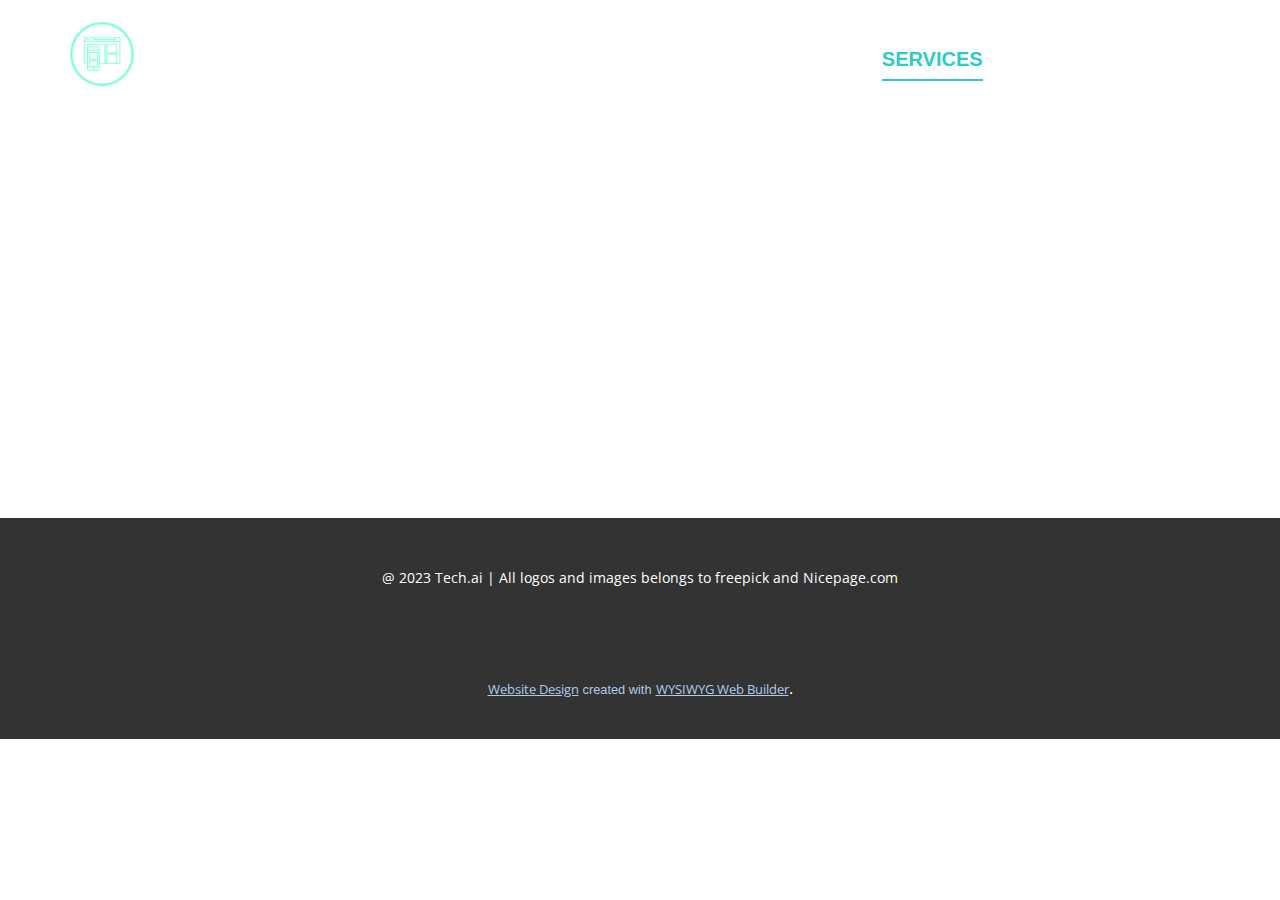
<file: Services.html>
<!DOCTYPE html>
<html style="font-size: 16px;" lang="en"><head>
    <meta name="viewport" content="width=device-width, initial-scale=1.0">
    <meta charset="utf-8">
    <meta name="keywords" content="">
    <meta name="description" content="">
    <title>Services</title>
    <link rel="stylesheet" href="nicepage.css" media="screen">
<link rel="stylesheet" href="Services.css" media="screen">
    <script class="u-script" type="text/javascript" src="jquery.js" defer=""></script>
    <script class="u-script" type="text/javascript" src="nicepage.js" defer=""></script>
    <meta name="generator" content="Nicepage 5.9.6, nicepage.com">
    <link id="u-theme-google-font" rel="stylesheet" href="https://fonts.googleapis.com/css?family=Roboto:100,100i,300,300i,400,400i,500,500i,700,700i,900,900i|Open+Sans:300,300i,400,400i,500,500i,600,600i,700,700i,800,800i">
    
    
    <script type="application/ld+json">{
		"@context": "http://schema.org",
		"@type": "Organization",
		"name": "Tech_ai",
		"logo": "images/logo-no-background.png"
}</script>
    <meta name="theme-color" content="#478ac9">
    <meta property="og:title" content="Services">
    <meta property="og:type" content="website">
  <meta data-intl-tel-input-cdn-path="intlTelInput/"></head>
  <body class="u-body u-xl-mode" data-lang="en"><header class="u-clearfix u-header u-header" id="sec-a707"><div class="u-clearfix u-sheet u-sheet-1">
        <a href="https://nicepage.com" class="u-image u-logo u-image-1" data-image-width="1000" data-image-height="313">
          <img src="images/logo-no-background.png" class="u-logo-image u-logo-image-1">
        </a>
        <nav class="u-menu u-menu-one-level u-offcanvas u-menu-1">
          <div class="menu-collapse u-custom-font u-font-lato" style="font-size: 1.25rem; letter-spacing: 0px; text-transform: uppercase; font-weight: 700;">
            <a class="u-button-style u-custom-active-border-color u-custom-active-color u-custom-border u-custom-border-color u-custom-borders u-custom-hover-border-color u-custom-hover-color u-custom-left-right-menu-spacing u-custom-padding-bottom u-custom-text-active-color u-custom-text-color u-custom-text-decoration u-custom-text-hover-color u-custom-top-bottom-menu-spacing u-nav-link u-text-active-palette-1-base u-text-hover-palette-2-base u-text-palette-4-base" href="#">
              <svg class="u-svg-link" viewBox="0 0 24 24"><use xmlns:xlink="http://www.w3.org/1999/xlink" xlink:href="#menu-hamburger"></use></svg>
              <svg class="u-svg-content" version="1.1" id="menu-hamburger" viewBox="0 0 16 16" x="0px" y="0px" xmlns:xlink="http://www.w3.org/1999/xlink" xmlns="http://www.w3.org/2000/svg"><g><rect y="1" width="16" height="2"></rect><rect y="7" width="16" height="2"></rect><rect y="13" width="16" height="2"></rect>
</g></svg>
            </a>
          </div>
          <div class="u-custom-menu u-nav-container">
            <ul class="u-custom-font u-font-lato u-nav u-spacing-30 u-unstyled u-nav-1"><li class="u-nav-item"><a class="u-border-2 u-border-active-palette-4-base u-border-hover-palette-1-light-1 u-border-no-left u-border-no-right u-border-no-top u-button-style u-nav-link u-text-active-palette-4-base u-text-body-alt-color u-text-hover-palette-4-base" href="Home.html" style="padding: 10px 0px;">Home</a>
</li><li class="u-nav-item"><a class="u-border-2 u-border-active-palette-4-base u-border-hover-palette-1-light-1 u-border-no-left u-border-no-right u-border-no-top u-button-style u-nav-link u-text-active-palette-4-base u-text-body-alt-color u-text-hover-palette-4-base" href="Services.html" style="padding: 10px 0px;">Services</a>
</li><li class="u-nav-item"><a class="u-border-2 u-border-active-palette-4-base u-border-hover-palette-1-light-1 u-border-no-left u-border-no-right u-border-no-top u-button-style u-nav-link u-text-active-palette-4-base u-text-body-alt-color u-text-hover-palette-4-base" href="About.html" style="padding: 10px 0px;">About</a>
</li><li class="u-nav-item"><a class="u-border-2 u-border-active-palette-4-base u-border-hover-palette-1-light-1 u-border-no-left u-border-no-right u-border-no-top u-button-style u-nav-link u-text-active-palette-4-base u-text-body-alt-color u-text-hover-palette-4-base" href="Contact.html" style="padding: 10px 0px;">Contact</a>
</li></ul>
          </div>
          <div class="u-custom-menu u-nav-container-collapse">
            <div class="u-black u-container-style u-inner-container-layout u-opacity u-opacity-95 u-sidenav">
              <div class="u-inner-container-layout u-sidenav-overflow">
                <div class="u-menu-close"></div>
                <ul class="u-align-center u-nav u-popupmenu-items u-unstyled u-nav-2"><li class="u-nav-item"><a class="u-button-style u-nav-link" href="Home.html">Home</a>
</li><li class="u-nav-item"><a class="u-button-style u-nav-link" href="Services.html">Services</a>
</li><li class="u-nav-item"><a class="u-button-style u-nav-link" href="About.html">About</a>
</li><li class="u-nav-item"><a class="u-button-style u-nav-link" href="Contact.html">Contact</a>
</li></ul>
              </div>
            </div>
            <div class="u-black u-menu-overlay u-opacity u-opacity-70"></div>
          </div>
        </nav>
      </div></header>
    <section class="u-clearfix u-section-1" id="sec-b44c">
      <div class="u-clearfix u-sheet u-sheet-1"></div>
    </section>
    
    
    <footer class="u-align-center u-clearfix u-footer u-grey-80 u-footer" id="sec-f9e8"><div class="u-clearfix u-sheet u-valign-middle u-sheet-1">
        <p class="u-small-text u-text u-text-variant u-text-1">@ 2023 Tech.ai | All logos and images belongs to freepick and Nicepage.com</p>
      </div></footer>
    <section class="u-backlink u-clearfix u-grey-80">
      <a class="u-link" href="https://nicepage.com/website-design" target="_blank">
        <span>Website Design</span>
      </a>
      <p class="u-text">
        <span>created with</span>
      </p>
      <a class="u-link" href="" target="_blank">
        <span>WYSIWYG Web Builder</span>
      </a>. 
    </section>
  
</body></html>
</file>
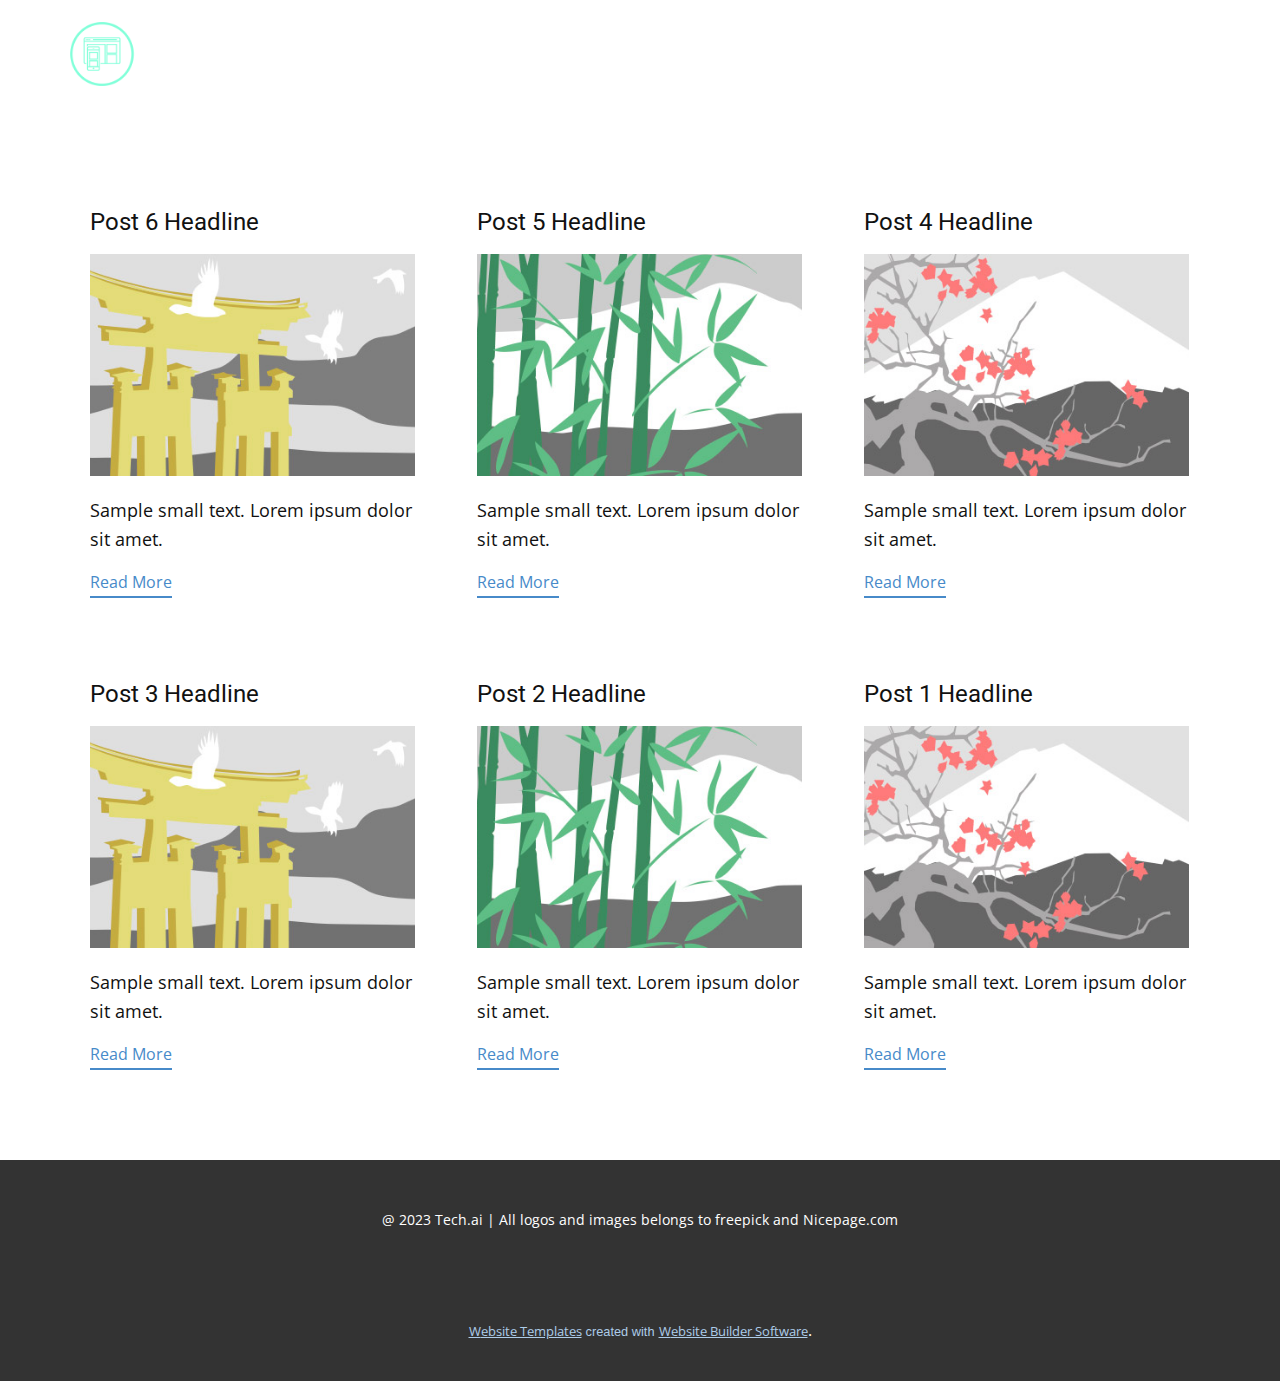
<file: blog/blog.html>
<!DOCTYPE html>
<html style="font-size: 16px;" lang="en"><head>
    <meta name="viewport" content="width=device-width, initial-scale=1.0">
    <meta charset="utf-8">
    <meta name="keywords" content="">
    <meta name="description" content="">
    <title>Blog Template</title>
    <link rel="stylesheet" href="../nicepage.css" media="screen">
<link rel="stylesheet" href="../Blog-Template.css" media="screen">
    <script class="u-script" type="text/javascript" src="../jquery.js" defer=""></script>
    <script class="u-script" type="text/javascript" src="../nicepage.js" defer=""></script>
    <meta name="generator" content="Nicepage 5.9.6, nicepage.com">
    <link id="u-theme-google-font" rel="stylesheet" href="https://fonts.googleapis.com/css?family=Roboto:100,100i,300,300i,400,400i,500,500i,700,700i,900,900i|Open+Sans:300,300i,400,400i,500,500i,600,600i,700,700i,800,800i">
    
    
    <script type="application/ld+json">{
		"@context": "http://schema.org",
		"@type": "Organization",
		"name": "Tech_ai",
		"logo": "images/logo-no-background.png"
}</script>
    <meta name="theme-color" content="#478ac9">
  <meta data-intl-tel-input-cdn-path="intlTelInput/"></head>
  <body class="u-body u-xl-mode" data-lang="en"><header class="u-clearfix u-header u-header" id="sec-a707"><div class="u-clearfix u-sheet u-sheet-1">
        <a href="https://nicepage.com" class="u-image u-logo u-image-1" data-image-width="1000" data-image-height="313">
          <img src="../images/logo-no-background.png" class="u-logo-image u-logo-image-1">
        </a>
        <nav class="u-menu u-menu-one-level u-offcanvas u-menu-1">
          <div class="menu-collapse u-custom-font u-font-lato" style="font-size: 1.25rem; letter-spacing: 0px; text-transform: uppercase; font-weight: 700;">
            <a class="u-button-style u-custom-active-border-color u-custom-active-color u-custom-border u-custom-border-color u-custom-borders u-custom-hover-border-color u-custom-hover-color u-custom-left-right-menu-spacing u-custom-padding-bottom u-custom-text-active-color u-custom-text-color u-custom-text-decoration u-custom-text-hover-color u-custom-top-bottom-menu-spacing u-nav-link u-text-active-palette-1-base u-text-hover-palette-2-base u-text-palette-4-base" href="#">
              <svg class="u-svg-link" viewBox="0 0 24 24"><use xmlns:xlink="http://www.w3.org/1999/xlink" xlink:href="#menu-hamburger"></use></svg>
              <svg class="u-svg-content" version="1.1" id="menu-hamburger" viewBox="0 0 16 16" x="0px" y="0px" xmlns:xlink="http://www.w3.org/1999/xlink" xmlns="http://www.w3.org/2000/svg"><g><rect y="1" width="16" height="2"></rect><rect y="7" width="16" height="2"></rect><rect y="13" width="16" height="2"></rect>
</g></svg>
            </a>
          </div>
          <div class="u-custom-menu u-nav-container">
            <ul class="u-custom-font u-font-lato u-nav u-spacing-30 u-unstyled u-nav-1"><li class="u-nav-item"><a class="u-border-2 u-border-active-palette-4-base u-border-hover-palette-1-light-1 u-border-no-left u-border-no-right u-border-no-top u-button-style u-nav-link u-text-active-palette-4-base u-text-body-alt-color u-text-hover-palette-4-base" href="../Home.html" style="padding: 10px 0px;">Home</a>
</li><li class="u-nav-item"><a class="u-border-2 u-border-active-palette-4-base u-border-hover-palette-1-light-1 u-border-no-left u-border-no-right u-border-no-top u-button-style u-nav-link u-text-active-palette-4-base u-text-body-alt-color u-text-hover-palette-4-base" href="../Services.html" style="padding: 10px 0px;">Services</a>
</li><li class="u-nav-item"><a class="u-border-2 u-border-active-palette-4-base u-border-hover-palette-1-light-1 u-border-no-left u-border-no-right u-border-no-top u-button-style u-nav-link u-text-active-palette-4-base u-text-body-alt-color u-text-hover-palette-4-base" href="../About.html" style="padding: 10px 0px;">About</a>
</li><li class="u-nav-item"><a class="u-border-2 u-border-active-palette-4-base u-border-hover-palette-1-light-1 u-border-no-left u-border-no-right u-border-no-top u-button-style u-nav-link u-text-active-palette-4-base u-text-body-alt-color u-text-hover-palette-4-base" href="../Contact.html" style="padding: 10px 0px;">Contact</a>
</li></ul>
          </div>
          <div class="u-custom-menu u-nav-container-collapse">
            <div class="u-black u-container-style u-inner-container-layout u-opacity u-opacity-95 u-sidenav">
              <div class="u-inner-container-layout u-sidenav-overflow">
                <div class="u-menu-close"></div>
                <ul class="u-align-center u-nav u-popupmenu-items u-unstyled u-nav-2"><li class="u-nav-item"><a class="u-button-style u-nav-link" href="../Home.html">Home</a>
</li><li class="u-nav-item"><a class="u-button-style u-nav-link" href="../Services.html">Services</a>
</li><li class="u-nav-item"><a class="u-button-style u-nav-link" href="../About.html">About</a>
</li><li class="u-nav-item"><a class="u-button-style u-nav-link" href="../Contact.html">Contact</a>
</li></ul>
              </div>
            </div>
            <div class="u-black u-menu-overlay u-opacity u-opacity-70"></div>
          </div>
        </nav>
      </div></header>
    <section class="u-clearfix u-section-1" id="sec-3381">
      <div class="u-clearfix u-sheet u-valign-middle u-sheet-1"><!--blog--><!--blog_options_json--><!--{"type":"Recent","source":"","tags":"","count":""}--><!--/blog_options_json-->
        <div class="u-blog u-expanded-width u-repeater u-repeater-1"><!--blog_post-->
          <div class="u-blog-post u-container-style u-repeater-item u-white u-repeater-item-1">
            <div class="u-container-layout u-similar-container u-valign-top u-container-layout-1"><!--blog_post_header-->
              <h4 class="u-blog-control u-text u-text-1">
                <a class="u-post-header-link" href="../blog/post-5.html">Post 6 Headline</a>
              </h4><!--/blog_post_header--><!--blog_post_image-->
              <a class="u-post-header-link" href="../blog/post-5.html"><img alt="" class="u-blog-control u-expanded-width u-image u-image-default u-image-1" src="../images/8ad73f3c.jpeg"></a><!--/blog_post_image--><!--blog_post_content-->
              <div class="u-blog-control u-post-content u-text u-text-2 fr-view">Sample small text. Lorem ipsum dolor sit amet.</div><!--/blog_post_content--><!--blog_post_readmore-->
              <a href="../blog/post-5.html" class="u-blog-control u-border-2 u-border-palette-1-base u-btn u-btn-rectangle u-button-style u-none u-btn-1"><!--blog_post_readmore_content--><!--options_json--><!--{"content":"","defaultValue":"Read More"}--><!--/options_json-->Read More<!--/blog_post_readmore_content--></a><!--/blog_post_readmore-->
            </div>
          </div><div class="u-blog-post u-container-style u-repeater-item u-video-cover u-white">
            <div class="u-container-layout u-similar-container u-valign-top u-container-layout-2"><!--blog_post_header-->
              <h4 class="u-blog-control u-text u-text-3">
                <a class="u-post-header-link" href="../blog/post-4.html">Post 5 Headline</a>
              </h4><!--/blog_post_header--><!--blog_post_image-->
              <a class="u-post-header-link" href="../blog/post-4.html"><img alt="" class="u-blog-control u-expanded-width u-image u-image-default u-image-2" src="../images/68f64b9d.jpeg"></a><!--/blog_post_image--><!--blog_post_content-->
              <div class="u-blog-control u-post-content u-text u-text-4 fr-view">Sample small text. Lorem ipsum dolor sit amet.</div><!--/blog_post_content--><!--blog_post_readmore-->
              <a href="../blog/post-4.html" class="u-blog-control u-border-2 u-border-palette-1-base u-btn u-btn-rectangle u-button-style u-none u-btn-2"><!--blog_post_readmore_content--><!--options_json--><!--{"content":"","defaultValue":"Read More"}--><!--/options_json-->Read More<!--/blog_post_readmore_content--></a><!--/blog_post_readmore-->
            </div>
          </div><div class="u-blog-post u-container-style u-repeater-item u-video-cover u-white">
            <div class="u-container-layout u-similar-container u-valign-top u-container-layout-3"><!--blog_post_header-->
              <h4 class="u-blog-control u-text u-text-5">
                <a class="u-post-header-link" href="../blog/post-3.html">Post 4 Headline</a>
              </h4><!--/blog_post_header--><!--blog_post_image-->
              <a class="u-post-header-link" href="../blog/post-3.html"><img alt="" class="u-blog-control u-expanded-width u-image u-image-default u-image-3" src="../images/0fd3416c.jpeg"></a><!--/blog_post_image--><!--blog_post_content-->
              <div class="u-blog-control u-post-content u-text u-text-6 fr-view">Sample small text. Lorem ipsum dolor sit amet.</div><!--/blog_post_content--><!--blog_post_readmore-->
              <a href="../blog/post-3.html" class="u-blog-control u-border-2 u-border-palette-1-base u-btn u-btn-rectangle u-button-style u-none u-btn-3"><!--blog_post_readmore_content--><!--options_json--><!--{"content":"","defaultValue":"Read More"}--><!--/options_json-->Read More<!--/blog_post_readmore_content--></a><!--/blog_post_readmore-->
            </div>
          </div><div class="u-blog-post u-container-style u-repeater-item u-white u-repeater-item-1">
            <div class="u-container-layout u-similar-container u-valign-top u-container-layout-1"><!--blog_post_header-->
              <h4 class="u-blog-control u-text u-text-1">
                <a class="u-post-header-link" href="../blog/post-2.html">Post 3 Headline</a>
              </h4><!--/blog_post_header--><!--blog_post_image-->
              <a class="u-post-header-link" href="../blog/post-2.html"><img alt="" class="u-blog-control u-expanded-width u-image u-image-default u-image-1" src="../images/8ad73f3c.jpeg"></a><!--/blog_post_image--><!--blog_post_content-->
              <div class="u-blog-control u-post-content u-text u-text-2 fr-view">Sample small text. Lorem ipsum dolor sit amet.</div><!--/blog_post_content--><!--blog_post_readmore-->
              <a href="../blog/post-2.html" class="u-blog-control u-border-2 u-border-palette-1-base u-btn u-btn-rectangle u-button-style u-none u-btn-1"><!--blog_post_readmore_content--><!--options_json--><!--{"content":"","defaultValue":"Read More"}--><!--/options_json-->Read More<!--/blog_post_readmore_content--></a><!--/blog_post_readmore-->
            </div>
          </div><div class="u-blog-post u-container-style u-repeater-item u-video-cover u-white">
            <div class="u-container-layout u-similar-container u-valign-top u-container-layout-2"><!--blog_post_header-->
              <h4 class="u-blog-control u-text u-text-3">
                <a class="u-post-header-link" href="../blog/post-1.html">Post 2 Headline</a>
              </h4><!--/blog_post_header--><!--blog_post_image-->
              <a class="u-post-header-link" href="../blog/post-1.html"><img alt="" class="u-blog-control u-expanded-width u-image u-image-default u-image-2" src="../images/68f64b9d.jpeg"></a><!--/blog_post_image--><!--blog_post_content-->
              <div class="u-blog-control u-post-content u-text u-text-4 fr-view">Sample small text. Lorem ipsum dolor sit amet.</div><!--/blog_post_content--><!--blog_post_readmore-->
              <a href="../blog/post-1.html" class="u-blog-control u-border-2 u-border-palette-1-base u-btn u-btn-rectangle u-button-style u-none u-btn-2"><!--blog_post_readmore_content--><!--options_json--><!--{"content":"","defaultValue":"Read More"}--><!--/options_json-->Read More<!--/blog_post_readmore_content--></a><!--/blog_post_readmore-->
            </div>
          </div><div class="u-blog-post u-container-style u-repeater-item u-video-cover u-white">
            <div class="u-container-layout u-similar-container u-valign-top u-container-layout-3"><!--blog_post_header-->
              <h4 class="u-blog-control u-text u-text-5">
                <a class="u-post-header-link" href="../blog/post.html">Post 1 Headline</a>
              </h4><!--/blog_post_header--><!--blog_post_image-->
              <a class="u-post-header-link" href="../blog/post.html"><img alt="" class="u-blog-control u-expanded-width u-image u-image-default u-image-3" src="../images/0fd3416c.jpeg"></a><!--/blog_post_image--><!--blog_post_content-->
              <div class="u-blog-control u-post-content u-text u-text-6 fr-view">Sample small text. Lorem ipsum dolor sit amet.</div><!--/blog_post_content--><!--blog_post_readmore-->
              <a href="../blog/post.html" class="u-blog-control u-border-2 u-border-palette-1-base u-btn u-btn-rectangle u-button-style u-none u-btn-3"><!--blog_post_readmore_content--><!--options_json--><!--{"content":"","defaultValue":"Read More"}--><!--/options_json-->Read More<!--/blog_post_readmore_content--></a><!--/blog_post_readmore-->
            </div>
          </div><!--/blog_post--><!--blog_post-->
          <!--/blog_post--><!--blog_post-->
          <!--/blog_post-->
        </div><!--/blog-->
      </div>
    </section>
    
    
    <footer class="u-align-center u-clearfix u-footer u-grey-80 u-footer" id="sec-f9e8"><div class="u-clearfix u-sheet u-valign-middle u-sheet-1">
        <p class="u-small-text u-text u-text-variant u-text-1">@ 2023 Tech.ai | All logos and images belongs to freepick and Nicepage.com</p>
      </div></footer>
    <section class="u-backlink u-clearfix u-grey-80">
      <a class="u-link" href="https://nicepage.com/website-templates" target="_blank">
        <span>Website Templates</span>
      </a>
      <p class="u-text">
        <span>created with</span>
      </p>
      <a class="u-link" href="" target="_blank">
        <span>Website Builder Software</span>
      </a>. 
    </section>
  
</body></html>
</file>
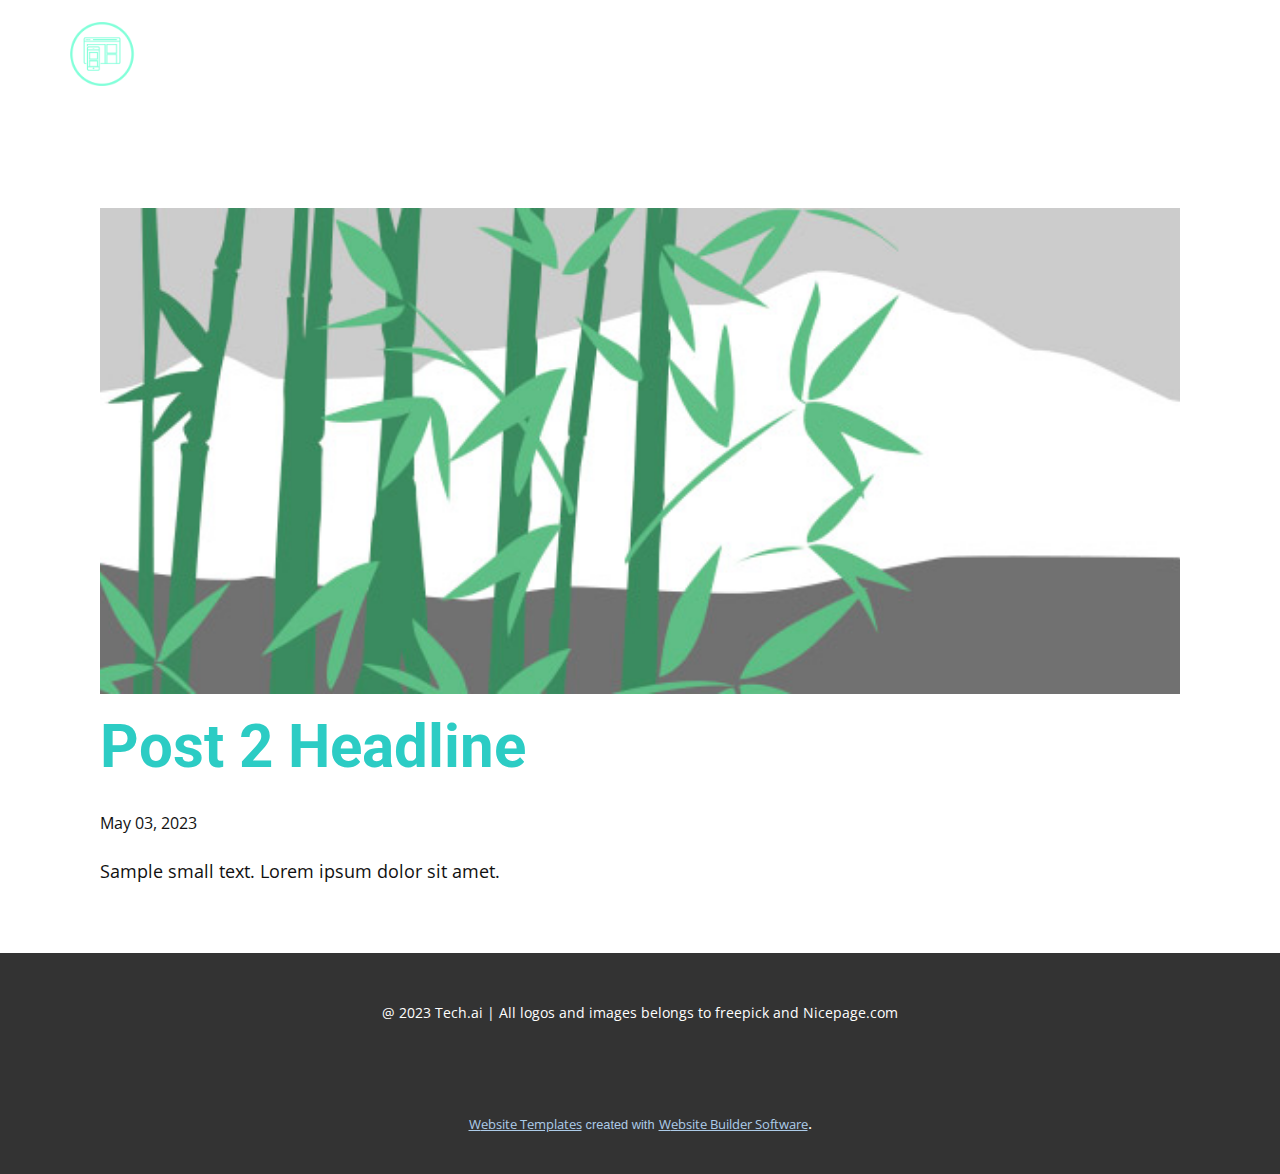
<file: blog/post-1.html>
<!DOCTYPE html>
<html style="font-size: 16px;" lang="en"><head>
    <meta name="viewport" content="width=device-width, initial-scale=1.0">
    <meta charset="utf-8">
    <meta name="keywords" content="Post 1 Headline">
    <meta name="description" content="">
    <title>Post 2 Headline</title>
    <link rel="stylesheet" href="../nicepage.css" media="screen">
<link rel="stylesheet" href="../Post-Template.css" media="screen">
    <script class="u-script" type="text/javascript" src="../jquery.js" defer=""></script>
    <script class="u-script" type="text/javascript" src="../nicepage.js" defer=""></script>
    <meta name="generator" content="Nicepage 5.9.6, nicepage.com">
    <link id="u-theme-google-font" rel="stylesheet" href="https://fonts.googleapis.com/css?family=Roboto:100,100i,300,300i,400,400i,500,500i,700,700i,900,900i|Open+Sans:300,300i,400,400i,500,500i,600,600i,700,700i,800,800i">
    
    
    <script type="application/ld+json">{
		"@context": "http://schema.org",
		"@type": "Organization",
		"name": "Tech_ai",
		"logo": "images/logo-no-background.png"
}</script>
    <meta name="theme-color" content="#478ac9">
  <meta data-intl-tel-input-cdn-path="intlTelInput/"></head>
  <body class="u-body u-xl-mode" data-lang="en"><header class="u-clearfix u-header u-header" id="sec-a707"><div class="u-clearfix u-sheet u-sheet-1">
        <a href="https://nicepage.com" class="u-image u-logo u-image-1" data-image-width="1000" data-image-height="313">
          <img src="../images/logo-no-background.png" class="u-logo-image u-logo-image-1">
        </a>
        <nav class="u-menu u-menu-one-level u-offcanvas u-menu-1">
          <div class="menu-collapse u-custom-font u-font-lato" style="font-size: 1.25rem; letter-spacing: 0px; text-transform: uppercase; font-weight: 700;">
            <a class="u-button-style u-custom-active-border-color u-custom-active-color u-custom-border u-custom-border-color u-custom-borders u-custom-hover-border-color u-custom-hover-color u-custom-left-right-menu-spacing u-custom-padding-bottom u-custom-text-active-color u-custom-text-color u-custom-text-decoration u-custom-text-hover-color u-custom-top-bottom-menu-spacing u-nav-link u-text-active-palette-1-base u-text-hover-palette-2-base u-text-palette-4-base" href="#">
              <svg class="u-svg-link" viewBox="0 0 24 24"><use xmlns:xlink="http://www.w3.org/1999/xlink" xlink:href="#menu-hamburger"></use></svg>
              <svg class="u-svg-content" version="1.1" id="menu-hamburger" viewBox="0 0 16 16" x="0px" y="0px" xmlns:xlink="http://www.w3.org/1999/xlink" xmlns="http://www.w3.org/2000/svg"><g><rect y="1" width="16" height="2"></rect><rect y="7" width="16" height="2"></rect><rect y="13" width="16" height="2"></rect>
</g></svg>
            </a>
          </div>
          <div class="u-custom-menu u-nav-container">
            <ul class="u-custom-font u-font-lato u-nav u-spacing-30 u-unstyled u-nav-1"><li class="u-nav-item"><a class="u-border-2 u-border-active-palette-4-base u-border-hover-palette-1-light-1 u-border-no-left u-border-no-right u-border-no-top u-button-style u-nav-link u-text-active-palette-4-base u-text-body-alt-color u-text-hover-palette-4-base" href="../Home.html" style="padding: 10px 0px;">Home</a>
</li><li class="u-nav-item"><a class="u-border-2 u-border-active-palette-4-base u-border-hover-palette-1-light-1 u-border-no-left u-border-no-right u-border-no-top u-button-style u-nav-link u-text-active-palette-4-base u-text-body-alt-color u-text-hover-palette-4-base" href="../Services.html" style="padding: 10px 0px;">Services</a>
</li><li class="u-nav-item"><a class="u-border-2 u-border-active-palette-4-base u-border-hover-palette-1-light-1 u-border-no-left u-border-no-right u-border-no-top u-button-style u-nav-link u-text-active-palette-4-base u-text-body-alt-color u-text-hover-palette-4-base" href="../About.html" style="padding: 10px 0px;">About</a>
</li><li class="u-nav-item"><a class="u-border-2 u-border-active-palette-4-base u-border-hover-palette-1-light-1 u-border-no-left u-border-no-right u-border-no-top u-button-style u-nav-link u-text-active-palette-4-base u-text-body-alt-color u-text-hover-palette-4-base" href="../Contact.html" style="padding: 10px 0px;">Contact</a>
</li></ul>
          </div>
          <div class="u-custom-menu u-nav-container-collapse">
            <div class="u-black u-container-style u-inner-container-layout u-opacity u-opacity-95 u-sidenav">
              <div class="u-inner-container-layout u-sidenav-overflow">
                <div class="u-menu-close"></div>
                <ul class="u-align-center u-nav u-popupmenu-items u-unstyled u-nav-2"><li class="u-nav-item"><a class="u-button-style u-nav-link" href="../Home.html">Home</a>
</li><li class="u-nav-item"><a class="u-button-style u-nav-link" href="../Services.html">Services</a>
</li><li class="u-nav-item"><a class="u-button-style u-nav-link" href="../About.html">About</a>
</li><li class="u-nav-item"><a class="u-button-style u-nav-link" href="../Contact.html">Contact</a>
</li></ul>
              </div>
            </div>
            <div class="u-black u-menu-overlay u-opacity u-opacity-70"></div>
          </div>
        </nav>
      </div></header>
    <section class="u-align-center u-clearfix u-section-1" id="sec-8966">
      <div class="u-clearfix u-sheet u-valign-middle-md u-valign-middle-sm u-valign-middle-xs u-sheet-1"><!--post_details--><!--post_details_options_json--><!--{"source":""}--><!--/post_details_options_json--><!--blog_post-->
        <div class="u-container-style u-expanded-width u-post-details u-post-details-1">
          <div class="u-container-layout u-valign-middle u-container-layout-1"><!--blog_post_image-->
            <img alt="" class="u-blog-control u-expanded-width u-image u-image-default u-image-1" src="../images/68f64b9d.jpeg"><!--/blog_post_image--><!--blog_post_header-->
            <h2 class="u-blog-control u-text u-text-1">Post 2 Headline</h2><!--/blog_post_header--><!--blog_post_metadata-->
            <div class="u-blog-control u-metadata u-metadata-1"><!--blog_post_metadata_date-->
              <span class="u-meta-date u-meta-icon">May 03, 2023</span><!--/blog_post_metadata_date--><!--blog_post_metadata_category-->
              <!--/blog_post_metadata_category--><!--blog_post_metadata_comments-->
              <!--/blog_post_metadata_comments-->
            </div><!--/blog_post_metadata--><!--blog_post_content-->
            <div class="u-align-justify u-blog-control u-post-content u-text u-text-2 fr-view">
  Sample small text. Lorem ipsum dolor sit amet.
  </div><!--/blog_post_content-->
          </div>
        </div><!--/blog_post--><!--/post_details-->
      </div>
    </section>
    
    
    <footer class="u-align-center u-clearfix u-footer u-grey-80 u-footer" id="sec-f9e8"><div class="u-clearfix u-sheet u-valign-middle u-sheet-1">
        <p class="u-small-text u-text u-text-variant u-text-1">@ 2023 Tech.ai | All logos and images belongs to freepick and Nicepage.com</p>
      </div></footer>
    <section class="u-backlink u-clearfix u-grey-80">
      <a class="u-link" href="https://nicepage.com/website-templates" target="_blank">
        <span>Website Templates</span>
      </a>
      <p class="u-text">
        <span>created with</span>
      </p>
      <a class="u-link" href="" target="_blank">
        <span>Website Builder Software</span>
      </a>. 
    </section>
  
</body></html>
</file>
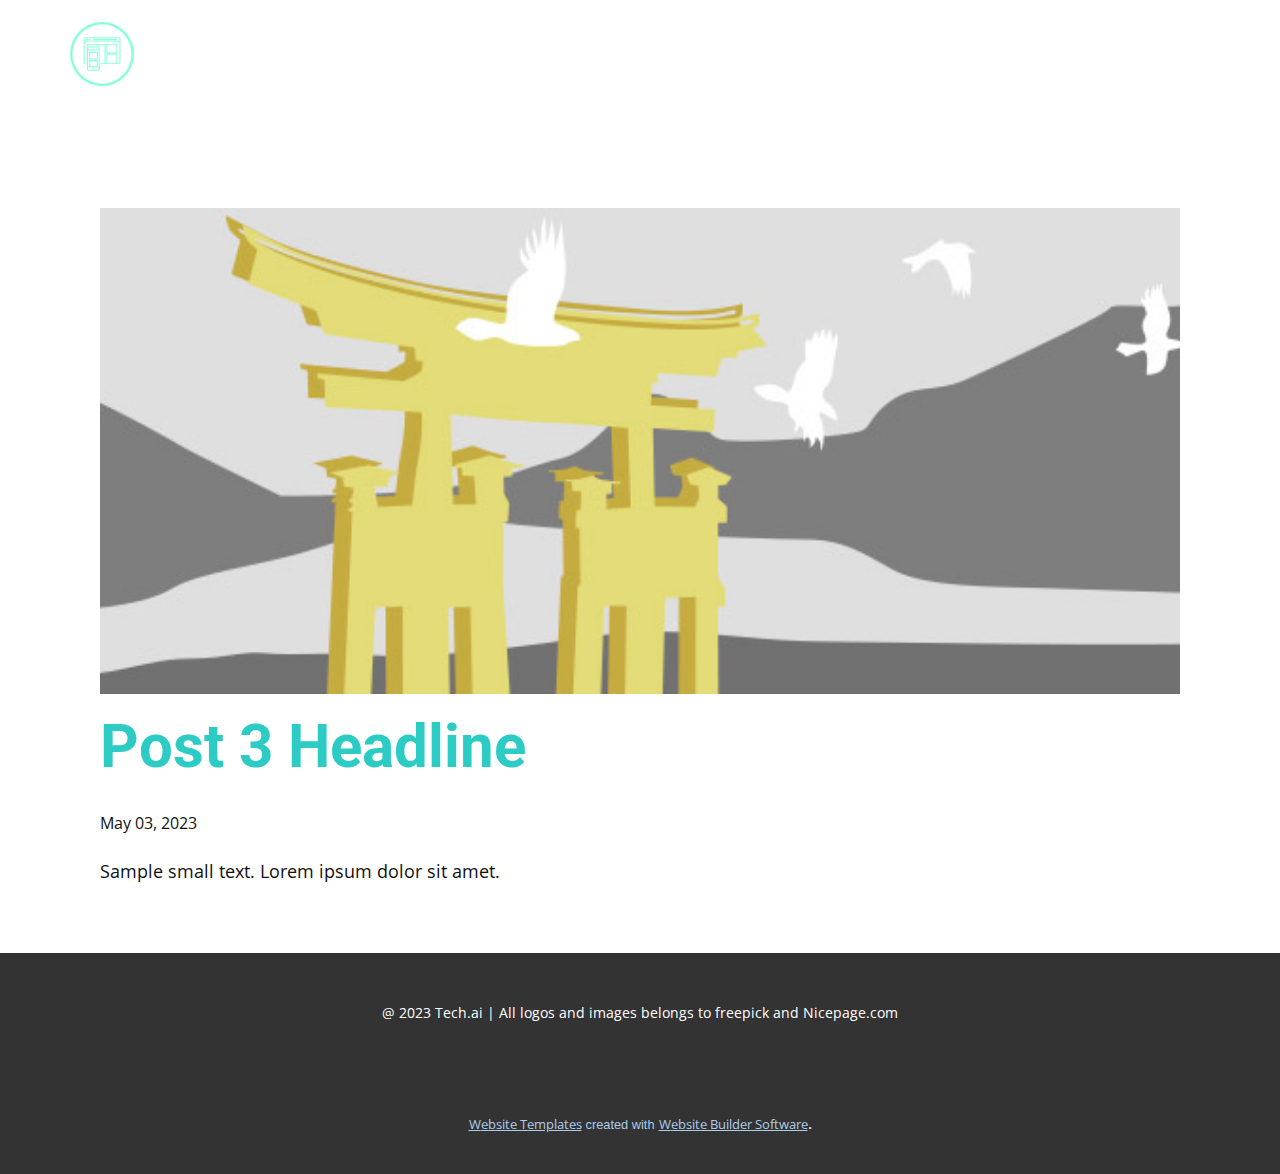
<file: blog/post-2.html>
<!DOCTYPE html>
<html style="font-size: 16px;" lang="en"><head>
    <meta name="viewport" content="width=device-width, initial-scale=1.0">
    <meta charset="utf-8">
    <meta name="keywords" content="Post 1 Headline">
    <meta name="description" content="">
    <title>Post 3 Headline</title>
    <link rel="stylesheet" href="../nicepage.css" media="screen">
<link rel="stylesheet" href="../Post-Template.css" media="screen">
    <script class="u-script" type="text/javascript" src="../jquery.js" defer=""></script>
    <script class="u-script" type="text/javascript" src="../nicepage.js" defer=""></script>
    <meta name="generator" content="Nicepage 5.9.6, nicepage.com">
    <link id="u-theme-google-font" rel="stylesheet" href="https://fonts.googleapis.com/css?family=Roboto:100,100i,300,300i,400,400i,500,500i,700,700i,900,900i|Open+Sans:300,300i,400,400i,500,500i,600,600i,700,700i,800,800i">
    
    
    <script type="application/ld+json">{
		"@context": "http://schema.org",
		"@type": "Organization",
		"name": "Tech_ai",
		"logo": "images/logo-no-background.png"
}</script>
    <meta name="theme-color" content="#478ac9">
  <meta data-intl-tel-input-cdn-path="intlTelInput/"></head>
  <body class="u-body u-xl-mode" data-lang="en"><header class="u-clearfix u-header u-header" id="sec-a707"><div class="u-clearfix u-sheet u-sheet-1">
        <a href="https://nicepage.com" class="u-image u-logo u-image-1" data-image-width="1000" data-image-height="313">
          <img src="../images/logo-no-background.png" class="u-logo-image u-logo-image-1">
        </a>
        <nav class="u-menu u-menu-one-level u-offcanvas u-menu-1">
          <div class="menu-collapse u-custom-font u-font-lato" style="font-size: 1.25rem; letter-spacing: 0px; text-transform: uppercase; font-weight: 700;">
            <a class="u-button-style u-custom-active-border-color u-custom-active-color u-custom-border u-custom-border-color u-custom-borders u-custom-hover-border-color u-custom-hover-color u-custom-left-right-menu-spacing u-custom-padding-bottom u-custom-text-active-color u-custom-text-color u-custom-text-decoration u-custom-text-hover-color u-custom-top-bottom-menu-spacing u-nav-link u-text-active-palette-1-base u-text-hover-palette-2-base u-text-palette-4-base" href="#">
              <svg class="u-svg-link" viewBox="0 0 24 24"><use xmlns:xlink="http://www.w3.org/1999/xlink" xlink:href="#menu-hamburger"></use></svg>
              <svg class="u-svg-content" version="1.1" id="menu-hamburger" viewBox="0 0 16 16" x="0px" y="0px" xmlns:xlink="http://www.w3.org/1999/xlink" xmlns="http://www.w3.org/2000/svg"><g><rect y="1" width="16" height="2"></rect><rect y="7" width="16" height="2"></rect><rect y="13" width="16" height="2"></rect>
</g></svg>
            </a>
          </div>
          <div class="u-custom-menu u-nav-container">
            <ul class="u-custom-font u-font-lato u-nav u-spacing-30 u-unstyled u-nav-1"><li class="u-nav-item"><a class="u-border-2 u-border-active-palette-4-base u-border-hover-palette-1-light-1 u-border-no-left u-border-no-right u-border-no-top u-button-style u-nav-link u-text-active-palette-4-base u-text-body-alt-color u-text-hover-palette-4-base" href="../Home.html" style="padding: 10px 0px;">Home</a>
</li><li class="u-nav-item"><a class="u-border-2 u-border-active-palette-4-base u-border-hover-palette-1-light-1 u-border-no-left u-border-no-right u-border-no-top u-button-style u-nav-link u-text-active-palette-4-base u-text-body-alt-color u-text-hover-palette-4-base" href="../Services.html" style="padding: 10px 0px;">Services</a>
</li><li class="u-nav-item"><a class="u-border-2 u-border-active-palette-4-base u-border-hover-palette-1-light-1 u-border-no-left u-border-no-right u-border-no-top u-button-style u-nav-link u-text-active-palette-4-base u-text-body-alt-color u-text-hover-palette-4-base" href="../About.html" style="padding: 10px 0px;">About</a>
</li><li class="u-nav-item"><a class="u-border-2 u-border-active-palette-4-base u-border-hover-palette-1-light-1 u-border-no-left u-border-no-right u-border-no-top u-button-style u-nav-link u-text-active-palette-4-base u-text-body-alt-color u-text-hover-palette-4-base" href="../Contact.html" style="padding: 10px 0px;">Contact</a>
</li></ul>
          </div>
          <div class="u-custom-menu u-nav-container-collapse">
            <div class="u-black u-container-style u-inner-container-layout u-opacity u-opacity-95 u-sidenav">
              <div class="u-inner-container-layout u-sidenav-overflow">
                <div class="u-menu-close"></div>
                <ul class="u-align-center u-nav u-popupmenu-items u-unstyled u-nav-2"><li class="u-nav-item"><a class="u-button-style u-nav-link" href="../Home.html">Home</a>
</li><li class="u-nav-item"><a class="u-button-style u-nav-link" href="../Services.html">Services</a>
</li><li class="u-nav-item"><a class="u-button-style u-nav-link" href="../About.html">About</a>
</li><li class="u-nav-item"><a class="u-button-style u-nav-link" href="../Contact.html">Contact</a>
</li></ul>
              </div>
            </div>
            <div class="u-black u-menu-overlay u-opacity u-opacity-70"></div>
          </div>
        </nav>
      </div></header>
    <section class="u-align-center u-clearfix u-section-1" id="sec-8966">
      <div class="u-clearfix u-sheet u-valign-middle-md u-valign-middle-sm u-valign-middle-xs u-sheet-1"><!--post_details--><!--post_details_options_json--><!--{"source":""}--><!--/post_details_options_json--><!--blog_post-->
        <div class="u-container-style u-expanded-width u-post-details u-post-details-1">
          <div class="u-container-layout u-valign-middle u-container-layout-1"><!--blog_post_image-->
            <img alt="" class="u-blog-control u-expanded-width u-image u-image-default u-image-1" src="../images/8ad73f3c.jpeg"><!--/blog_post_image--><!--blog_post_header-->
            <h2 class="u-blog-control u-text u-text-1">Post 3 Headline</h2><!--/blog_post_header--><!--blog_post_metadata-->
            <div class="u-blog-control u-metadata u-metadata-1"><!--blog_post_metadata_date-->
              <span class="u-meta-date u-meta-icon">May 03, 2023</span><!--/blog_post_metadata_date--><!--blog_post_metadata_category-->
              <!--/blog_post_metadata_category--><!--blog_post_metadata_comments-->
              <!--/blog_post_metadata_comments-->
            </div><!--/blog_post_metadata--><!--blog_post_content-->
            <div class="u-align-justify u-blog-control u-post-content u-text u-text-2 fr-view">
  Sample small text. Lorem ipsum dolor sit amet.
  </div><!--/blog_post_content-->
          </div>
        </div><!--/blog_post--><!--/post_details-->
      </div>
    </section>
    
    
    <footer class="u-align-center u-clearfix u-footer u-grey-80 u-footer" id="sec-f9e8"><div class="u-clearfix u-sheet u-valign-middle u-sheet-1">
        <p class="u-small-text u-text u-text-variant u-text-1">@ 2023 Tech.ai | All logos and images belongs to freepick and Nicepage.com</p>
      </div></footer>
    <section class="u-backlink u-clearfix u-grey-80">
      <a class="u-link" href="https://nicepage.com/website-templates" target="_blank">
        <span>Website Templates</span>
      </a>
      <p class="u-text">
        <span>created with</span>
      </p>
      <a class="u-link" href="" target="_blank">
        <span>Website Builder Software</span>
      </a>. 
    </section>
  
</body></html>
</file>
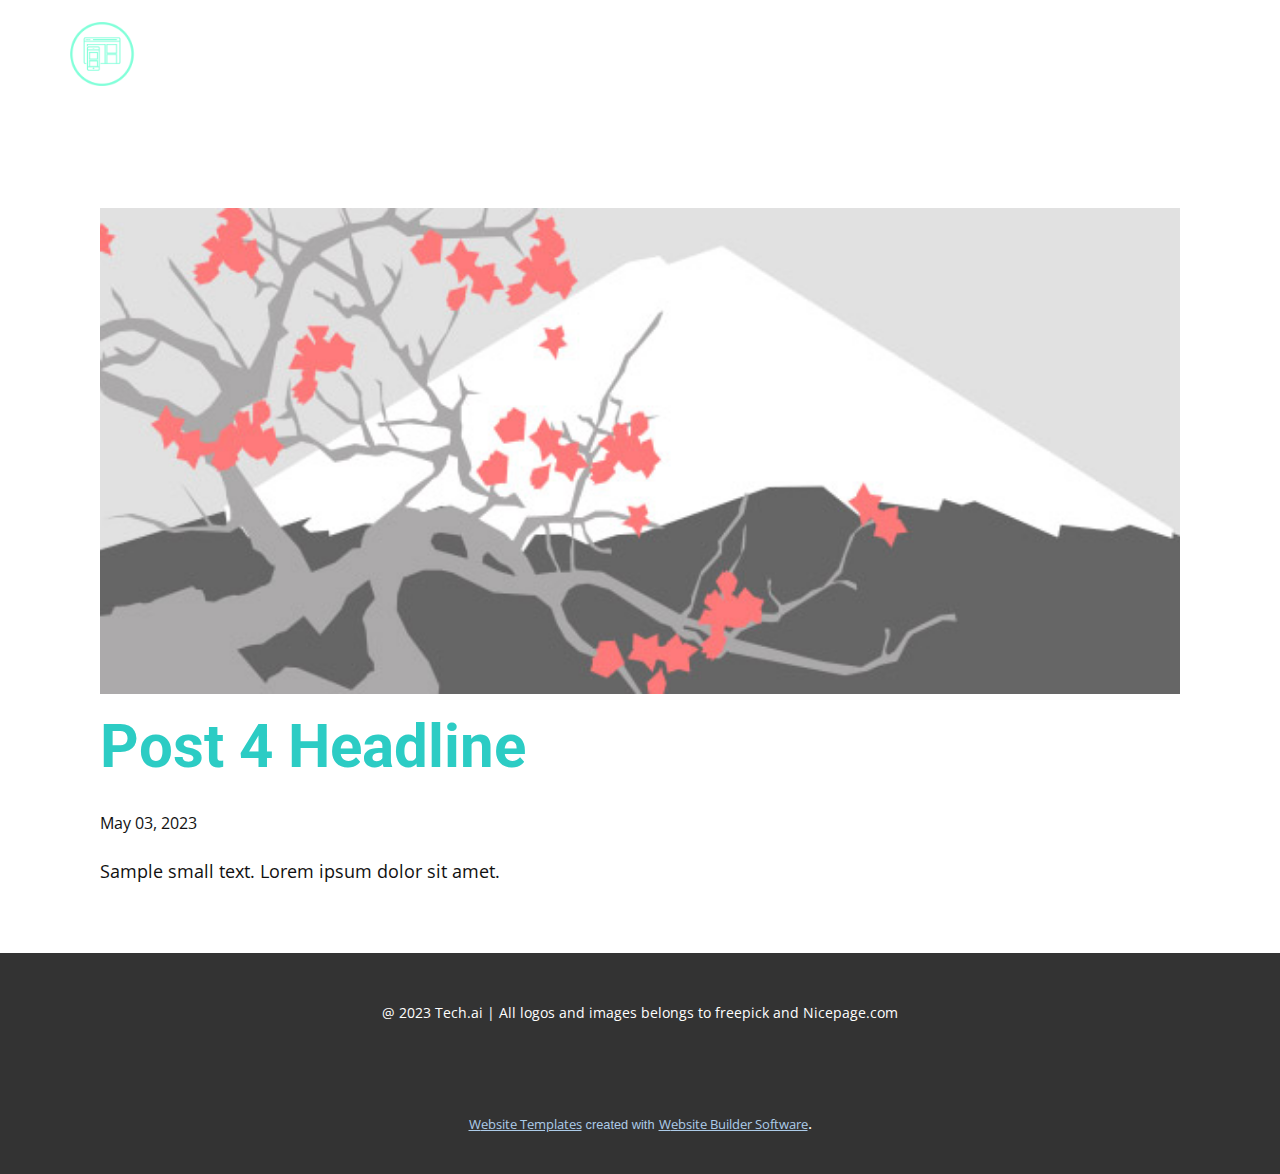
<file: blog/post-3.html>
<!DOCTYPE html>
<html style="font-size: 16px;" lang="en"><head>
    <meta name="viewport" content="width=device-width, initial-scale=1.0">
    <meta charset="utf-8">
    <meta name="keywords" content="Post 1 Headline">
    <meta name="description" content="">
    <title>Post 4 Headline</title>
    <link rel="stylesheet" href="../nicepage.css" media="screen">
<link rel="stylesheet" href="../Post-Template.css" media="screen">
    <script class="u-script" type="text/javascript" src="../jquery.js" defer=""></script>
    <script class="u-script" type="text/javascript" src="../nicepage.js" defer=""></script>
    <meta name="generator" content="Nicepage 5.9.6, nicepage.com">
    <link id="u-theme-google-font" rel="stylesheet" href="https://fonts.googleapis.com/css?family=Roboto:100,100i,300,300i,400,400i,500,500i,700,700i,900,900i|Open+Sans:300,300i,400,400i,500,500i,600,600i,700,700i,800,800i">
    
    
    <script type="application/ld+json">{
		"@context": "http://schema.org",
		"@type": "Organization",
		"name": "Tech_ai",
		"logo": "images/logo-no-background.png"
}</script>
    <meta name="theme-color" content="#478ac9">
  <meta data-intl-tel-input-cdn-path="intlTelInput/"></head>
  <body class="u-body u-xl-mode" data-lang="en"><header class="u-clearfix u-header u-header" id="sec-a707"><div class="u-clearfix u-sheet u-sheet-1">
        <a href="https://nicepage.com" class="u-image u-logo u-image-1" data-image-width="1000" data-image-height="313">
          <img src="../images/logo-no-background.png" class="u-logo-image u-logo-image-1">
        </a>
        <nav class="u-menu u-menu-one-level u-offcanvas u-menu-1">
          <div class="menu-collapse u-custom-font u-font-lato" style="font-size: 1.25rem; letter-spacing: 0px; text-transform: uppercase; font-weight: 700;">
            <a class="u-button-style u-custom-active-border-color u-custom-active-color u-custom-border u-custom-border-color u-custom-borders u-custom-hover-border-color u-custom-hover-color u-custom-left-right-menu-spacing u-custom-padding-bottom u-custom-text-active-color u-custom-text-color u-custom-text-decoration u-custom-text-hover-color u-custom-top-bottom-menu-spacing u-nav-link u-text-active-palette-1-base u-text-hover-palette-2-base u-text-palette-4-base" href="#">
              <svg class="u-svg-link" viewBox="0 0 24 24"><use xmlns:xlink="http://www.w3.org/1999/xlink" xlink:href="#menu-hamburger"></use></svg>
              <svg class="u-svg-content" version="1.1" id="menu-hamburger" viewBox="0 0 16 16" x="0px" y="0px" xmlns:xlink="http://www.w3.org/1999/xlink" xmlns="http://www.w3.org/2000/svg"><g><rect y="1" width="16" height="2"></rect><rect y="7" width="16" height="2"></rect><rect y="13" width="16" height="2"></rect>
</g></svg>
            </a>
          </div>
          <div class="u-custom-menu u-nav-container">
            <ul class="u-custom-font u-font-lato u-nav u-spacing-30 u-unstyled u-nav-1"><li class="u-nav-item"><a class="u-border-2 u-border-active-palette-4-base u-border-hover-palette-1-light-1 u-border-no-left u-border-no-right u-border-no-top u-button-style u-nav-link u-text-active-palette-4-base u-text-body-alt-color u-text-hover-palette-4-base" href="../Home.html" style="padding: 10px 0px;">Home</a>
</li><li class="u-nav-item"><a class="u-border-2 u-border-active-palette-4-base u-border-hover-palette-1-light-1 u-border-no-left u-border-no-right u-border-no-top u-button-style u-nav-link u-text-active-palette-4-base u-text-body-alt-color u-text-hover-palette-4-base" href="../Services.html" style="padding: 10px 0px;">Services</a>
</li><li class="u-nav-item"><a class="u-border-2 u-border-active-palette-4-base u-border-hover-palette-1-light-1 u-border-no-left u-border-no-right u-border-no-top u-button-style u-nav-link u-text-active-palette-4-base u-text-body-alt-color u-text-hover-palette-4-base" href="../About.html" style="padding: 10px 0px;">About</a>
</li><li class="u-nav-item"><a class="u-border-2 u-border-active-palette-4-base u-border-hover-palette-1-light-1 u-border-no-left u-border-no-right u-border-no-top u-button-style u-nav-link u-text-active-palette-4-base u-text-body-alt-color u-text-hover-palette-4-base" href="../Contact.html" style="padding: 10px 0px;">Contact</a>
</li></ul>
          </div>
          <div class="u-custom-menu u-nav-container-collapse">
            <div class="u-black u-container-style u-inner-container-layout u-opacity u-opacity-95 u-sidenav">
              <div class="u-inner-container-layout u-sidenav-overflow">
                <div class="u-menu-close"></div>
                <ul class="u-align-center u-nav u-popupmenu-items u-unstyled u-nav-2"><li class="u-nav-item"><a class="u-button-style u-nav-link" href="../Home.html">Home</a>
</li><li class="u-nav-item"><a class="u-button-style u-nav-link" href="../Services.html">Services</a>
</li><li class="u-nav-item"><a class="u-button-style u-nav-link" href="../About.html">About</a>
</li><li class="u-nav-item"><a class="u-button-style u-nav-link" href="../Contact.html">Contact</a>
</li></ul>
              </div>
            </div>
            <div class="u-black u-menu-overlay u-opacity u-opacity-70"></div>
          </div>
        </nav>
      </div></header>
    <section class="u-align-center u-clearfix u-section-1" id="sec-8966">
      <div class="u-clearfix u-sheet u-valign-middle-md u-valign-middle-sm u-valign-middle-xs u-sheet-1"><!--post_details--><!--post_details_options_json--><!--{"source":""}--><!--/post_details_options_json--><!--blog_post-->
        <div class="u-container-style u-expanded-width u-post-details u-post-details-1">
          <div class="u-container-layout u-valign-middle u-container-layout-1"><!--blog_post_image-->
            <img alt="" class="u-blog-control u-expanded-width u-image u-image-default u-image-1" src="../images/0fd3416c.jpeg"><!--/blog_post_image--><!--blog_post_header-->
            <h2 class="u-blog-control u-text u-text-1">Post 4 Headline</h2><!--/blog_post_header--><!--blog_post_metadata-->
            <div class="u-blog-control u-metadata u-metadata-1"><!--blog_post_metadata_date-->
              <span class="u-meta-date u-meta-icon">May 03, 2023</span><!--/blog_post_metadata_date--><!--blog_post_metadata_category-->
              <!--/blog_post_metadata_category--><!--blog_post_metadata_comments-->
              <!--/blog_post_metadata_comments-->
            </div><!--/blog_post_metadata--><!--blog_post_content-->
            <div class="u-align-justify u-blog-control u-post-content u-text u-text-2 fr-view">
  Sample small text. Lorem ipsum dolor sit amet.
  </div><!--/blog_post_content-->
          </div>
        </div><!--/blog_post--><!--/post_details-->
      </div>
    </section>
    
    
    <footer class="u-align-center u-clearfix u-footer u-grey-80 u-footer" id="sec-f9e8"><div class="u-clearfix u-sheet u-valign-middle u-sheet-1">
        <p class="u-small-text u-text u-text-variant u-text-1">@ 2023 Tech.ai | All logos and images belongs to freepick and Nicepage.com</p>
      </div></footer>
    <section class="u-backlink u-clearfix u-grey-80">
      <a class="u-link" href="https://nicepage.com/website-templates" target="_blank">
        <span>Website Templates</span>
      </a>
      <p class="u-text">
        <span>created with</span>
      </p>
      <a class="u-link" href="" target="_blank">
        <span>Website Builder Software</span>
      </a>. 
    </section>
  
</body></html>
</file>
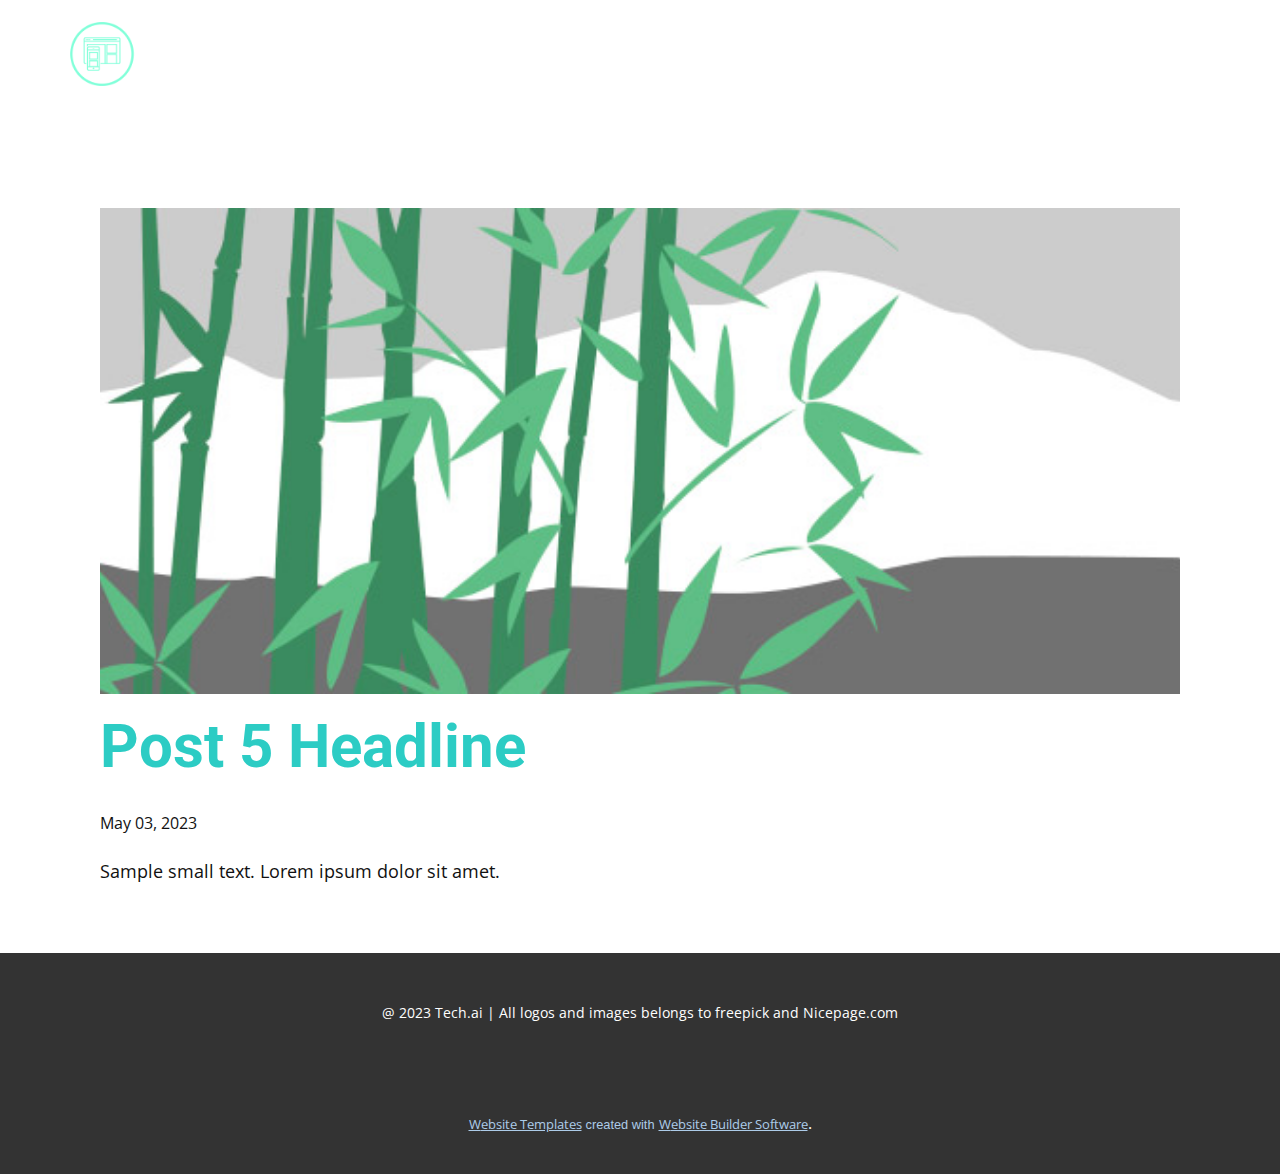
<file: blog/post-4.html>
<!DOCTYPE html>
<html style="font-size: 16px;" lang="en"><head>
    <meta name="viewport" content="width=device-width, initial-scale=1.0">
    <meta charset="utf-8">
    <meta name="keywords" content="Post 1 Headline">
    <meta name="description" content="">
    <title>Post 5 Headline</title>
    <link rel="stylesheet" href="../nicepage.css" media="screen">
<link rel="stylesheet" href="../Post-Template.css" media="screen">
    <script class="u-script" type="text/javascript" src="../jquery.js" defer=""></script>
    <script class="u-script" type="text/javascript" src="../nicepage.js" defer=""></script>
    <meta name="generator" content="Nicepage 5.9.6, nicepage.com">
    <link id="u-theme-google-font" rel="stylesheet" href="https://fonts.googleapis.com/css?family=Roboto:100,100i,300,300i,400,400i,500,500i,700,700i,900,900i|Open+Sans:300,300i,400,400i,500,500i,600,600i,700,700i,800,800i">
    
    
    <script type="application/ld+json">{
		"@context": "http://schema.org",
		"@type": "Organization",
		"name": "Tech_ai",
		"logo": "images/logo-no-background.png"
}</script>
    <meta name="theme-color" content="#478ac9">
  <meta data-intl-tel-input-cdn-path="intlTelInput/"></head>
  <body class="u-body u-xl-mode" data-lang="en"><header class="u-clearfix u-header u-header" id="sec-a707"><div class="u-clearfix u-sheet u-sheet-1">
        <a href="https://nicepage.com" class="u-image u-logo u-image-1" data-image-width="1000" data-image-height="313">
          <img src="../images/logo-no-background.png" class="u-logo-image u-logo-image-1">
        </a>
        <nav class="u-menu u-menu-one-level u-offcanvas u-menu-1">
          <div class="menu-collapse u-custom-font u-font-lato" style="font-size: 1.25rem; letter-spacing: 0px; text-transform: uppercase; font-weight: 700;">
            <a class="u-button-style u-custom-active-border-color u-custom-active-color u-custom-border u-custom-border-color u-custom-borders u-custom-hover-border-color u-custom-hover-color u-custom-left-right-menu-spacing u-custom-padding-bottom u-custom-text-active-color u-custom-text-color u-custom-text-decoration u-custom-text-hover-color u-custom-top-bottom-menu-spacing u-nav-link u-text-active-palette-1-base u-text-hover-palette-2-base u-text-palette-4-base" href="#">
              <svg class="u-svg-link" viewBox="0 0 24 24"><use xmlns:xlink="http://www.w3.org/1999/xlink" xlink:href="#menu-hamburger"></use></svg>
              <svg class="u-svg-content" version="1.1" id="menu-hamburger" viewBox="0 0 16 16" x="0px" y="0px" xmlns:xlink="http://www.w3.org/1999/xlink" xmlns="http://www.w3.org/2000/svg"><g><rect y="1" width="16" height="2"></rect><rect y="7" width="16" height="2"></rect><rect y="13" width="16" height="2"></rect>
</g></svg>
            </a>
          </div>
          <div class="u-custom-menu u-nav-container">
            <ul class="u-custom-font u-font-lato u-nav u-spacing-30 u-unstyled u-nav-1"><li class="u-nav-item"><a class="u-border-2 u-border-active-palette-4-base u-border-hover-palette-1-light-1 u-border-no-left u-border-no-right u-border-no-top u-button-style u-nav-link u-text-active-palette-4-base u-text-body-alt-color u-text-hover-palette-4-base" href="../Home.html" style="padding: 10px 0px;">Home</a>
</li><li class="u-nav-item"><a class="u-border-2 u-border-active-palette-4-base u-border-hover-palette-1-light-1 u-border-no-left u-border-no-right u-border-no-top u-button-style u-nav-link u-text-active-palette-4-base u-text-body-alt-color u-text-hover-palette-4-base" href="../Services.html" style="padding: 10px 0px;">Services</a>
</li><li class="u-nav-item"><a class="u-border-2 u-border-active-palette-4-base u-border-hover-palette-1-light-1 u-border-no-left u-border-no-right u-border-no-top u-button-style u-nav-link u-text-active-palette-4-base u-text-body-alt-color u-text-hover-palette-4-base" href="../About.html" style="padding: 10px 0px;">About</a>
</li><li class="u-nav-item"><a class="u-border-2 u-border-active-palette-4-base u-border-hover-palette-1-light-1 u-border-no-left u-border-no-right u-border-no-top u-button-style u-nav-link u-text-active-palette-4-base u-text-body-alt-color u-text-hover-palette-4-base" href="../Contact.html" style="padding: 10px 0px;">Contact</a>
</li></ul>
          </div>
          <div class="u-custom-menu u-nav-container-collapse">
            <div class="u-black u-container-style u-inner-container-layout u-opacity u-opacity-95 u-sidenav">
              <div class="u-inner-container-layout u-sidenav-overflow">
                <div class="u-menu-close"></div>
                <ul class="u-align-center u-nav u-popupmenu-items u-unstyled u-nav-2"><li class="u-nav-item"><a class="u-button-style u-nav-link" href="../Home.html">Home</a>
</li><li class="u-nav-item"><a class="u-button-style u-nav-link" href="../Services.html">Services</a>
</li><li class="u-nav-item"><a class="u-button-style u-nav-link" href="../About.html">About</a>
</li><li class="u-nav-item"><a class="u-button-style u-nav-link" href="../Contact.html">Contact</a>
</li></ul>
              </div>
            </div>
            <div class="u-black u-menu-overlay u-opacity u-opacity-70"></div>
          </div>
        </nav>
      </div></header>
    <section class="u-align-center u-clearfix u-section-1" id="sec-8966">
      <div class="u-clearfix u-sheet u-valign-middle-md u-valign-middle-sm u-valign-middle-xs u-sheet-1"><!--post_details--><!--post_details_options_json--><!--{"source":""}--><!--/post_details_options_json--><!--blog_post-->
        <div class="u-container-style u-expanded-width u-post-details u-post-details-1">
          <div class="u-container-layout u-valign-middle u-container-layout-1"><!--blog_post_image-->
            <img alt="" class="u-blog-control u-expanded-width u-image u-image-default u-image-1" src="../images/68f64b9d.jpeg"><!--/blog_post_image--><!--blog_post_header-->
            <h2 class="u-blog-control u-text u-text-1">Post 5 Headline</h2><!--/blog_post_header--><!--blog_post_metadata-->
            <div class="u-blog-control u-metadata u-metadata-1"><!--blog_post_metadata_date-->
              <span class="u-meta-date u-meta-icon">May 03, 2023</span><!--/blog_post_metadata_date--><!--blog_post_metadata_category-->
              <!--/blog_post_metadata_category--><!--blog_post_metadata_comments-->
              <!--/blog_post_metadata_comments-->
            </div><!--/blog_post_metadata--><!--blog_post_content-->
            <div class="u-align-justify u-blog-control u-post-content u-text u-text-2 fr-view">
  Sample small text. Lorem ipsum dolor sit amet.
  </div><!--/blog_post_content-->
          </div>
        </div><!--/blog_post--><!--/post_details-->
      </div>
    </section>
    
    
    <footer class="u-align-center u-clearfix u-footer u-grey-80 u-footer" id="sec-f9e8"><div class="u-clearfix u-sheet u-valign-middle u-sheet-1">
        <p class="u-small-text u-text u-text-variant u-text-1">@ 2023 Tech.ai | All logos and images belongs to freepick and Nicepage.com</p>
      </div></footer>
    <section class="u-backlink u-clearfix u-grey-80">
      <a class="u-link" href="https://nicepage.com/website-templates" target="_blank">
        <span>Website Templates</span>
      </a>
      <p class="u-text">
        <span>created with</span>
      </p>
      <a class="u-link" href="" target="_blank">
        <span>Website Builder Software</span>
      </a>. 
    </section>
  
</body></html>
</file>
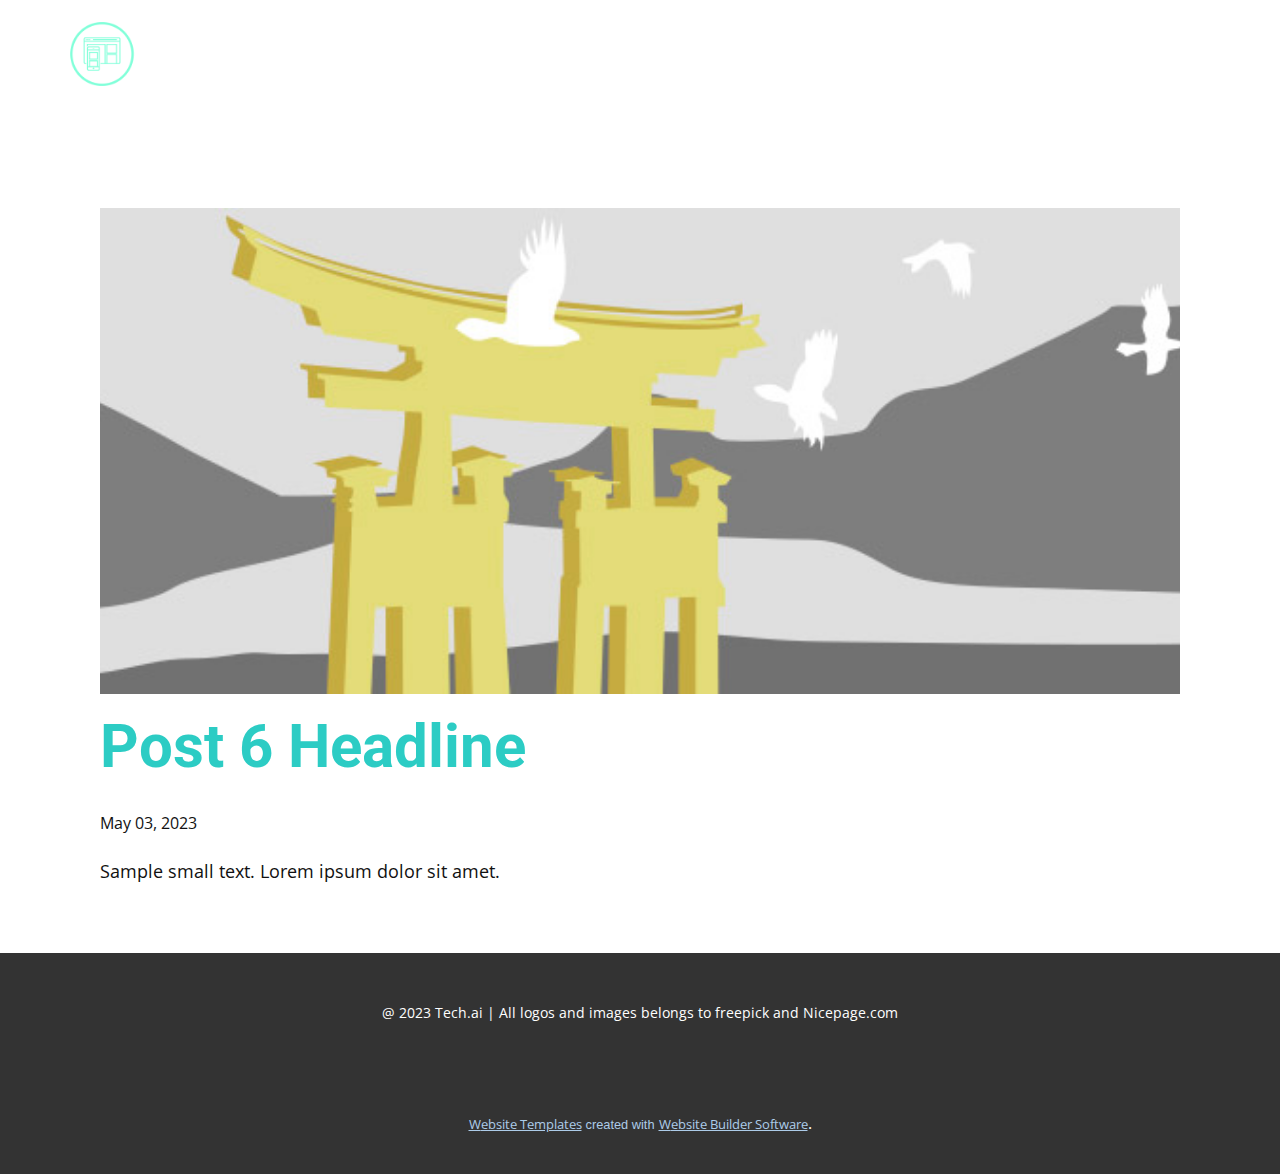
<file: blog/post-5.html>
<!DOCTYPE html>
<html style="font-size: 16px;" lang="en"><head>
    <meta name="viewport" content="width=device-width, initial-scale=1.0">
    <meta charset="utf-8">
    <meta name="keywords" content="Post 1 Headline">
    <meta name="description" content="">
    <title>Post 6 Headline</title>
    <link rel="stylesheet" href="../nicepage.css" media="screen">
<link rel="stylesheet" href="../Post-Template.css" media="screen">
    <script class="u-script" type="text/javascript" src="../jquery.js" defer=""></script>
    <script class="u-script" type="text/javascript" src="../nicepage.js" defer=""></script>
    <meta name="generator" content="Nicepage 5.9.6, nicepage.com">
    <link id="u-theme-google-font" rel="stylesheet" href="https://fonts.googleapis.com/css?family=Roboto:100,100i,300,300i,400,400i,500,500i,700,700i,900,900i|Open+Sans:300,300i,400,400i,500,500i,600,600i,700,700i,800,800i">
    
    
    <script type="application/ld+json">{
		"@context": "http://schema.org",
		"@type": "Organization",
		"name": "Tech_ai",
		"logo": "images/logo-no-background.png"
}</script>
    <meta name="theme-color" content="#478ac9">
  <meta data-intl-tel-input-cdn-path="intlTelInput/"></head>
  <body class="u-body u-xl-mode" data-lang="en"><header class="u-clearfix u-header u-header" id="sec-a707"><div class="u-clearfix u-sheet u-sheet-1">
        <a href="https://nicepage.com" class="u-image u-logo u-image-1" data-image-width="1000" data-image-height="313">
          <img src="../images/logo-no-background.png" class="u-logo-image u-logo-image-1">
        </a>
        <nav class="u-menu u-menu-one-level u-offcanvas u-menu-1">
          <div class="menu-collapse u-custom-font u-font-lato" style="font-size: 1.25rem; letter-spacing: 0px; text-transform: uppercase; font-weight: 700;">
            <a class="u-button-style u-custom-active-border-color u-custom-active-color u-custom-border u-custom-border-color u-custom-borders u-custom-hover-border-color u-custom-hover-color u-custom-left-right-menu-spacing u-custom-padding-bottom u-custom-text-active-color u-custom-text-color u-custom-text-decoration u-custom-text-hover-color u-custom-top-bottom-menu-spacing u-nav-link u-text-active-palette-1-base u-text-hover-palette-2-base u-text-palette-4-base" href="#">
              <svg class="u-svg-link" viewBox="0 0 24 24"><use xmlns:xlink="http://www.w3.org/1999/xlink" xlink:href="#menu-hamburger"></use></svg>
              <svg class="u-svg-content" version="1.1" id="menu-hamburger" viewBox="0 0 16 16" x="0px" y="0px" xmlns:xlink="http://www.w3.org/1999/xlink" xmlns="http://www.w3.org/2000/svg"><g><rect y="1" width="16" height="2"></rect><rect y="7" width="16" height="2"></rect><rect y="13" width="16" height="2"></rect>
</g></svg>
            </a>
          </div>
          <div class="u-custom-menu u-nav-container">
            <ul class="u-custom-font u-font-lato u-nav u-spacing-30 u-unstyled u-nav-1"><li class="u-nav-item"><a class="u-border-2 u-border-active-palette-4-base u-border-hover-palette-1-light-1 u-border-no-left u-border-no-right u-border-no-top u-button-style u-nav-link u-text-active-palette-4-base u-text-body-alt-color u-text-hover-palette-4-base" href="../Home.html" style="padding: 10px 0px;">Home</a>
</li><li class="u-nav-item"><a class="u-border-2 u-border-active-palette-4-base u-border-hover-palette-1-light-1 u-border-no-left u-border-no-right u-border-no-top u-button-style u-nav-link u-text-active-palette-4-base u-text-body-alt-color u-text-hover-palette-4-base" href="../Services.html" style="padding: 10px 0px;">Services</a>
</li><li class="u-nav-item"><a class="u-border-2 u-border-active-palette-4-base u-border-hover-palette-1-light-1 u-border-no-left u-border-no-right u-border-no-top u-button-style u-nav-link u-text-active-palette-4-base u-text-body-alt-color u-text-hover-palette-4-base" href="../About.html" style="padding: 10px 0px;">About</a>
</li><li class="u-nav-item"><a class="u-border-2 u-border-active-palette-4-base u-border-hover-palette-1-light-1 u-border-no-left u-border-no-right u-border-no-top u-button-style u-nav-link u-text-active-palette-4-base u-text-body-alt-color u-text-hover-palette-4-base" href="../Contact.html" style="padding: 10px 0px;">Contact</a>
</li></ul>
          </div>
          <div class="u-custom-menu u-nav-container-collapse">
            <div class="u-black u-container-style u-inner-container-layout u-opacity u-opacity-95 u-sidenav">
              <div class="u-inner-container-layout u-sidenav-overflow">
                <div class="u-menu-close"></div>
                <ul class="u-align-center u-nav u-popupmenu-items u-unstyled u-nav-2"><li class="u-nav-item"><a class="u-button-style u-nav-link" href="../Home.html">Home</a>
</li><li class="u-nav-item"><a class="u-button-style u-nav-link" href="../Services.html">Services</a>
</li><li class="u-nav-item"><a class="u-button-style u-nav-link" href="../About.html">About</a>
</li><li class="u-nav-item"><a class="u-button-style u-nav-link" href="../Contact.html">Contact</a>
</li></ul>
              </div>
            </div>
            <div class="u-black u-menu-overlay u-opacity u-opacity-70"></div>
          </div>
        </nav>
      </div></header>
    <section class="u-align-center u-clearfix u-section-1" id="sec-8966">
      <div class="u-clearfix u-sheet u-valign-middle-md u-valign-middle-sm u-valign-middle-xs u-sheet-1"><!--post_details--><!--post_details_options_json--><!--{"source":""}--><!--/post_details_options_json--><!--blog_post-->
        <div class="u-container-style u-expanded-width u-post-details u-post-details-1">
          <div class="u-container-layout u-valign-middle u-container-layout-1"><!--blog_post_image-->
            <img alt="" class="u-blog-control u-expanded-width u-image u-image-default u-image-1" src="../images/8ad73f3c.jpeg"><!--/blog_post_image--><!--blog_post_header-->
            <h2 class="u-blog-control u-text u-text-1">Post 6 Headline</h2><!--/blog_post_header--><!--blog_post_metadata-->
            <div class="u-blog-control u-metadata u-metadata-1"><!--blog_post_metadata_date-->
              <span class="u-meta-date u-meta-icon">May 03, 2023</span><!--/blog_post_metadata_date--><!--blog_post_metadata_category-->
              <!--/blog_post_metadata_category--><!--blog_post_metadata_comments-->
              <!--/blog_post_metadata_comments-->
            </div><!--/blog_post_metadata--><!--blog_post_content-->
            <div class="u-align-justify u-blog-control u-post-content u-text u-text-2 fr-view">
  Sample small text. Lorem ipsum dolor sit amet.
  </div><!--/blog_post_content-->
          </div>
        </div><!--/blog_post--><!--/post_details-->
      </div>
    </section>
    
    
    <footer class="u-align-center u-clearfix u-footer u-grey-80 u-footer" id="sec-f9e8"><div class="u-clearfix u-sheet u-valign-middle u-sheet-1">
        <p class="u-small-text u-text u-text-variant u-text-1">@ 2023 Tech.ai | All logos and images belongs to freepick and Nicepage.com</p>
      </div></footer>
    <section class="u-backlink u-clearfix u-grey-80">
      <a class="u-link" href="https://nicepage.com/website-templates" target="_blank">
        <span>Website Templates</span>
      </a>
      <p class="u-text">
        <span>created with</span>
      </p>
      <a class="u-link" href="" target="_blank">
        <span>Website Builder Software</span>
      </a>. 
    </section>
  
</body></html>
</file>
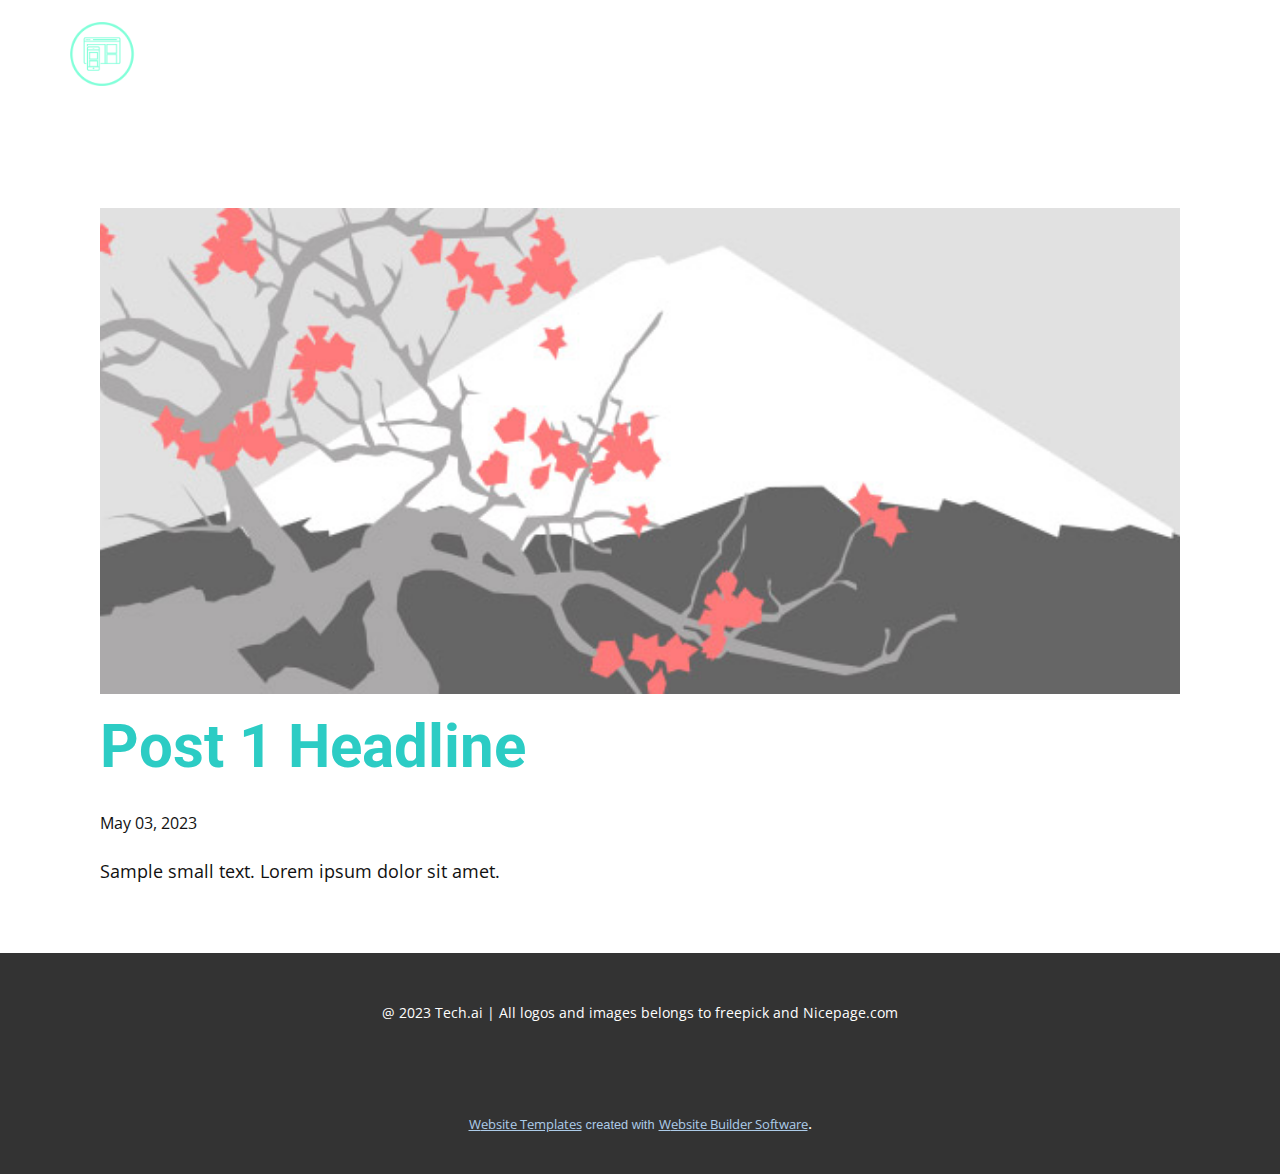
<file: blog/post.html>
<!DOCTYPE html>
<html style="font-size: 16px;" lang="en"><head>
    <meta name="viewport" content="width=device-width, initial-scale=1.0">
    <meta charset="utf-8">
    <meta name="keywords" content="Post 1 Headline">
    <meta name="description" content="">
    <title>Post 1 Headline</title>
    <link rel="stylesheet" href="../nicepage.css" media="screen">
<link rel="stylesheet" href="../Post-Template.css" media="screen">
    <script class="u-script" type="text/javascript" src="../jquery.js" defer=""></script>
    <script class="u-script" type="text/javascript" src="../nicepage.js" defer=""></script>
    <meta name="generator" content="Nicepage 5.9.6, nicepage.com">
    <link id="u-theme-google-font" rel="stylesheet" href="https://fonts.googleapis.com/css?family=Roboto:100,100i,300,300i,400,400i,500,500i,700,700i,900,900i|Open+Sans:300,300i,400,400i,500,500i,600,600i,700,700i,800,800i">
    
    
    <script type="application/ld+json">{
		"@context": "http://schema.org",
		"@type": "Organization",
		"name": "Tech_ai",
		"logo": "images/logo-no-background.png"
}</script>
    <meta name="theme-color" content="#478ac9">
  <meta data-intl-tel-input-cdn-path="intlTelInput/"></head>
  <body class="u-body u-xl-mode" data-lang="en"><header class="u-clearfix u-header u-header" id="sec-a707"><div class="u-clearfix u-sheet u-sheet-1">
        <a href="https://nicepage.com" class="u-image u-logo u-image-1" data-image-width="1000" data-image-height="313">
          <img src="../images/logo-no-background.png" class="u-logo-image u-logo-image-1">
        </a>
        <nav class="u-menu u-menu-one-level u-offcanvas u-menu-1">
          <div class="menu-collapse u-custom-font u-font-lato" style="font-size: 1.25rem; letter-spacing: 0px; text-transform: uppercase; font-weight: 700;">
            <a class="u-button-style u-custom-active-border-color u-custom-active-color u-custom-border u-custom-border-color u-custom-borders u-custom-hover-border-color u-custom-hover-color u-custom-left-right-menu-spacing u-custom-padding-bottom u-custom-text-active-color u-custom-text-color u-custom-text-decoration u-custom-text-hover-color u-custom-top-bottom-menu-spacing u-nav-link u-text-active-palette-1-base u-text-hover-palette-2-base u-text-palette-4-base" href="#">
              <svg class="u-svg-link" viewBox="0 0 24 24"><use xmlns:xlink="http://www.w3.org/1999/xlink" xlink:href="#menu-hamburger"></use></svg>
              <svg class="u-svg-content" version="1.1" id="menu-hamburger" viewBox="0 0 16 16" x="0px" y="0px" xmlns:xlink="http://www.w3.org/1999/xlink" xmlns="http://www.w3.org/2000/svg"><g><rect y="1" width="16" height="2"></rect><rect y="7" width="16" height="2"></rect><rect y="13" width="16" height="2"></rect>
</g></svg>
            </a>
          </div>
          <div class="u-custom-menu u-nav-container">
            <ul class="u-custom-font u-font-lato u-nav u-spacing-30 u-unstyled u-nav-1"><li class="u-nav-item"><a class="u-border-2 u-border-active-palette-4-base u-border-hover-palette-1-light-1 u-border-no-left u-border-no-right u-border-no-top u-button-style u-nav-link u-text-active-palette-4-base u-text-body-alt-color u-text-hover-palette-4-base" href="../Home.html" style="padding: 10px 0px;">Home</a>
</li><li class="u-nav-item"><a class="u-border-2 u-border-active-palette-4-base u-border-hover-palette-1-light-1 u-border-no-left u-border-no-right u-border-no-top u-button-style u-nav-link u-text-active-palette-4-base u-text-body-alt-color u-text-hover-palette-4-base" href="../Services.html" style="padding: 10px 0px;">Services</a>
</li><li class="u-nav-item"><a class="u-border-2 u-border-active-palette-4-base u-border-hover-palette-1-light-1 u-border-no-left u-border-no-right u-border-no-top u-button-style u-nav-link u-text-active-palette-4-base u-text-body-alt-color u-text-hover-palette-4-base" href="../About.html" style="padding: 10px 0px;">About</a>
</li><li class="u-nav-item"><a class="u-border-2 u-border-active-palette-4-base u-border-hover-palette-1-light-1 u-border-no-left u-border-no-right u-border-no-top u-button-style u-nav-link u-text-active-palette-4-base u-text-body-alt-color u-text-hover-palette-4-base" href="../Contact.html" style="padding: 10px 0px;">Contact</a>
</li></ul>
          </div>
          <div class="u-custom-menu u-nav-container-collapse">
            <div class="u-black u-container-style u-inner-container-layout u-opacity u-opacity-95 u-sidenav">
              <div class="u-inner-container-layout u-sidenav-overflow">
                <div class="u-menu-close"></div>
                <ul class="u-align-center u-nav u-popupmenu-items u-unstyled u-nav-2"><li class="u-nav-item"><a class="u-button-style u-nav-link" href="../Home.html">Home</a>
</li><li class="u-nav-item"><a class="u-button-style u-nav-link" href="../Services.html">Services</a>
</li><li class="u-nav-item"><a class="u-button-style u-nav-link" href="../About.html">About</a>
</li><li class="u-nav-item"><a class="u-button-style u-nav-link" href="../Contact.html">Contact</a>
</li></ul>
              </div>
            </div>
            <div class="u-black u-menu-overlay u-opacity u-opacity-70"></div>
          </div>
        </nav>
      </div></header>
    <section class="u-align-center u-clearfix u-section-1" id="sec-8966">
      <div class="u-clearfix u-sheet u-valign-middle-md u-valign-middle-sm u-valign-middle-xs u-sheet-1"><!--post_details--><!--post_details_options_json--><!--{"source":""}--><!--/post_details_options_json--><!--blog_post-->
        <div class="u-container-style u-expanded-width u-post-details u-post-details-1">
          <div class="u-container-layout u-valign-middle u-container-layout-1"><!--blog_post_image-->
            <img alt="" class="u-blog-control u-expanded-width u-image u-image-default u-image-1" src="../images/0fd3416c.jpeg"><!--/blog_post_image--><!--blog_post_header-->
            <h2 class="u-blog-control u-text u-text-1">Post 1 Headline</h2><!--/blog_post_header--><!--blog_post_metadata-->
            <div class="u-blog-control u-metadata u-metadata-1"><!--blog_post_metadata_date-->
              <span class="u-meta-date u-meta-icon">May 03, 2023</span><!--/blog_post_metadata_date--><!--blog_post_metadata_category-->
              <!--/blog_post_metadata_category--><!--blog_post_metadata_comments-->
              <!--/blog_post_metadata_comments-->
            </div><!--/blog_post_metadata--><!--blog_post_content-->
            <div class="u-align-justify u-blog-control u-post-content u-text u-text-2 fr-view">
  Sample small text. Lorem ipsum dolor sit amet.
  </div><!--/blog_post_content-->
          </div>
        </div><!--/blog_post--><!--/post_details-->
      </div>
    </section>
    
    
    <footer class="u-align-center u-clearfix u-footer u-grey-80 u-footer" id="sec-f9e8"><div class="u-clearfix u-sheet u-valign-middle u-sheet-1">
        <p class="u-small-text u-text u-text-variant u-text-1">@ 2023 Tech.ai | All logos and images belongs to freepick and Nicepage.com</p>
      </div></footer>
    <section class="u-backlink u-clearfix u-grey-80">
      <a class="u-link" href="https://nicepage.com/website-templates" target="_blank">
        <span>Website Templates</span>
      </a>
      <p class="u-text">
        <span>created with</span>
      </p>
      <a class="u-link" href="" target="_blank">
        <span>Website Builder Software</span>
      </a>. 
    </section>
  
</body></html>
</file>
